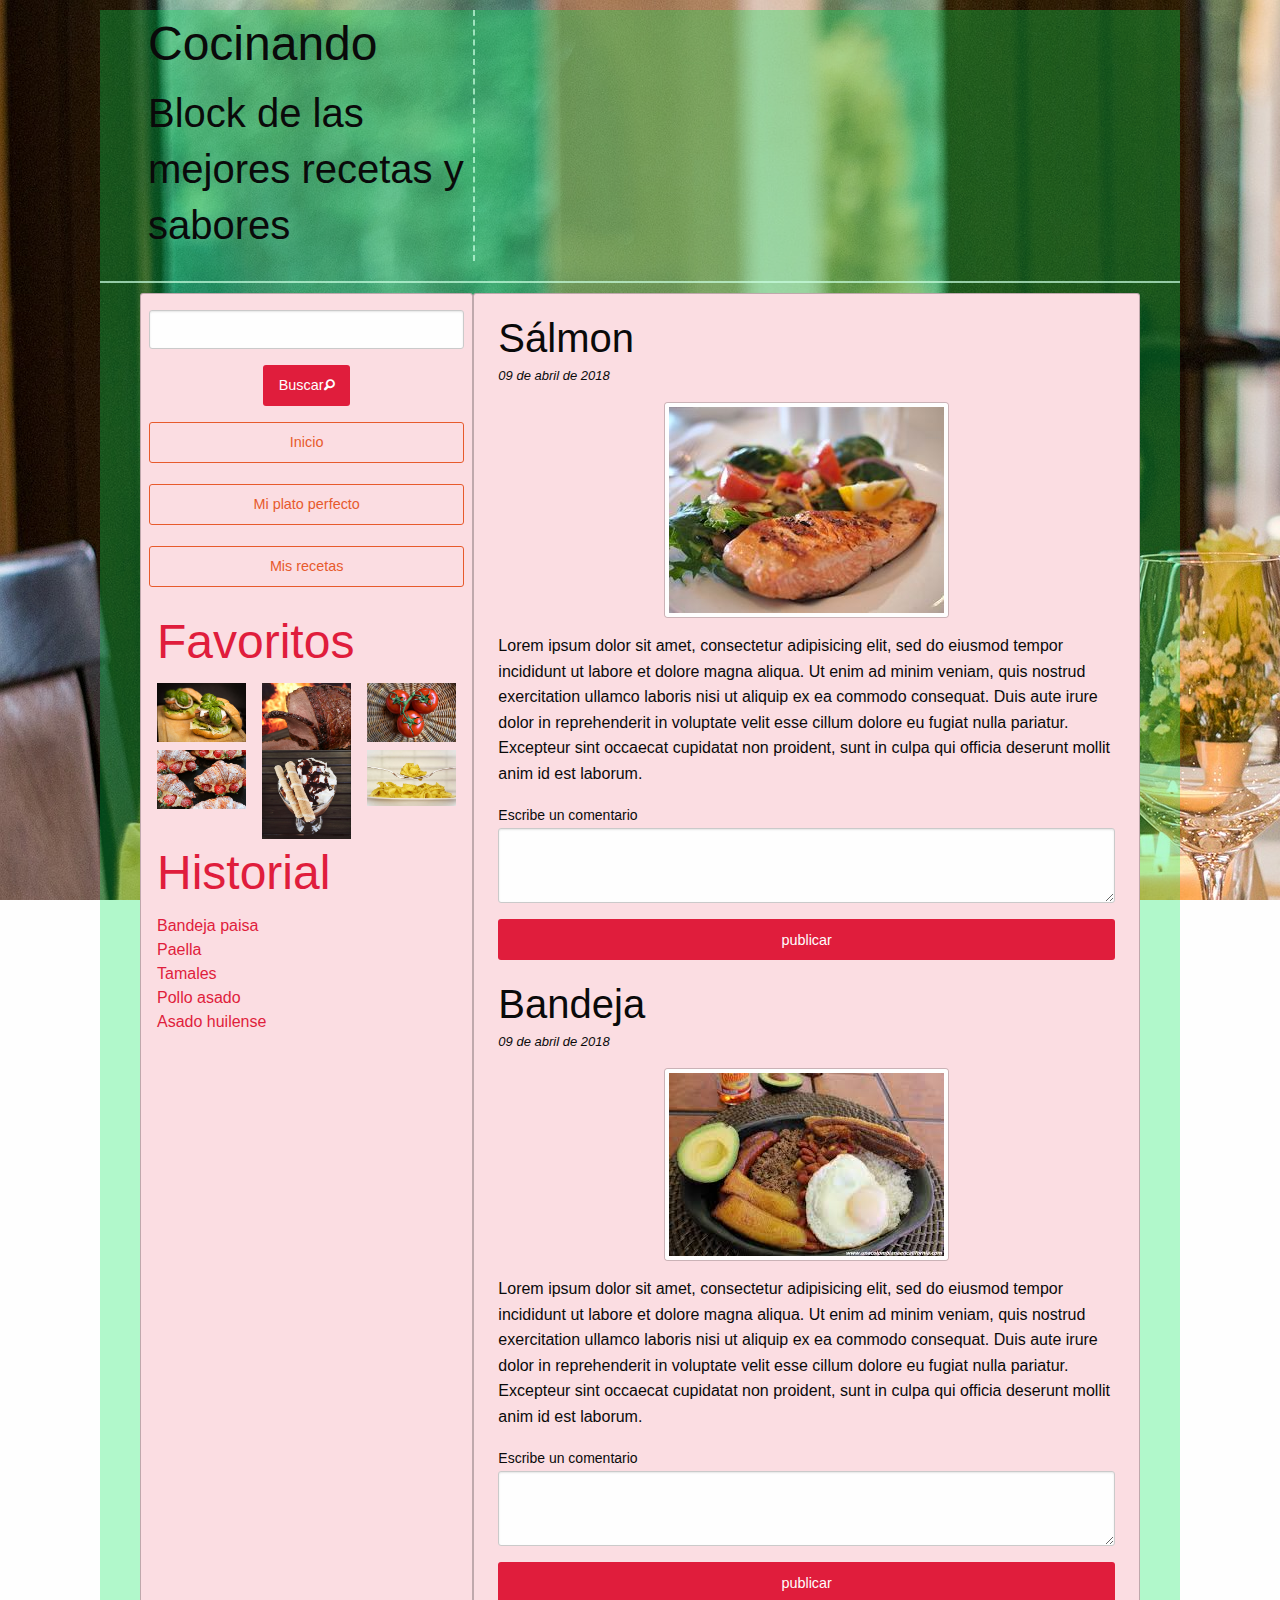
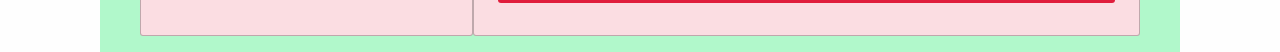
<file: Comida/index.html>
<!DOCTYPE html>
<html>
  <head>
    <meta charset="utf-8">
    <title>Comida</title>
    <link rel="stylesheet" href="css/foundation.min.css" media="screen" charset="utf-8">
    <link rel="stylesheet" href="foundation-icons/foundation-icons.css" media="screen" charset="utf-8">
    <link rel="stylesheet" href="css/home.css" media="screen" charset="utf-8">
  </head>
  <body style="background-image: url(img/restaurante.jpg); background-attachment: fixed">
  <section class="cabecera">
    <div class="row"> 
        <div class="large-4 columns">
           <h1>Cocinando</h1>
           <h2>Block de las mejores recetas y sabores</h2>
        </div>
        <div class="large-8 columns" id="cab"></div>
    </div>
  </section>
  <section class="cuerpo">    
    <div class="row">
      <div class="large-4 small-12 column primary callout" id="formul">
          <div class="row">
                         <div class="large-12 column" id="comentarios">
                               <input type="text"  name="comentario">  
                         </div>
           </div>
           <div class="row column text-center" >
                         <button type="submit" name="enviar" class="button">Buscar<i class="step fi-magnifying-glass"></i></button>
           </div>
           <div id="gustos">
                         <a href="#" class="hollow alert button">Inicio</a>
           </div>
           <div id="gustos">
                         <a href="#" class="hollow alert button">Mi plato perfecto</a>
           </div>
           <div id="gustos">
                         <a href="#" class="hollow alert button">Mis recetas</a>
           </div>
           <div class="column">
                        <h1><a href="">Favoritos</a></h1>
                           <div class="row large-up-3">
                                  <div class="column"><a href="#"><img src="img/P1.jpg"></a></div>
                                  <div class="column"><a href="#"><img src="img/P2.jpg"></a></div>
                                  <div class="column"><a href="#"><img src="img/P3.jpg"></a></div>
                                  <div class="column"><a href="#"><img src="img/P4.jpg"></a></div>
                                  <div class="column"><a href="#"><img src="img/P5.jpg"></a></div>
                                  <div class="column"><a href="#"><img src="img/P6.jpg"></a></div>
                           </div>
          </div>
           <div class="column">
            <h1><a href="#">Historial</a></h1>
            <table class="table">
              <a href="#">Bandeja paisa</a><br>
              <a href="#">Paella</a><br>
              <a href="#">Tamales</a><br>
              <a href="#">Pollo asado</a><br>
              <a href="#">Asado huilense</a>
            </table>
          </div>
      </div>
      <div class="large-8 small-12 column primary callout" id="comida">
        <div class="large-12 columns">
              <div class="columns">
                <h2>Sálmon</h2>
                <p class="help-text" id="ayudatexto">09 de abril de 2018</p>
              </div>
              <div class="columns" id="imacom">
                <img src="img/salmon.jpg" alt="Decoracion 1" class="thumbnail">
              </div>
              <div class="columns">
                <p>Lorem ipsum dolor sit amet, consectetur adipisicing elit, sed do eiusmod
                tempor incididunt ut labore et dolore magna aliqua. Ut enim ad minim veniam,
                quis nostrud exercitation ullamco laboris nisi ut aliquip ex ea commodo
                consequat. Duis aute irure dolor in reprehenderit in voluptate velit esse
                cillum dolore eu fugiat nulla pariatur. Excepteur sint occaecat cupidatat non
                proident, sunt in culpa qui officia deserunt mollit anim id est laborum.</p>
              </div>
              <div class="columns">
                <label>Escribe un comentario
                  <textarea name="comentario" rows="2" cols="80"></textarea>
                </label>
                <a href="#" class="button expanded">publicar</a>
              </div>
        </div>
        <div class="large-12 columns">
              <div class="columns">
                <h2 >Bandeja</h2>
                <p class="help-text" id="ayudatexto">09 de abril de 2018</p>
              </div>
              <div class="columns" id="imacom">
                <img src="img/bandeja.jpg" alt="Decoracion 1" class="thumbnail">
              </div>
              <div class="columns">
                <p>Lorem ipsum dolor sit amet, consectetur adipisicing elit, sed do eiusmod
                tempor incididunt ut labore et dolore magna aliqua. Ut enim ad minim veniam,
                quis nostrud exercitation ullamco laboris nisi ut aliquip ex ea commodo
                consequat. Duis aute irure dolor in reprehenderit in voluptate velit esse
                cillum dolore eu fugiat nulla pariatur. Excepteur sint occaecat cupidatat non
                proident, sunt in culpa qui officia deserunt mollit anim id est laborum.</p>
              </div>
              <div class="columns">
                <label>Escribe un comentario
                  <textarea name="comentario" rows="2" cols="80"></textarea>
                </label>
                <a href="#" class="button expanded">publicar</a>
              </div>
        </div>
      </div>
    </div>
  </section>
  </body>
</html>
</file>
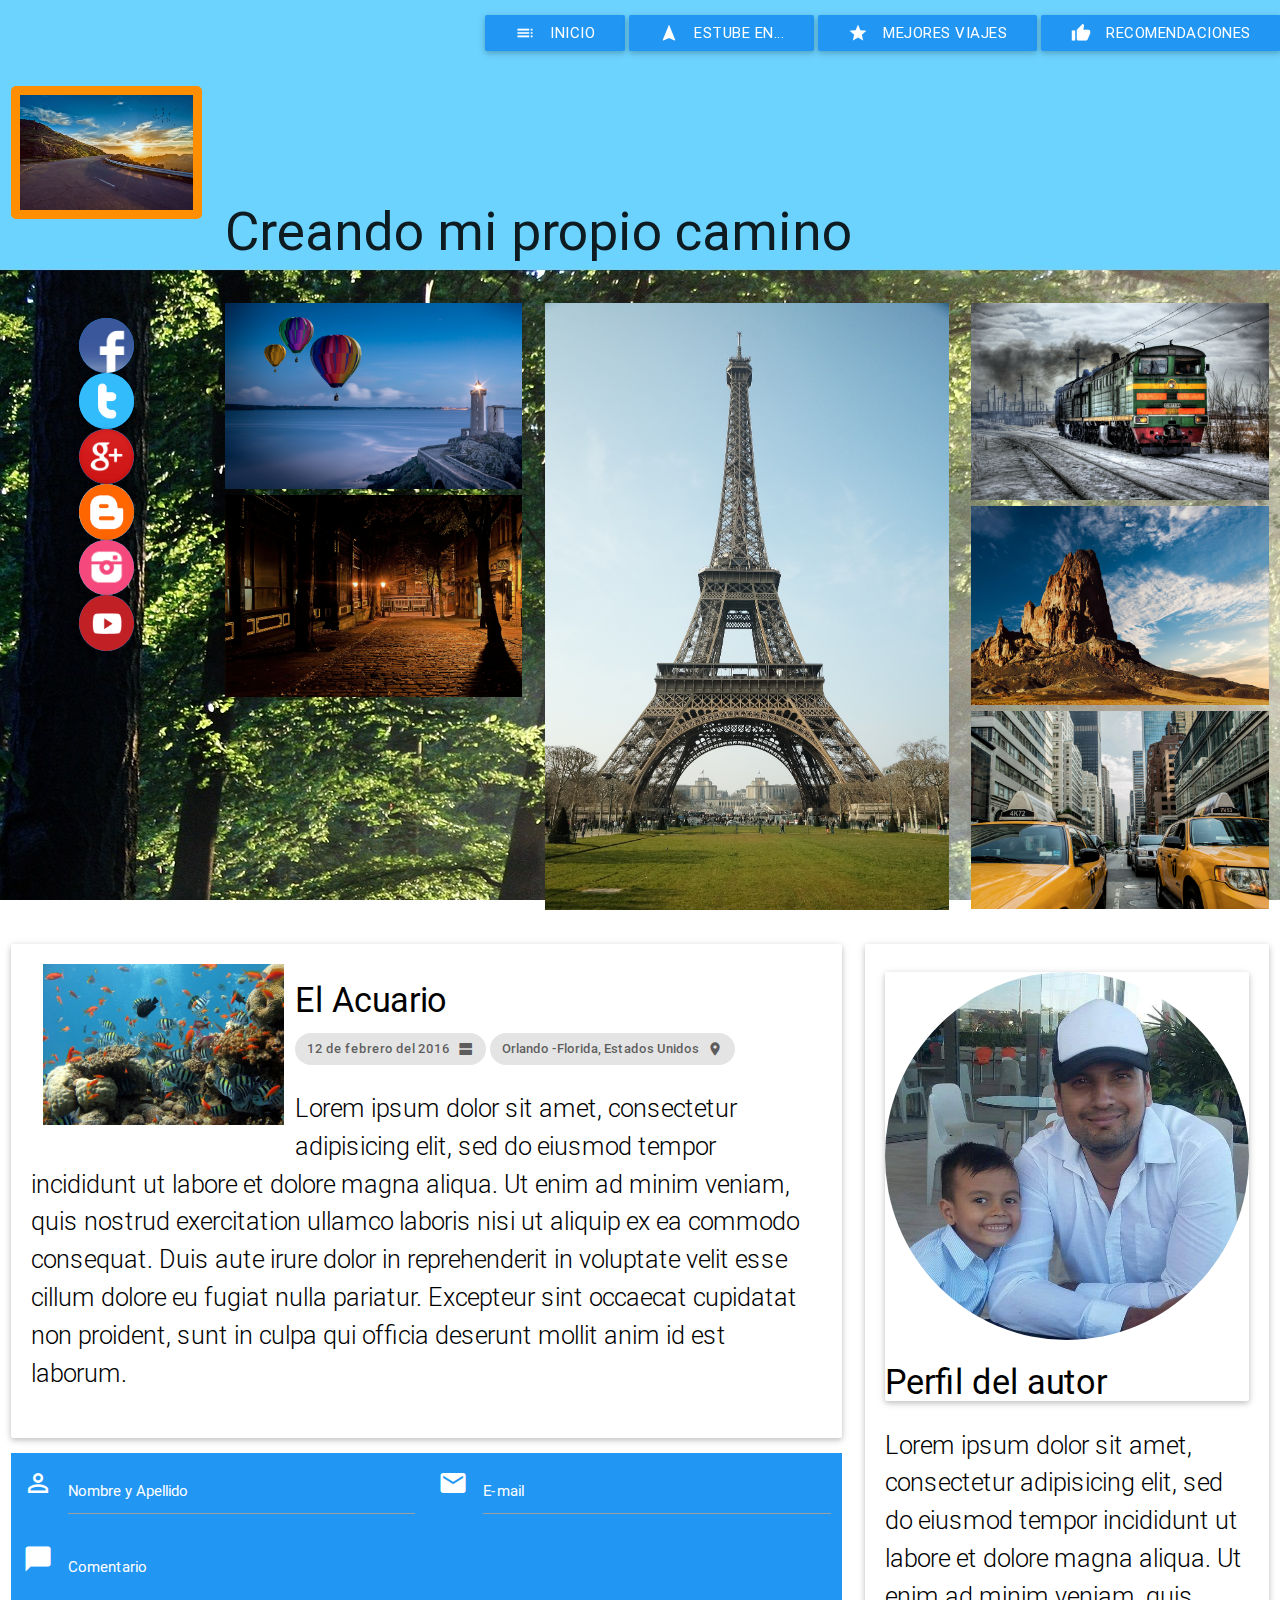
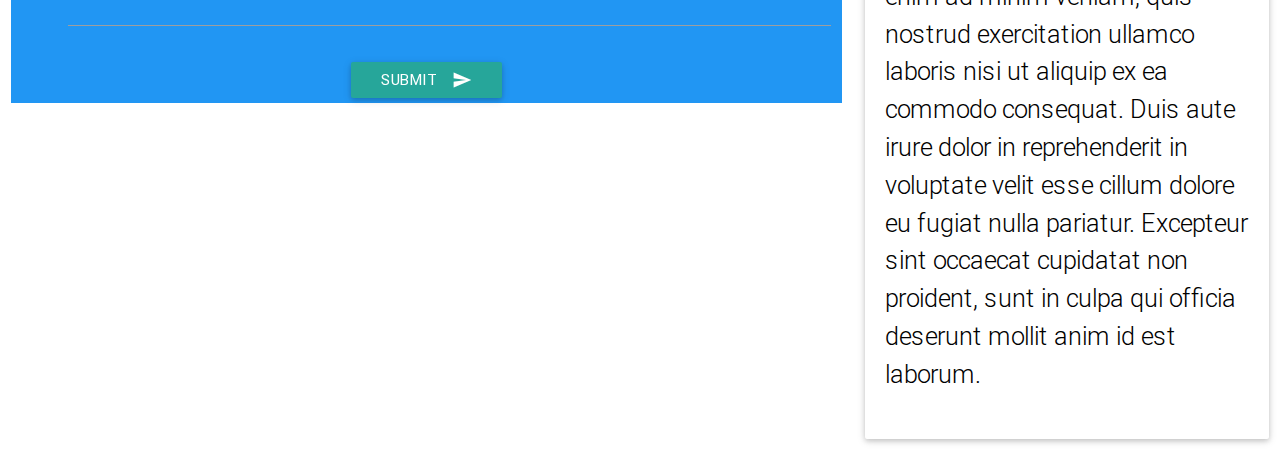
<file: Turismo/index.html>
<!DOCTYPE html>
<html>
<head>
  <meta charset="utf-8">
  <meta name="viewport" content="width=device-width, initial-scale=1, maximum-scale=1.0"/>
  <link href="https://fonts.googleapis.com/icon?family=Material+Icons" rel="stylesheet">
  <link href="css/materialize.css" type="text/css" rel="stylesheet" media="screen,projection"/>
  <link href="css/index.css" type="text/css" rel="stylesheet" media="screen,projection"/>
  <title>Turismo</title>
</head>
<body style="background-image: url(img/paisajes.jpg); background-attachment: fixed">
<section>
  <div class="col l11 s12">
      <div class="row">
            <ul class="right ">
              <a href="#" class="btn waves-effect waves-light blue"><i class="material-icons left">toc</i>Inicio</a>
              <a href="#" class="btn waves-effect waves-light blue"><i class="material-icons left">navigation</i>Estube en...</a>
              <a href="#" class="btn waves-effect waves-light blue"><i class="material-icons left">grade</i>Mejores Viajes</a>
              <a href="#" class="btn waves-effect waves-light blue"><i class="material-icons left">thumb_up</i>Recomendaciones</a>
            </ul>
      </div>
      <div class="row">
        <div class="l2 col hide-on-med-and-down">
             <img src="img/img1.jpg" class="log" alt="imagen"> 
        </div>
        <div class="s10 m10 l10 col">
             <h2>Creando mi propio camino</h2>
        </div>
      </div>
  </div>
</section>
<section>
  <div class="row">
     <div class="col l2  hide-on-med-and-down">
      <ul class="center-align">
        <li><a href="#" class="btn-floating btn-large blue personal"><img src="iconos/face.png" class="imgp"alt="facebook"></a></li>
        <li><a href="#" class="btn-floating btn-large blue personal"><img src="iconos/twitter.png" class="imgp" alt="twitter"></a></li>
        <li><a href="#" class="btn-floating btn-large blue personal"><img src="iconos/google.png" class="imgp" alt="google"></a></li>
        <li><a href="#" class="btn-floating btn-large blue personal"><img src="iconos/blog.png" class="imgp" alt="blog"></a></li>
        <li><a href="#" class="btn-floating btn-large blue personal"><img src="iconos/instagram.png" class="imgp" alt="instagram"></a></li>
        <li><a href="#" class="btn-floating btn-large blue personal"><img src="iconos/youtube.png" class="imgp" alt="youtube"></a></li>
      </ul>
     </div>
     <div class="col l3">
          <img src="img/img2.jpg" class="imgp" alt="imagen">
          <img src="img/img3.jpg" class="imgp" alt="imagen">
     </div>
     <div class="col l4">
          <img src="img/img4.jpg" class="imgp" alt="imagen">
     </div>
     <div class="col l3">
          <img src="img/img5.jpg" class="imgp" alt="imagen">
          <img src="img/img6.jpg" class="imgp" alt="imagen">
          <img src="img/img7.jpg" class="imgp" alt="imagen">
     </div>
  </div>
  </section>
  <section>
    <div class="row">
       <div class="col l8 s12">
         <div class="row">
            <div class="card-panel white black-text">
                  <div class="col l4 s12">
                       <img src="img/acuario.jpg" class= "imgp" alt="acuario">
                  </div>
                  <h4>El Acuario</h4>
                  <div class="chip">
                     12 de febrero del 2016 <i class="material-icons">view_agenda</i>
                  </div>
                  <div class="chip">
                  Orlando -Florida, Estados Unidos <i class="material-icons">location_on</i>
                  </div>
                  <p class="flow-text"> Lorem ipsum dolor sit amet, consectetur adipisicing elit, sed do eiusmod tempor incididunt ut labore et dolore magna aliqua. Ut enim ad minim veniam, quis nostrud exercitation ullamco laboris nisi ut aliquip ex ea commodo consequat. Duis aute irure dolor in reprehenderit in voluptate velit esse cillum dolore eu fugiat nulla pariatur. Excepteur sint occaecat cupidatat non proident, sunt in culpa qui officia deserunt mollit anim id est laborum.</p>
            </div>
            <div class="row blue white-text">
              <div class="input-field col l6 s12 ">
                <i class="material-icons prefix">perm_identity</i>
                <input type="text" id="nombre" class="validate">
                <label for="nombre" class="white-text">Nombre y Apellido</label>
              </div>
              <div class="input-field col l6 s12 ">
                <i class="material-icons prefix">email</i>
                <input type="email" id="email" class="validate">
                <label for="email" class="white-text" data-success="email correcto" data-error="Ingresa un email valido">E-mail</label>
              </div>
              <div class="input-field col s12 ">
                <i class="material-icons prefix">chat_bubble</i>
                <textarea id="texto" class="materialize-textarea  "></textarea>
                 <label for="texto" class="white-text">Comentario</label>
              </div>
              <div class="input-field col s12 center-align" id="enviar">
                <button class="btn waves-effect waves-light" type="submit" name="action">Submit
                <i class="material-icons right">send</i>
                </button>
              </div>
          </div>
        </div>
       </div>
       <div class="col l4 s12">
          <div class="card-panel white black-text">
           <div class="card">
               <img src="img/autor.jpg" alt="perfil" class="circle responsive-img">
              <h4>Perfil del autor</h4>
          </div>
          <p class="flow-text">Lorem ipsum dolor sit amet, consectetur adipisicing elit, sed do eiusmod tempor incididunt ut labore et dolore magna aliqua. Ut enim ad minim veniam, quis nostrud exercitation ullamco laboris nisi ut aliquip ex ea commodo consequat. Duis aute irure dolor in reprehenderit in voluptate velit esse cillum dolore eu fugiat nulla pariatur. Excepteur sint occaecat cupidatat non proident, sunt in culpa qui officia deserunt mollit anim id est laborum.</p>
         </div>
       </div>
    </div>
  </section>
  <script type="text/javascript" src="https://code.jquery.com/jquery-2.1.1.min.js"></script>
  <script type="text/javascript" src="js/materialize.min.js"></script>
</body>
</html>
</file>
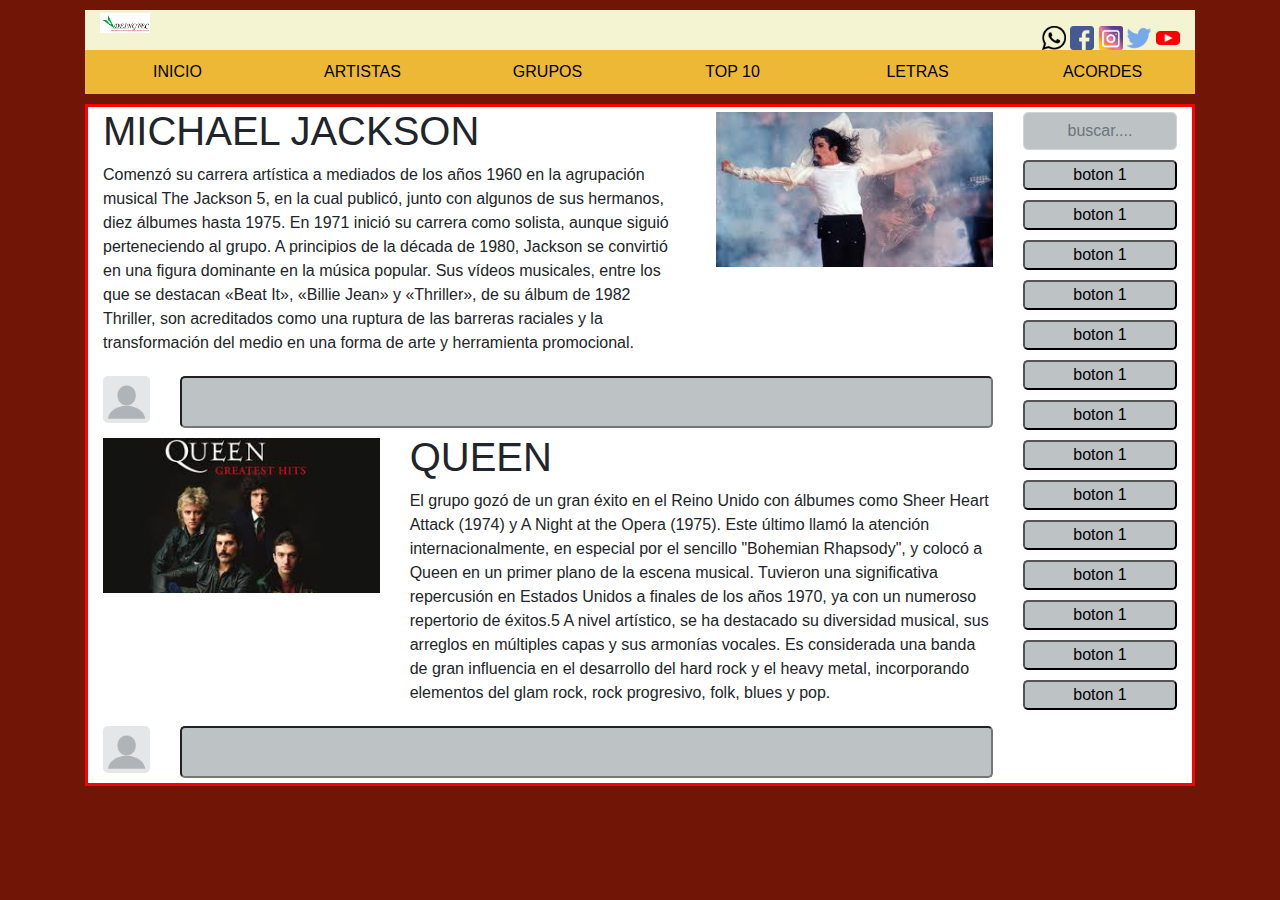
<file: Musica/Musica.html>
<!DOCTYPE html>
<html>
    <head>
        <meta charset="utf-8">
        <meta name="viewport" content="width=device-width,user-scalable=no">
        <title>Musica</title> 
        <link rel="stylesheet" href="css/bootstrap.min.css" medi="screen">
        <link rel="stylesheet" href="css/estilos.css">
    </head>
    <body>
     <section class= "cabecera">
        <div class="row">
            <div class="col-lg-3 col-md-3 col-sm-3 col-xs-8" id="encabezado" style="background-color: rgb(244, 243, 210)">
            <img src="img\deingtec.jpg"/>
            </div>
            <div class="col-lg-9 col-md-9 col-sm-9 col-xs-12    " id="redes"style="background-color: rgb(244, 243, 210)">
            <img src="img\whatsapp.png"/>
            <img src="img\facebook.png"/>
            <img src="img\instagram.png"/>
            <img src="img\twiter.png"/>
            <img src="img\youtube.png"/>
            </div>
        </div>
        <nav class="row">
                  <div class="col-lg-2 col-sm-12" id="navegador" style="background-color: rgb(237, 184, 54)">
                  <a href="#">INICIO</a>
                  </div>
                  <div class="col-lg-2 col-sm-12" id="navegador" style="background-color: rgb(237, 184, 54)">
                  <a href="#">ARTISTAS</a>
                  </div>
                  <div class="col-lg-2 col-sm-12" id="navegador" style="background-color: rgb(237, 184, 54)">
                  <a href="#">GRUPOS</a>
                  </div>
                  <div class="col-lg-2 col-sm-12" id="navegador" style="background-color: rgb(237, 184, 54)">
                  <a href="#">TOP 10</a>
                  </div>
                  <div class="col-lg-2 col-sm-12" id="navegador" style="background-color: rgb(237, 184, 54)">
                  <a href="#">LETRAS</a>
                  </div>
                  <div class="col-lg-2 col-sm-12" id="navegador" style="background-color: rgb(237, 184, 54)">
                  <a href="#">ACORDES</a>
                  </div>
        </nav>
     </section>
     <section class="cuerpo">
            <div class="row" id="contenedorg">  
              <div class="row col-lg-10 col-sm-12" id="contenedora">
                <div class="row col-lg-12 col-sm-12" id="contenedore">
                     <div class="col-lg-8 col-sm-12" style="background-color: white">
                     <h1>MICHAEL JACKSON</h1>
                     <p>Comenzó su carrera artística a mediados de los años 1960 en la agrupación musical The Jackson 5, en la cual publicó, junto con algunos de sus hermanos, diez álbumes hasta 1975. En 1971 inició su carrera como solista, aunque siguió perteneciendo al grupo. A principios de la década de 1980, Jackson se convirtió en una figura dominante en la música popular. Sus vídeos musicales, entre los que se destacan «Beat It», «Billie Jean» y «Thriller», de su álbum de 1982 Thriller, son acreditados como una ruptura de las barreras raciales y la transformación del medio en una forma de arte y herramienta promocional.</p>
                     </div>
                     <div class="col-lg-4 col-sm-12" id="imagen" style="background-color: white">
                     <img src="img\michael.jpg"/>
                     </div>
                     <div class="row col-lg-12 col-sm-12" id="comentarios" style="background-color: white">
                         <div class="col-1" id="avatar">
                         <img src="img\avatar.png"/>
                         </div>
                         <div class="col-11">
                         <input type="text"  name="comentario">  
                         </div>
                     </div>
                </div>
                <div class="row col-lg-12 col-sm-12" id="contenedore">
                     <div class="col-lg-4 col-sm-12 order-lg-1 order-sm-2" id="imagen" style="background-color: white">
                     <img src="img\queen.jpg"/>
                     </div>
                     <div class="col-lg-8 col-sm-12 order-lg-2 order-sm-1" style="background-color: white">
                     <h1>QUEEN</h1>
                     <p>El grupo gozó de un gran éxito en el Reino Unido con álbumes como Sheer Heart Attack (1974) y A Night at the Opera (1975). Este último llamó la atención internacionalmente, en especial por el sencillo "Bohemian Rhapsody", y colocó a Queen en un primer plano de la escena musical. Tuvieron una significativa repercusión en Estados Unidos a finales de los años 1970, ya con un numeroso repertorio de éxitos.5 A nivel artístico, se ha destacado su diversidad musical, sus arreglos en múltiples capas y sus armonías vocales. Es considerada una banda de gran influencia en el desarrollo del hard rock y el heavy metal, incorporando elementos del glam rock, rock progresivo, folk, blues y pop.</p></div>
                     <div class="row col-lg-12 col-sm-12 order-lg-3 order-sm-3" id="comentarios" style="background-color: white">
                         <div class="col-1 " id="avatar">
                         <img src="img\avatar.png"/>
                         </div>
                         <div class="col-11 ">
                         <input type="text" name="comentario">  
                         </div>
                     </div>
                </div>
              </div>
              <div class="col-lg-2 col-sm-12" style="background-color: white">
                 <div id="busqueda">
                 <input class="typeahead form-control" type="text" placeholder="buscar....">
                 </div>
                 <div id="busqueda"><input type="button" name="boton" value="boton 1"></div>
                 <div id="busqueda"><input type="button" name="boton" value="boton 1"></div>
                 <div id="busqueda"><input type="button" name="boton" value="boton 1"></div>
                 <div id="busqueda"><input type="button" name="boton" value="boton 1"></div>
                 <div id="busqueda"><input type="button" name="boton" value="boton 1"></div>
                 <div id="busqueda"><input type="button" name="boton" value="boton 1"></div>
                 <div id="busqueda"><input type="button" name="boton" value="boton 1"></div>
                 <div id="busqueda"><input type="button" name="boton" value="boton 1"></div>
                 <div id="busqueda"><input type="button" name="boton" value="boton 1"></div>
                 <div id="busqueda"><input type="button" name="boton" value="boton 1"></div>
                 <div id="busqueda"><input type="button" name="boton" value="boton 1"></div>
                 <div id="busqueda"><input type="button" name="boton" value="boton 1"></div>
                 <div id="busqueda"><input type="button" name="boton" value="boton 1"></div>
                 <div id="busqueda"><input type="button" name="boton" value="boton 1"></div>
              </div>
            </div>
     </section>       
    <footer>
    </footer>
    </body>
</html>
</file>
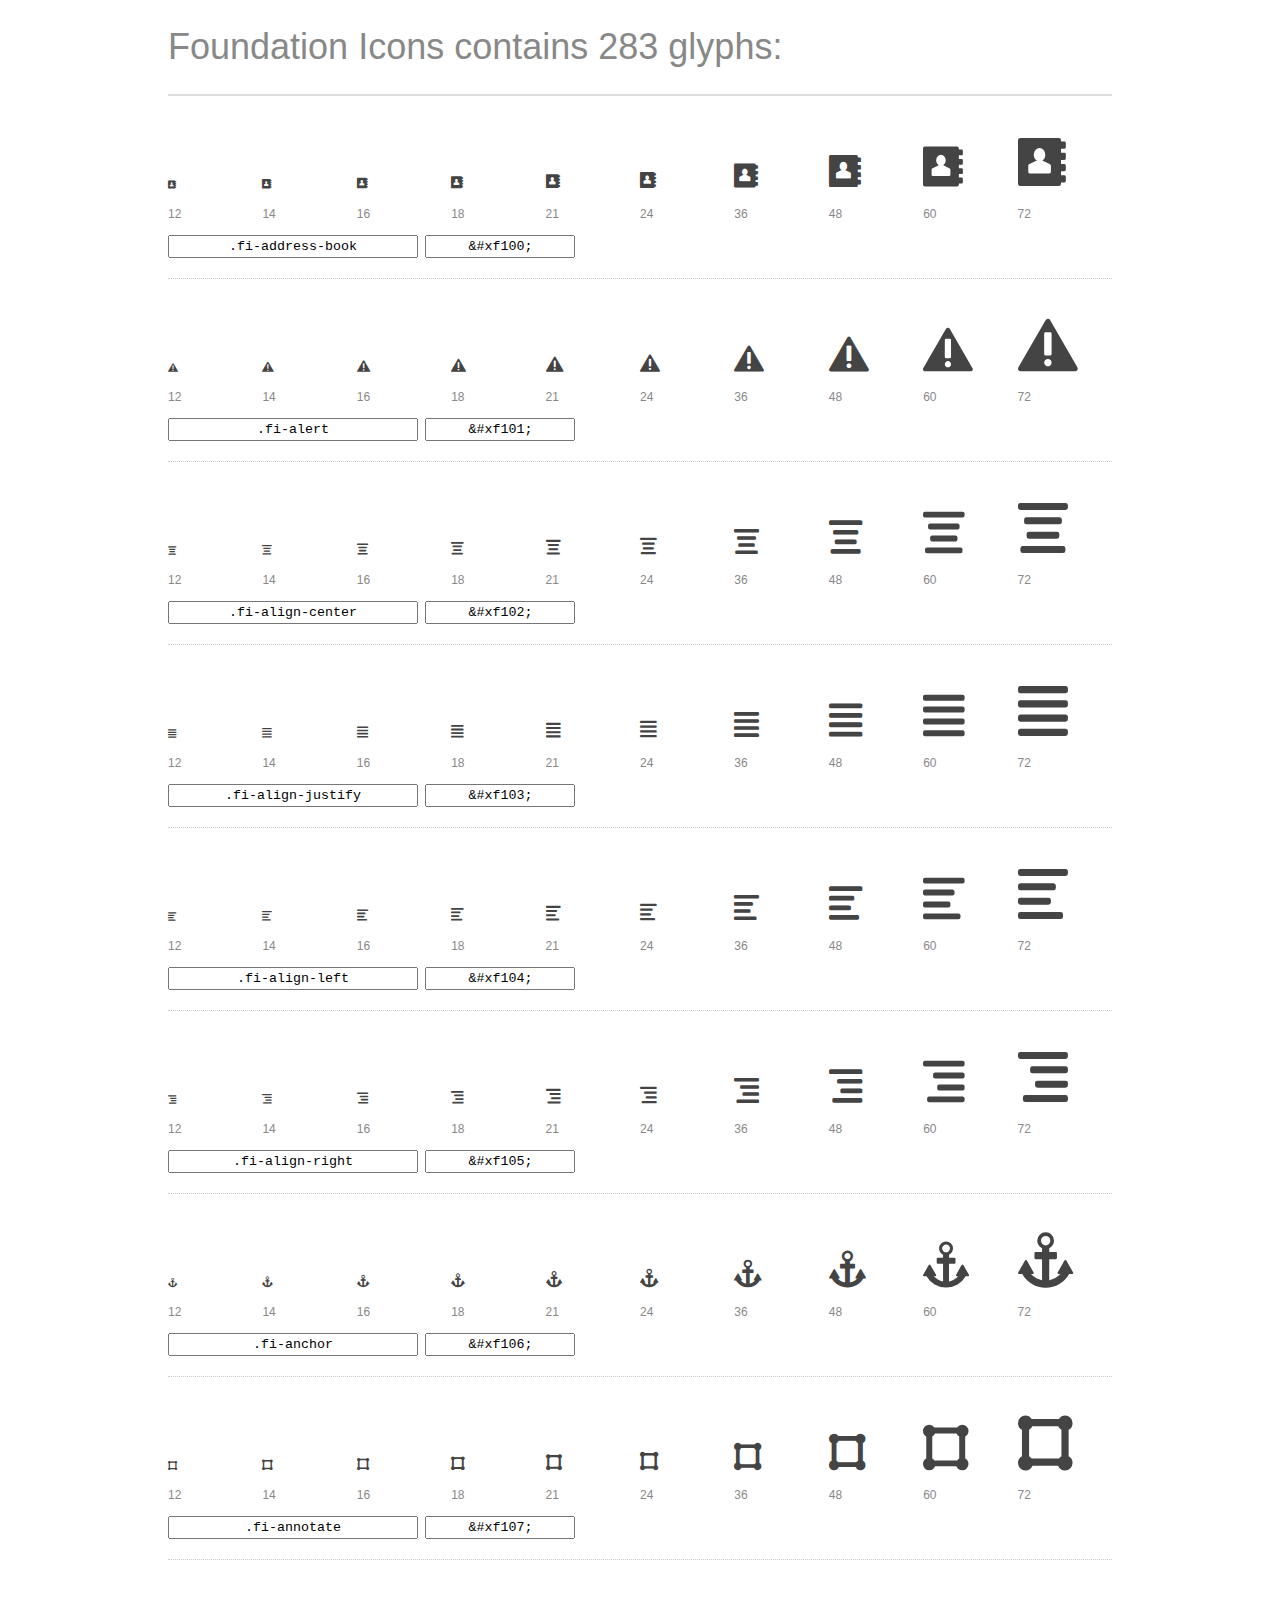
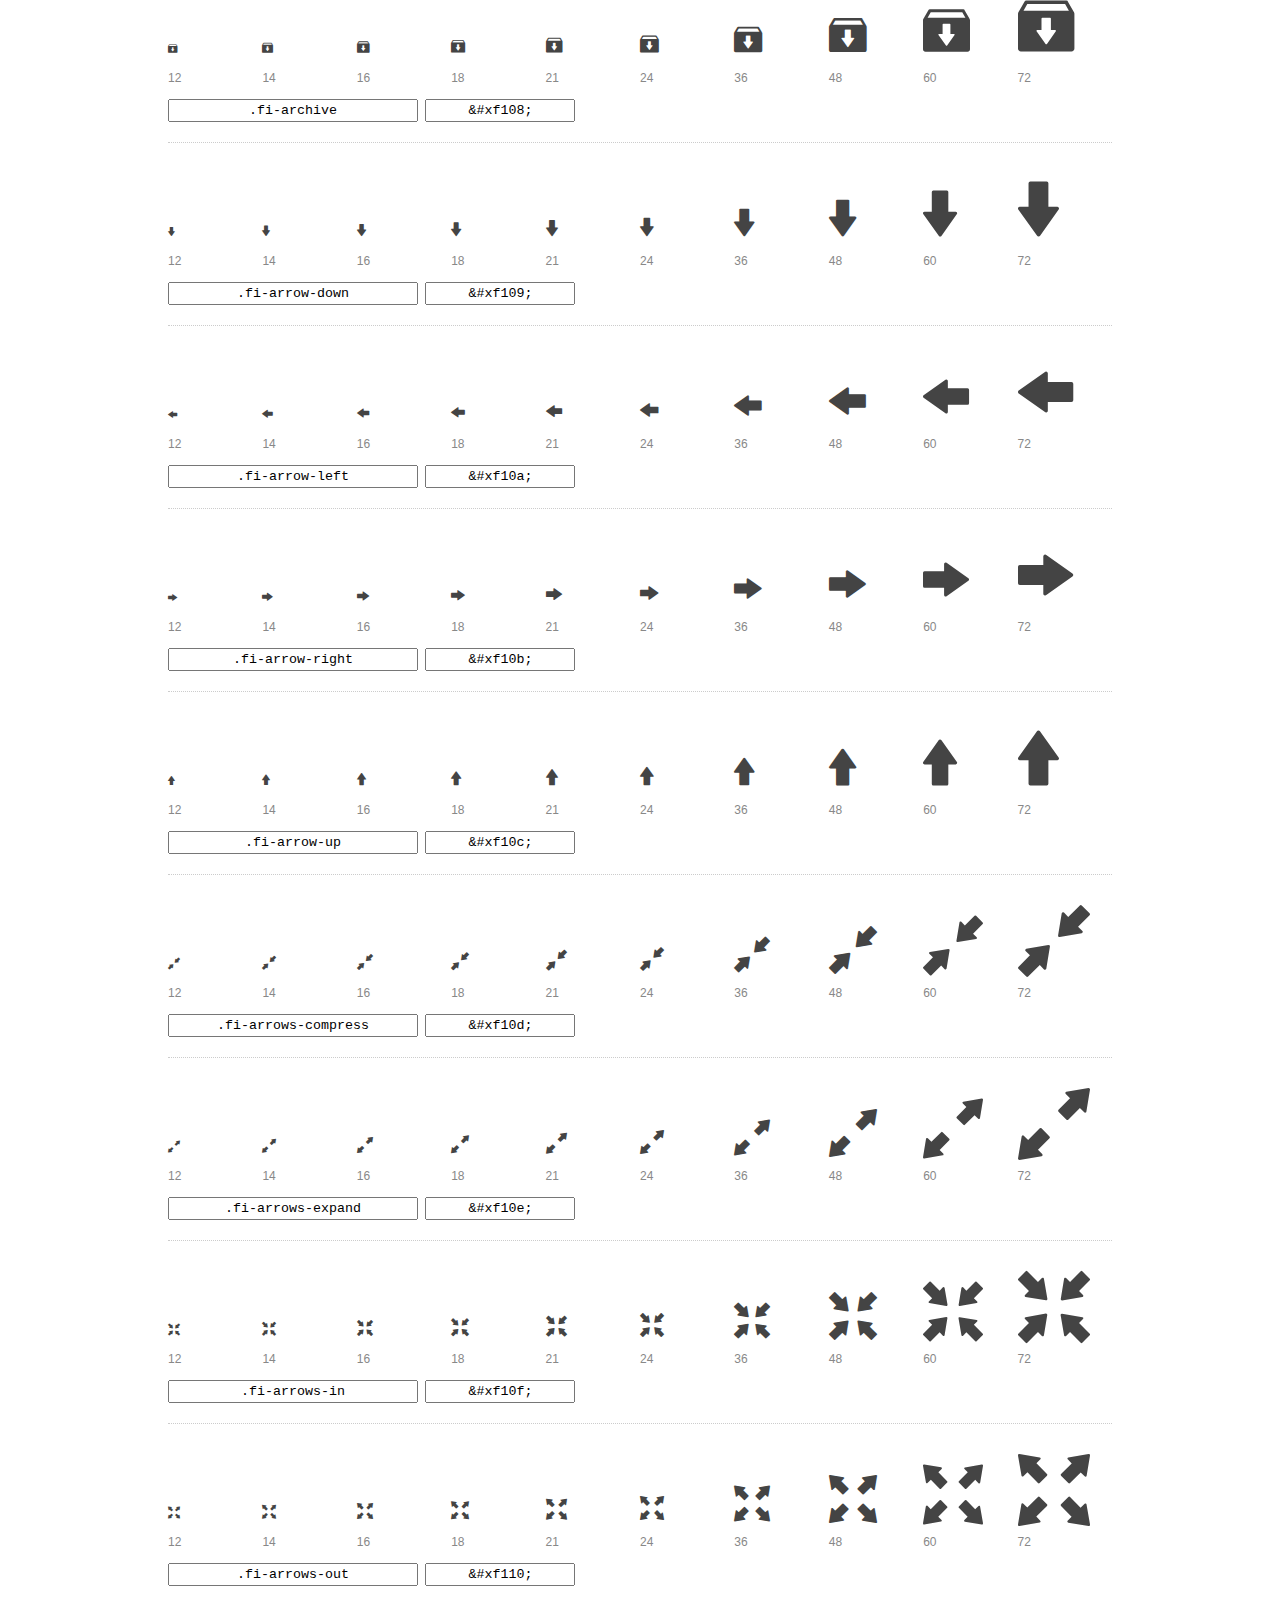
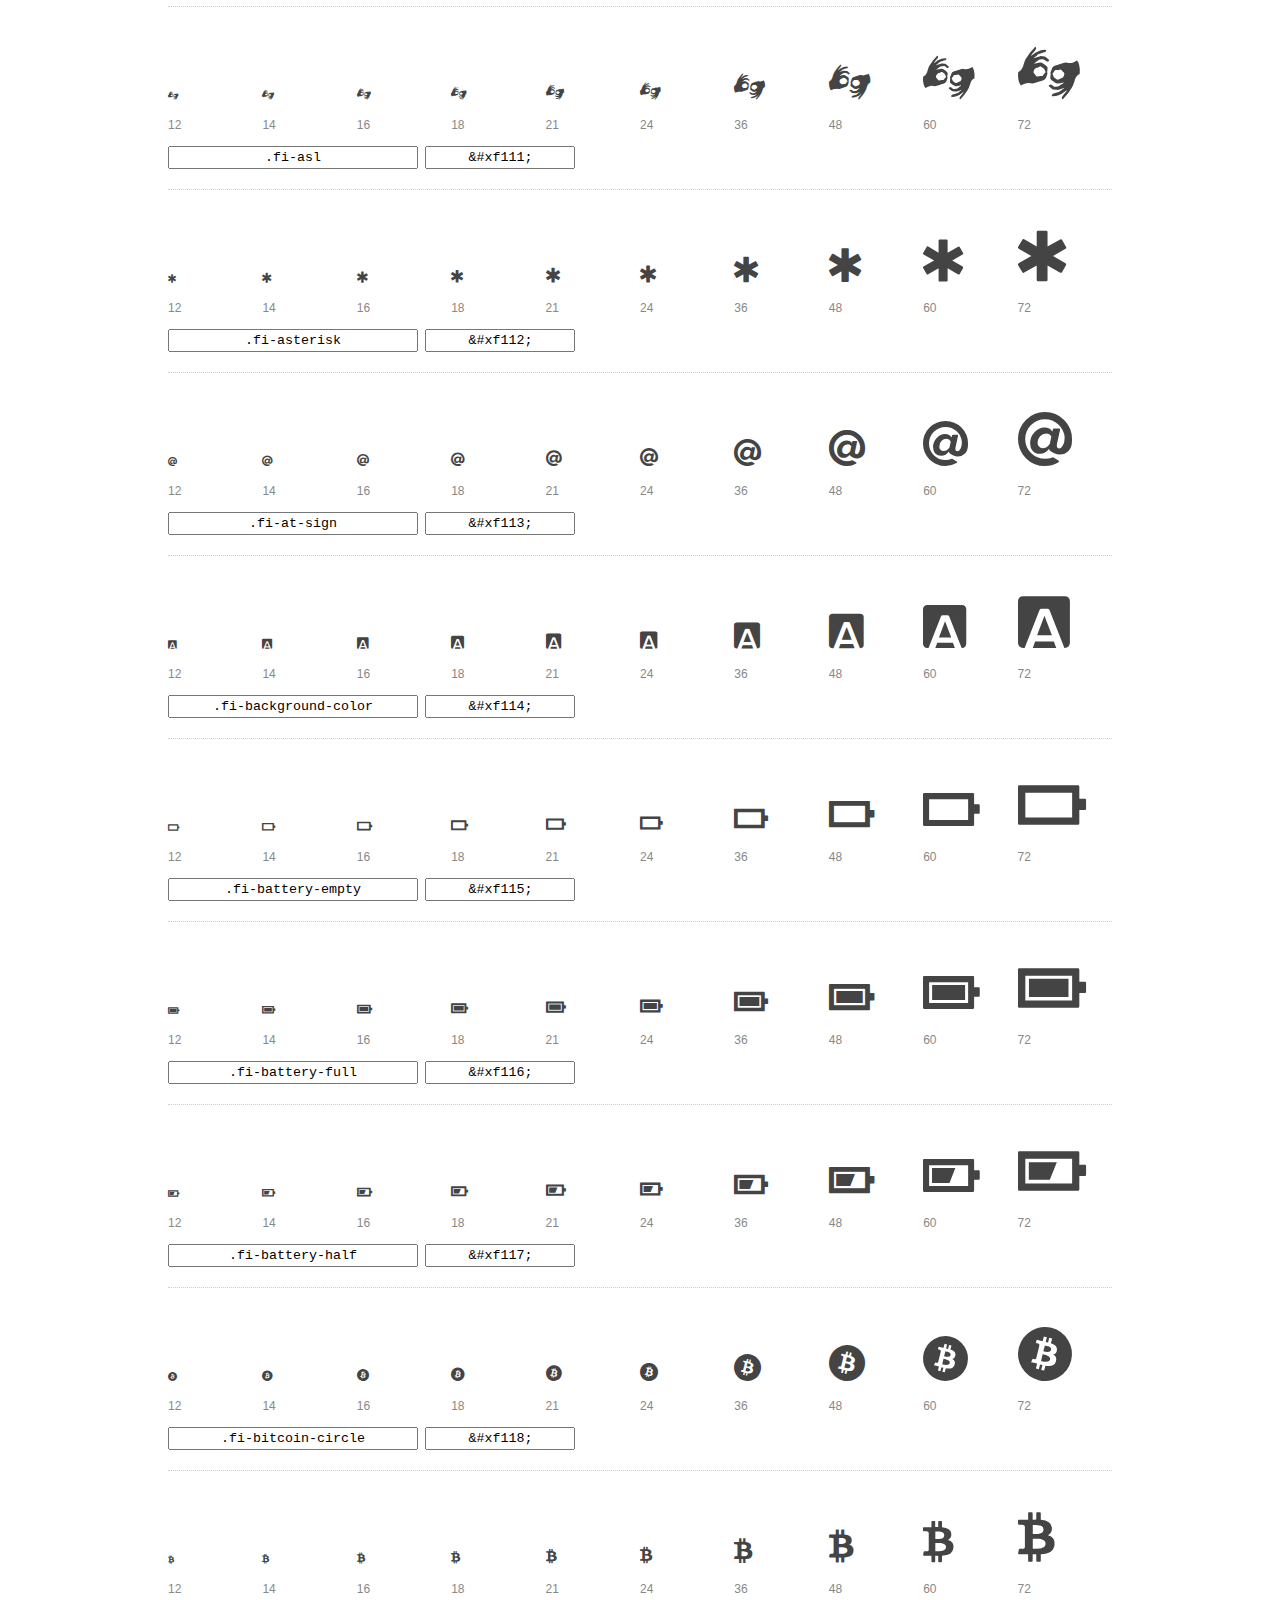
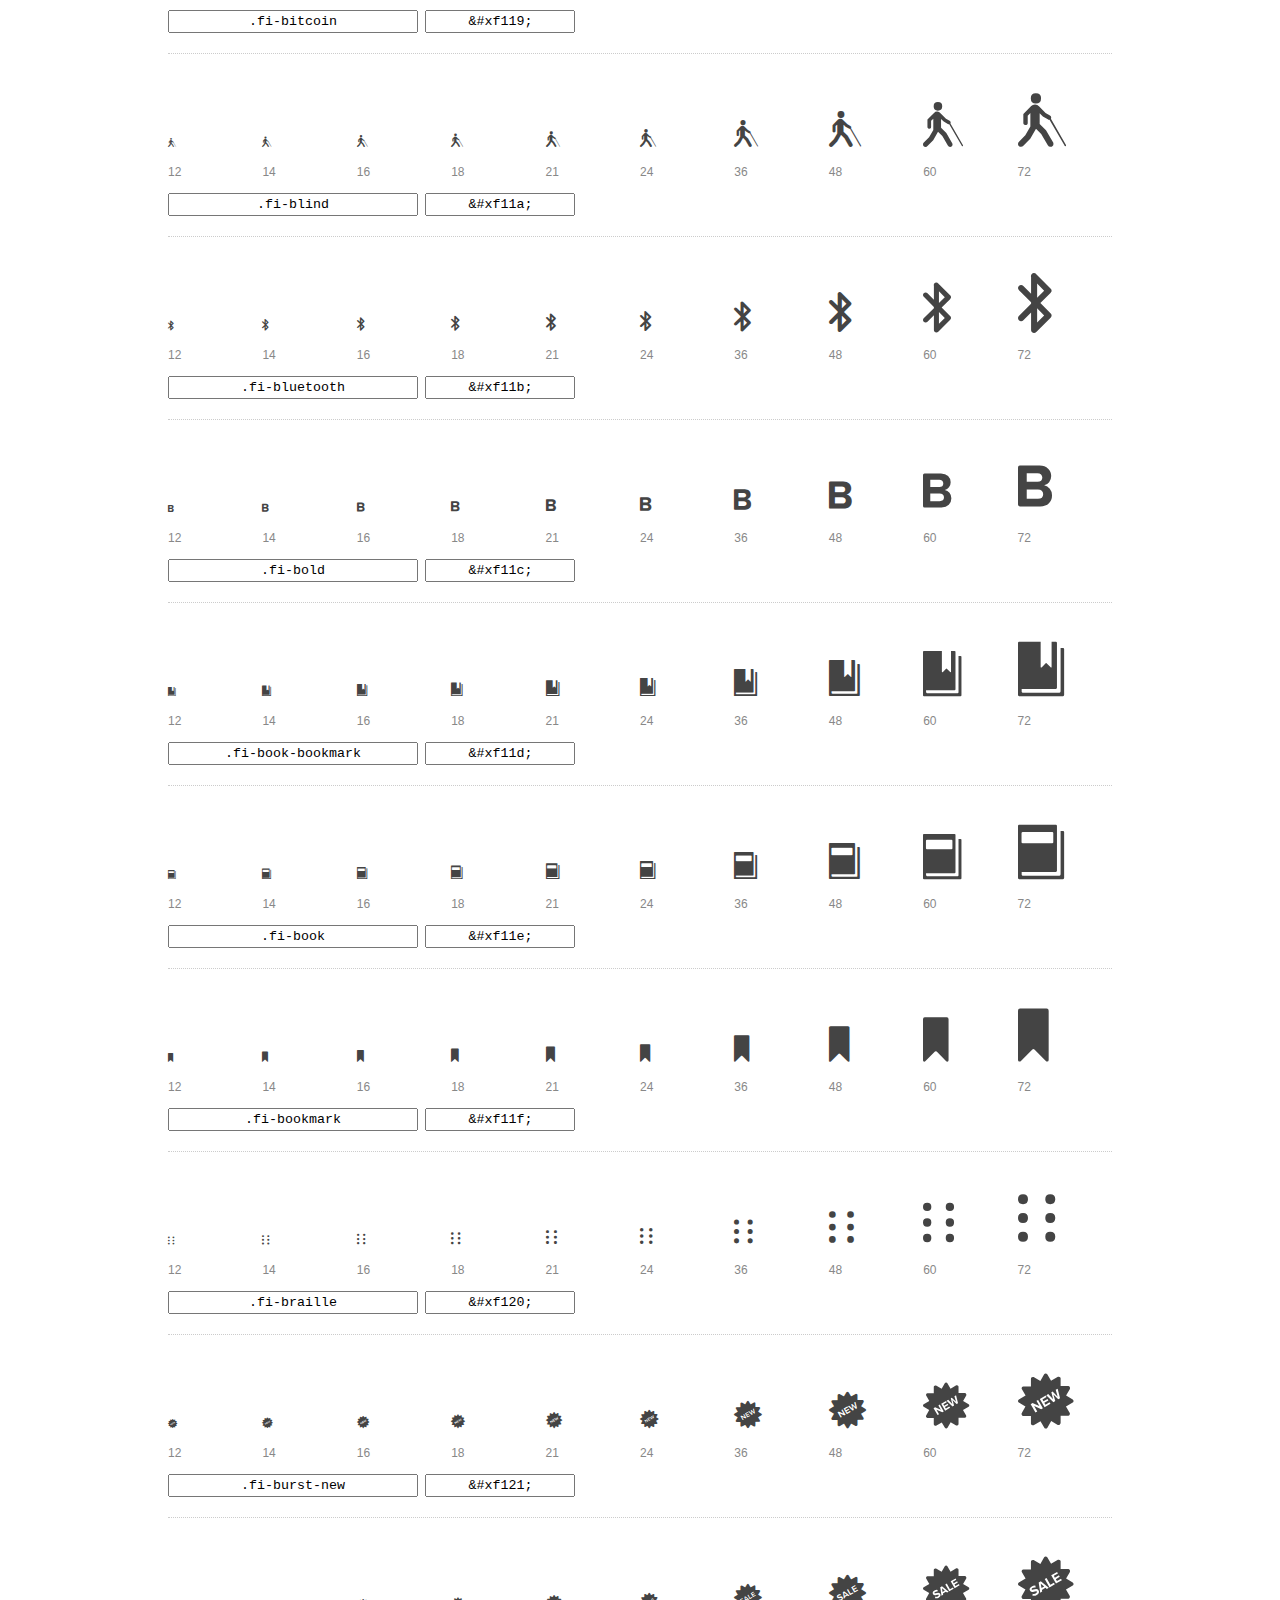
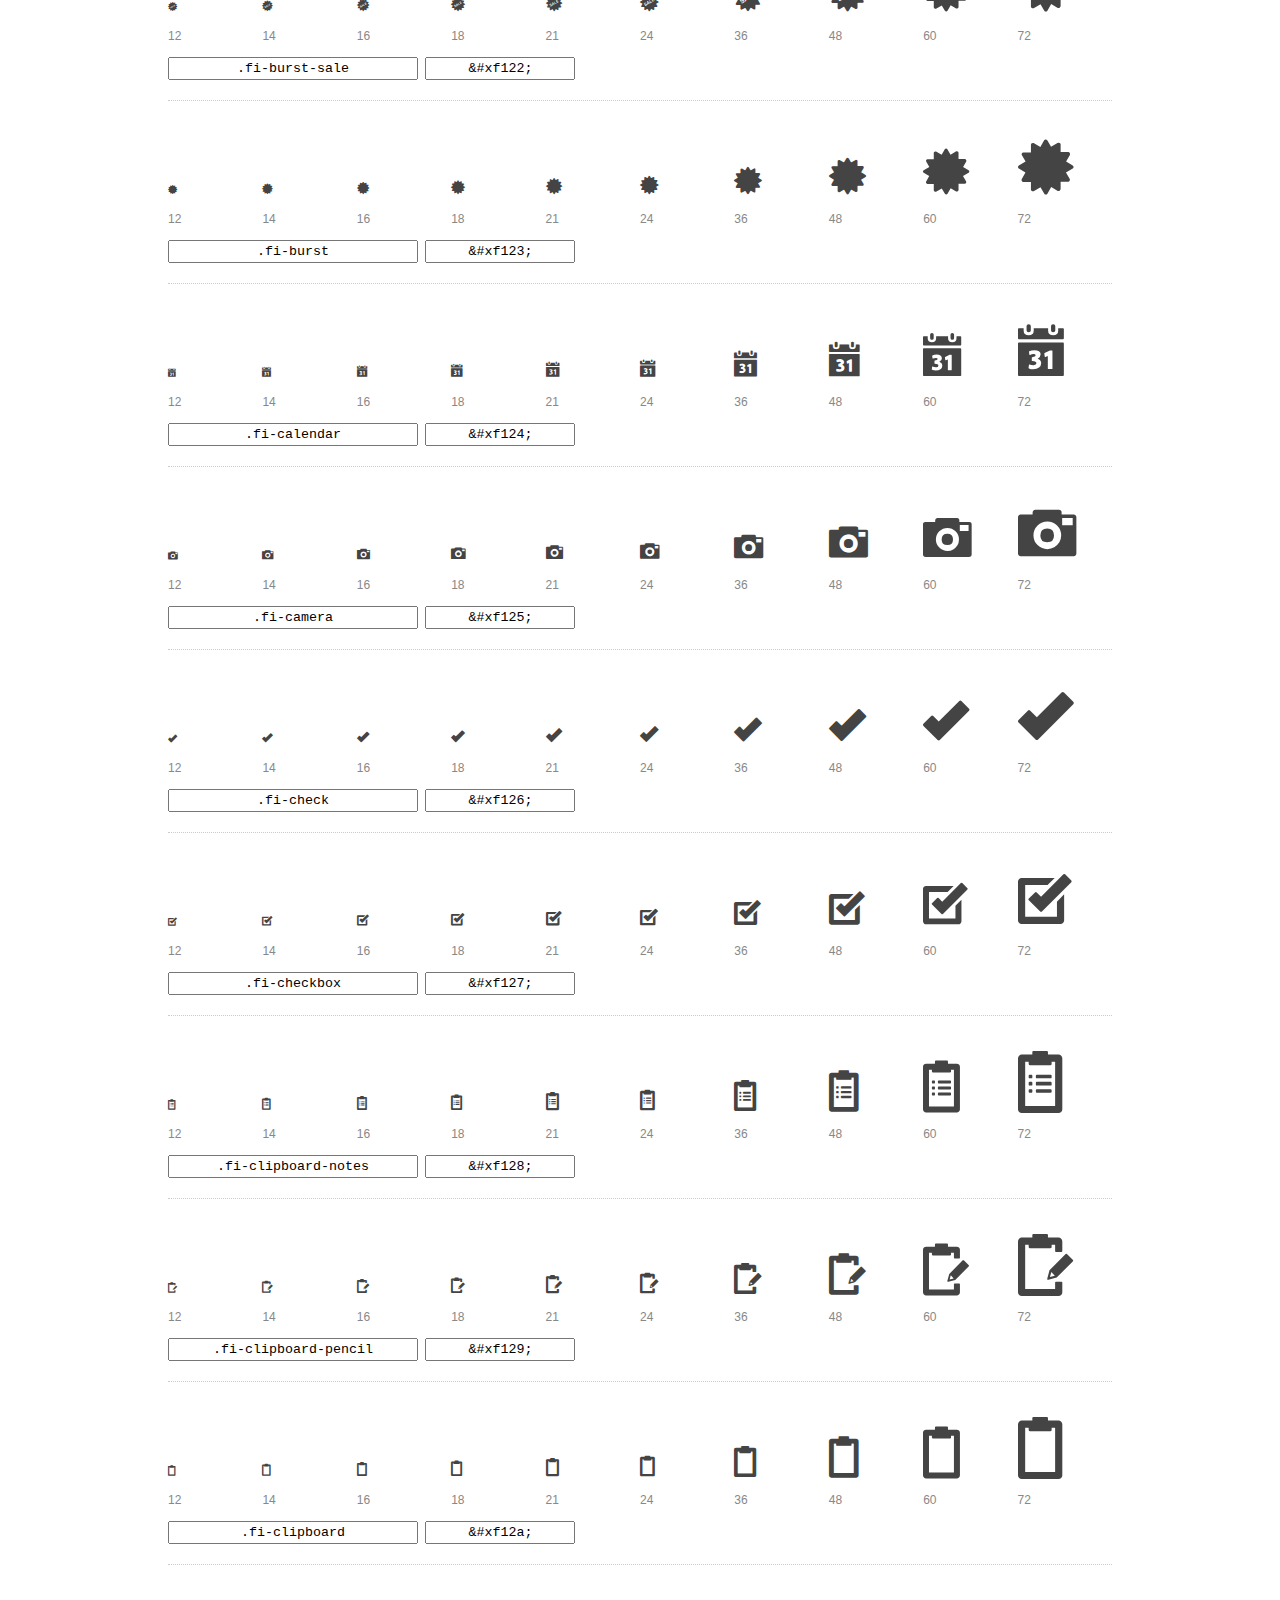
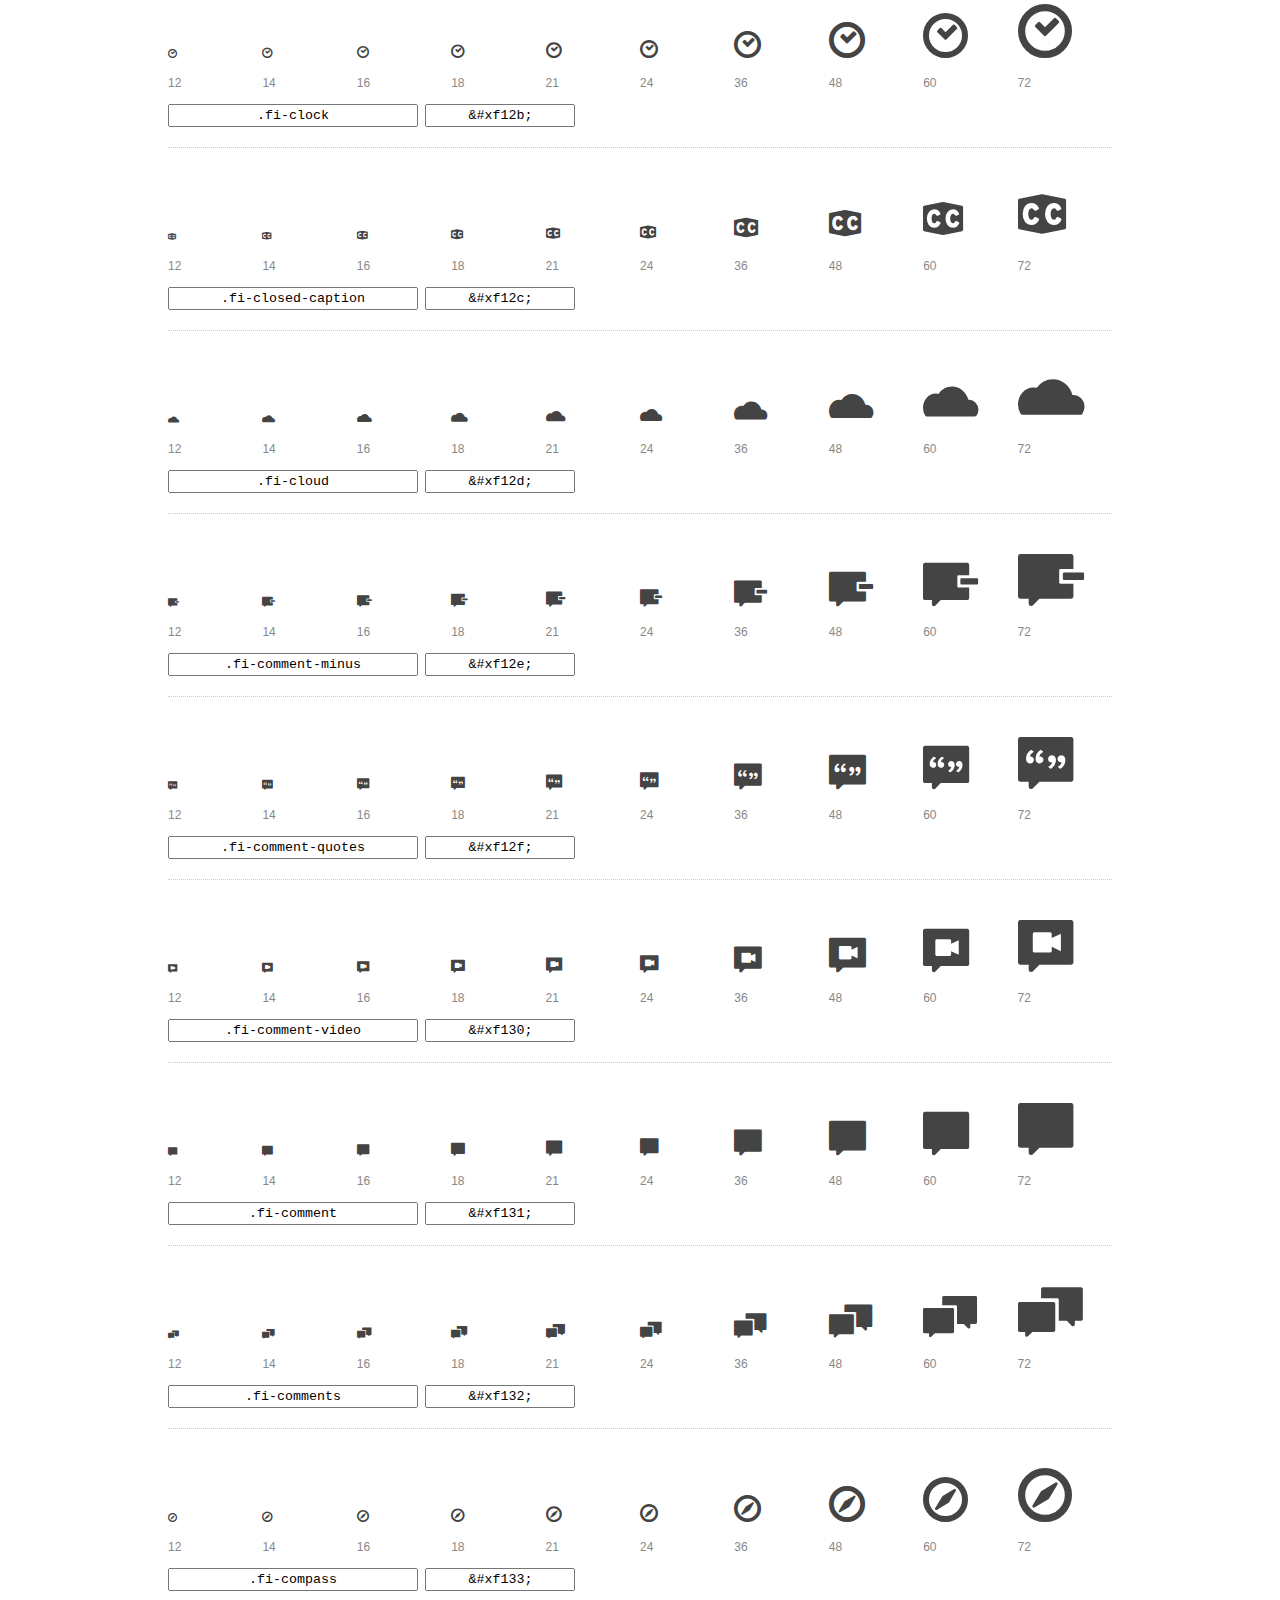
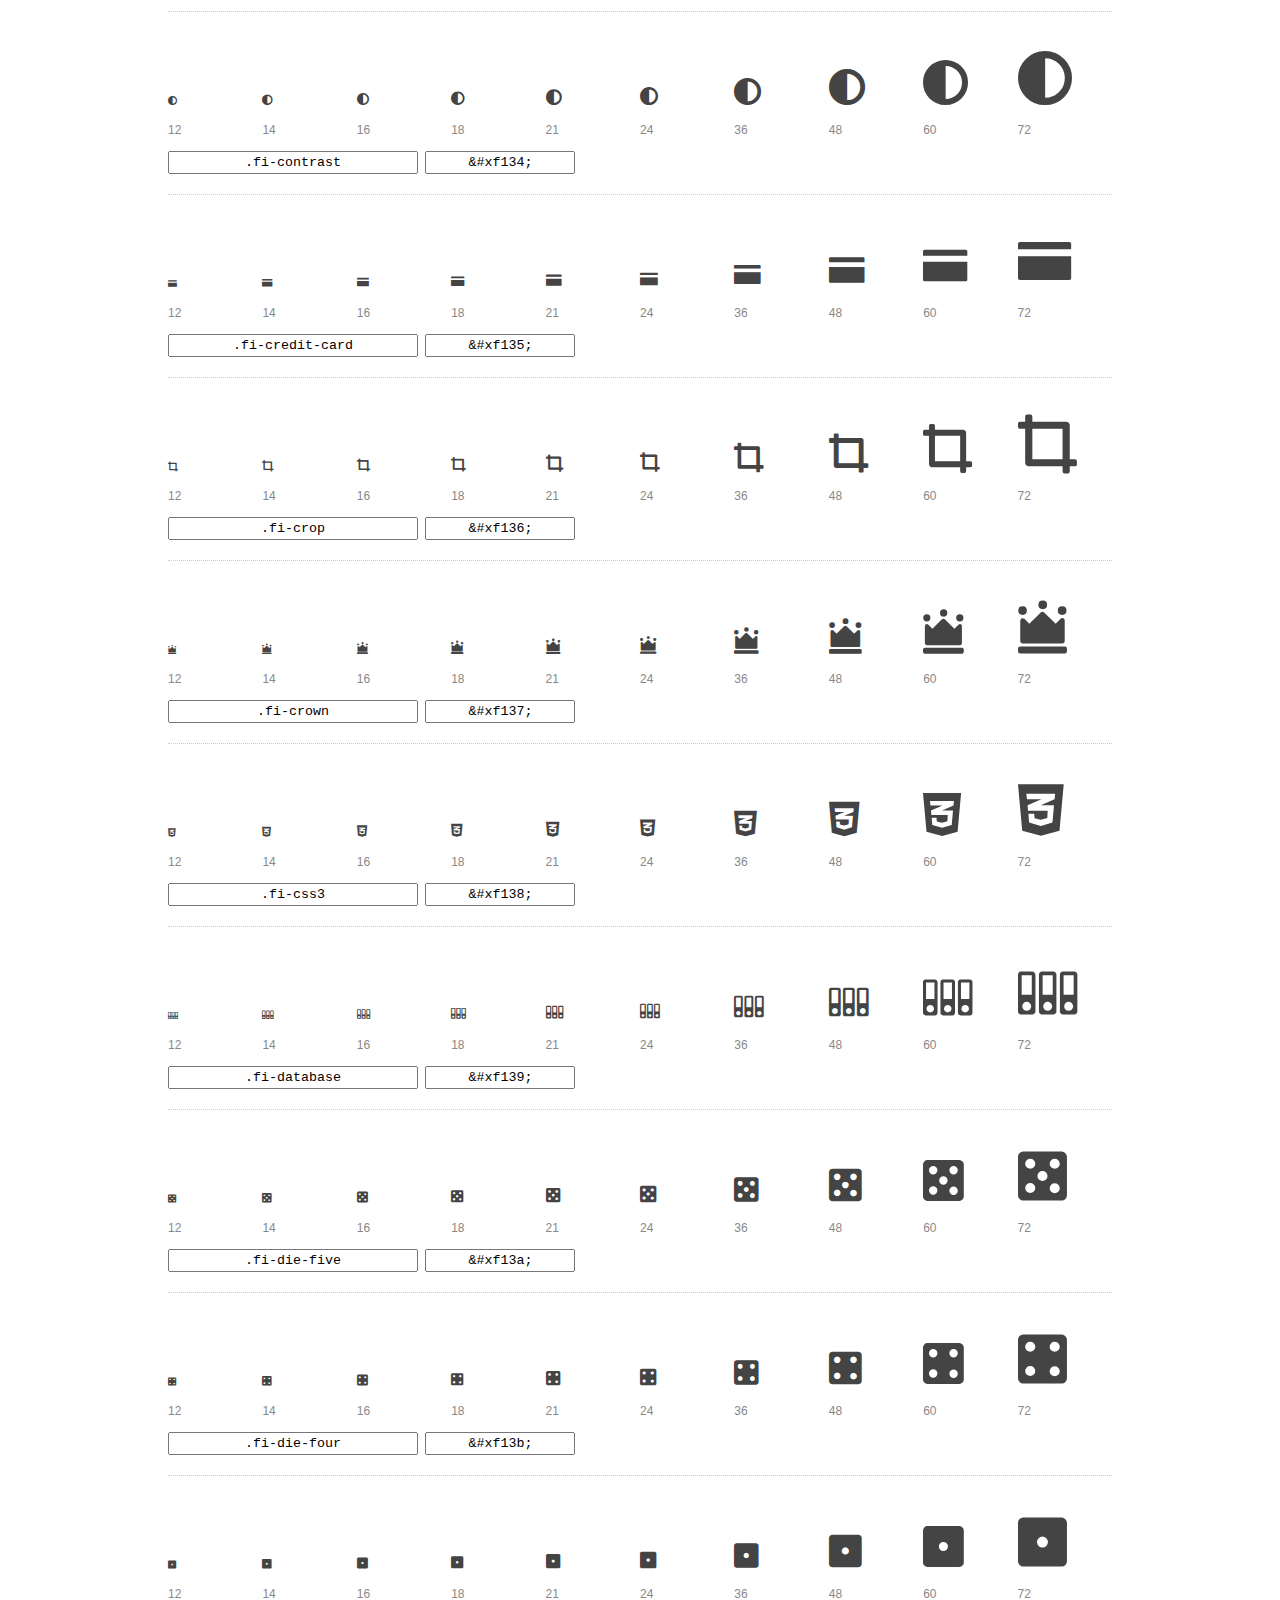
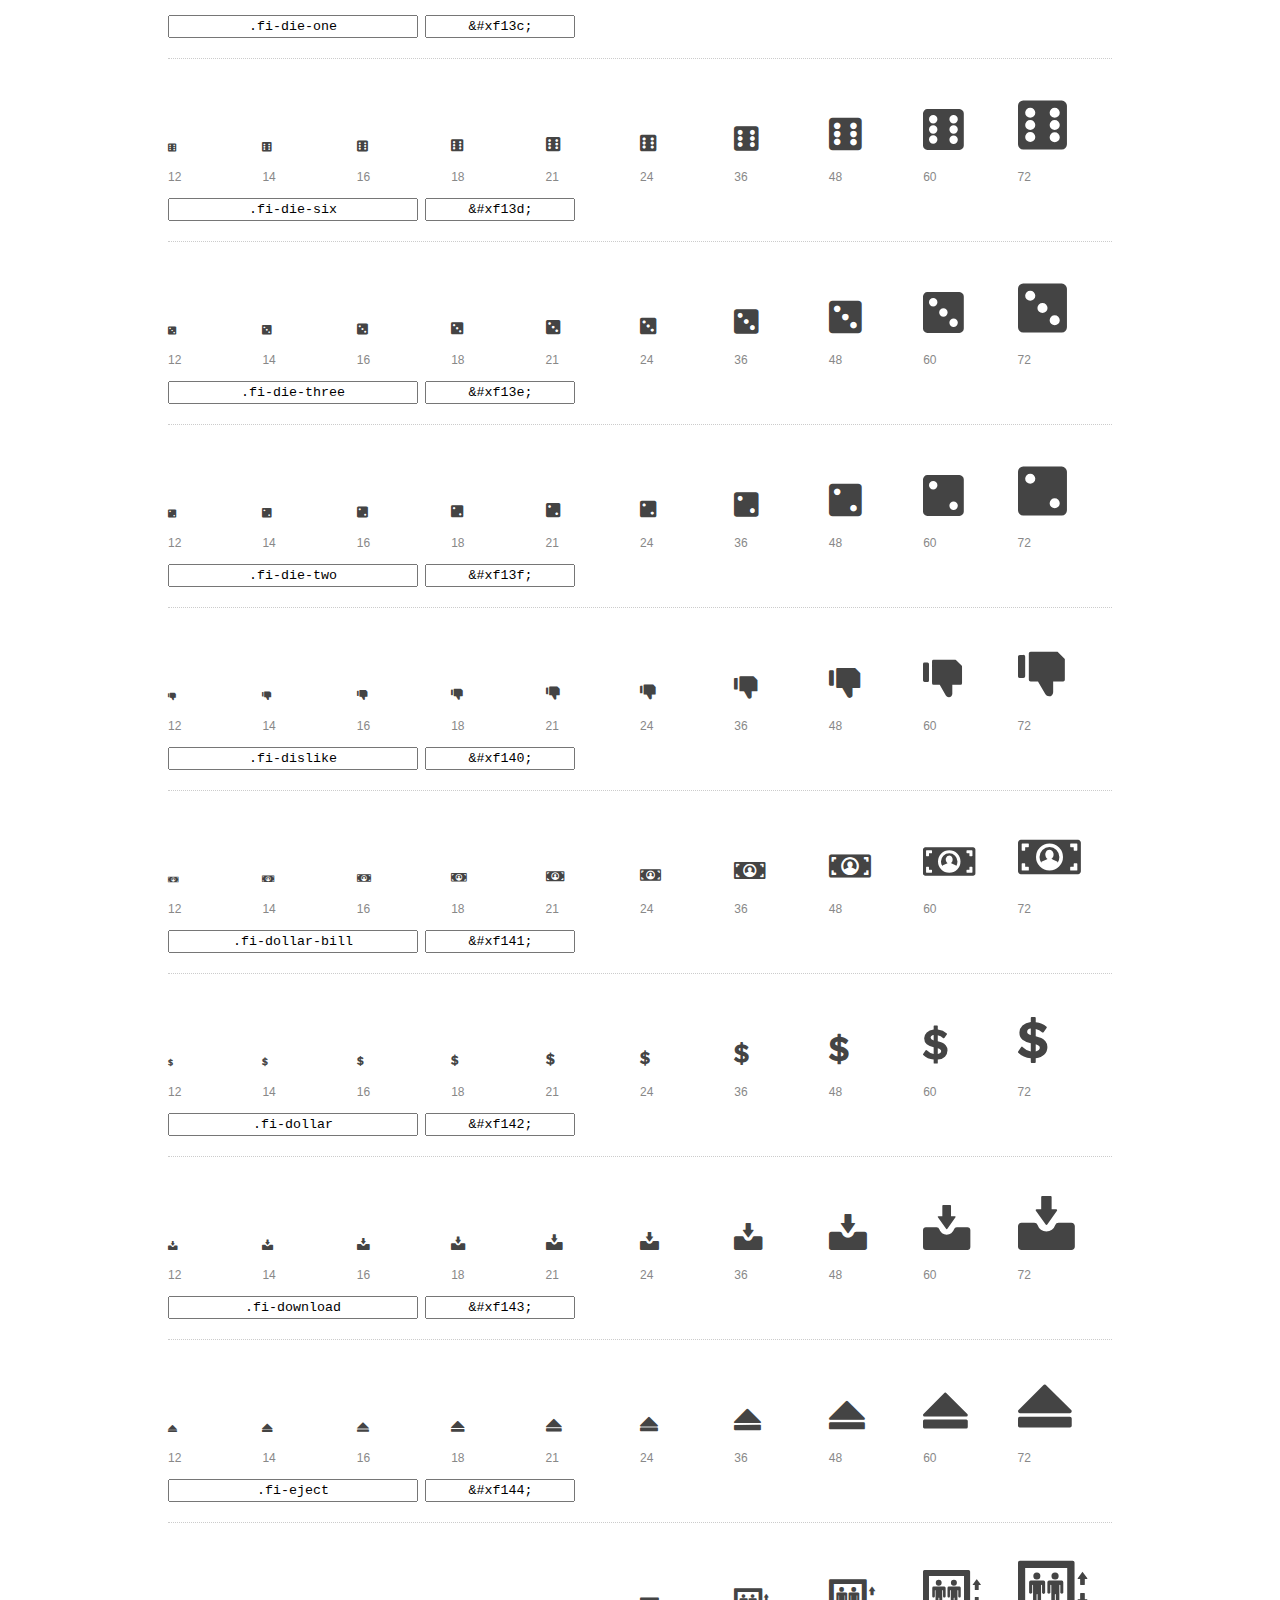
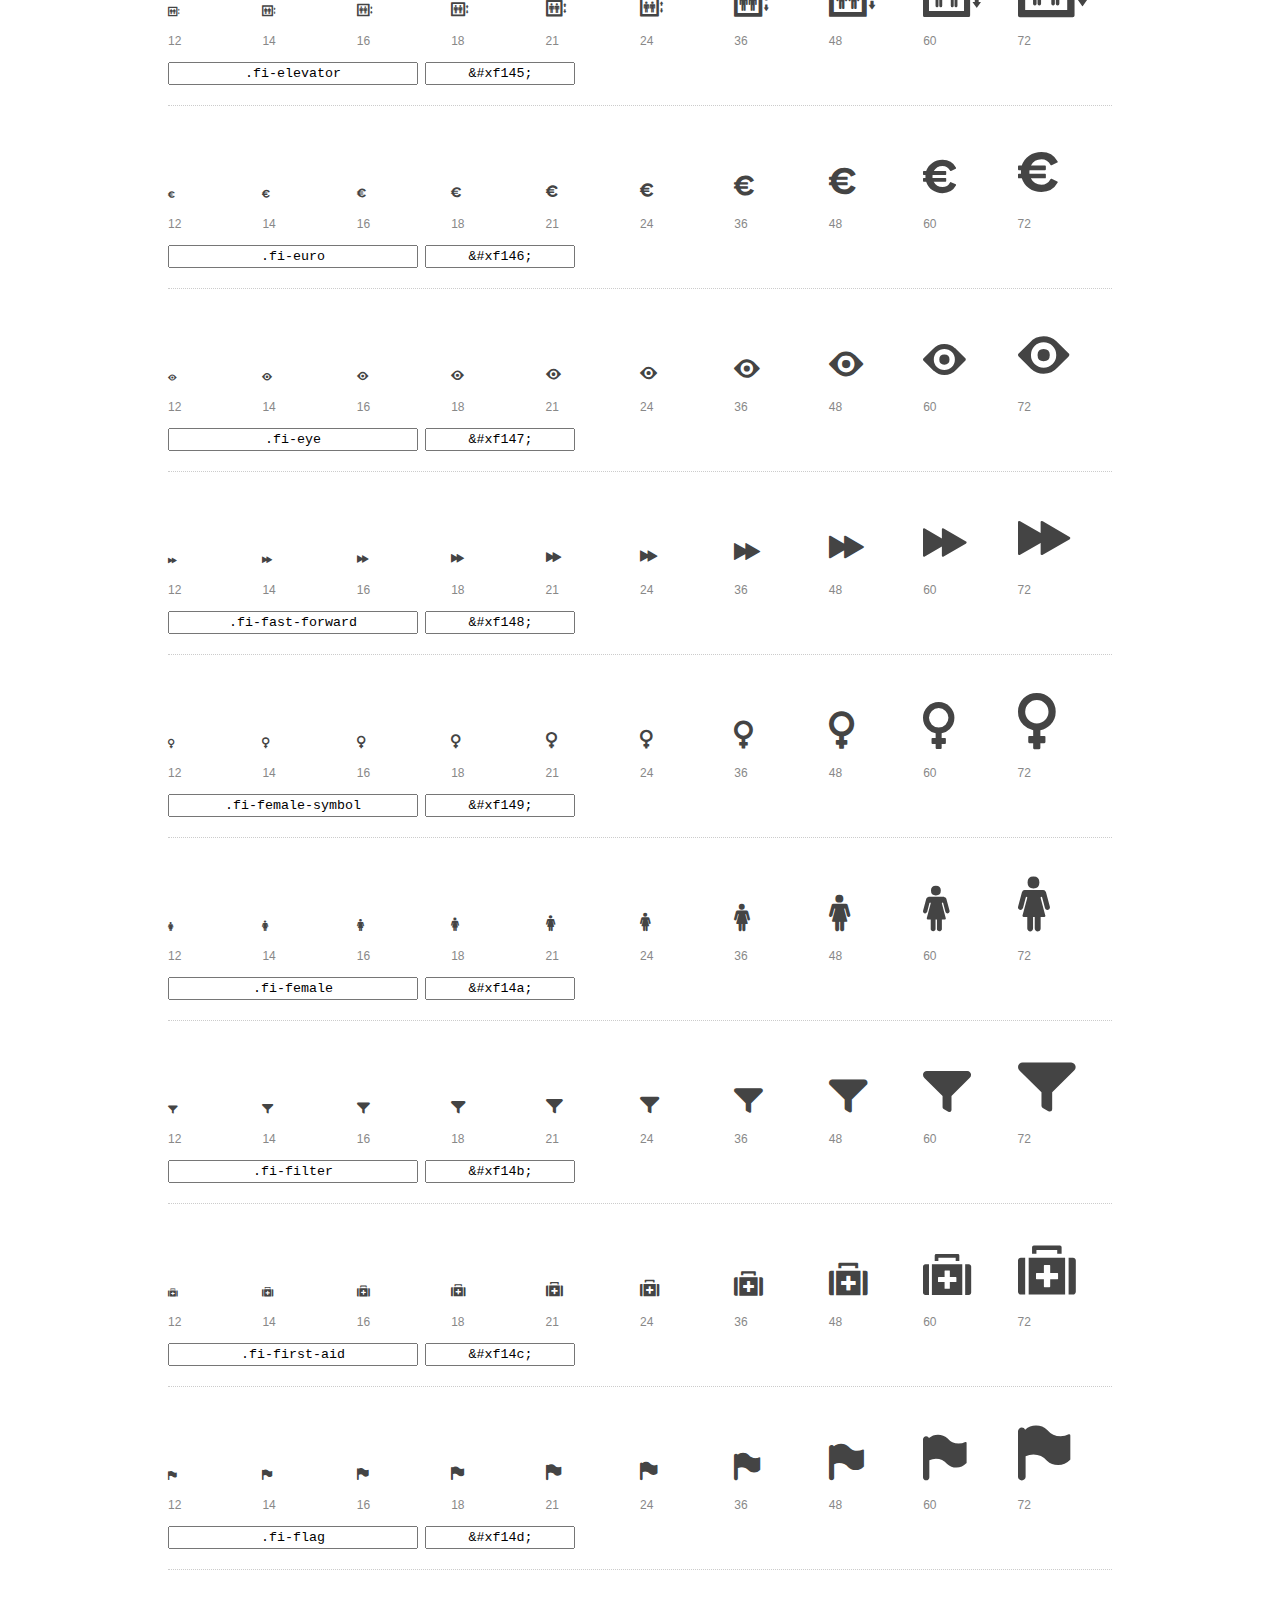
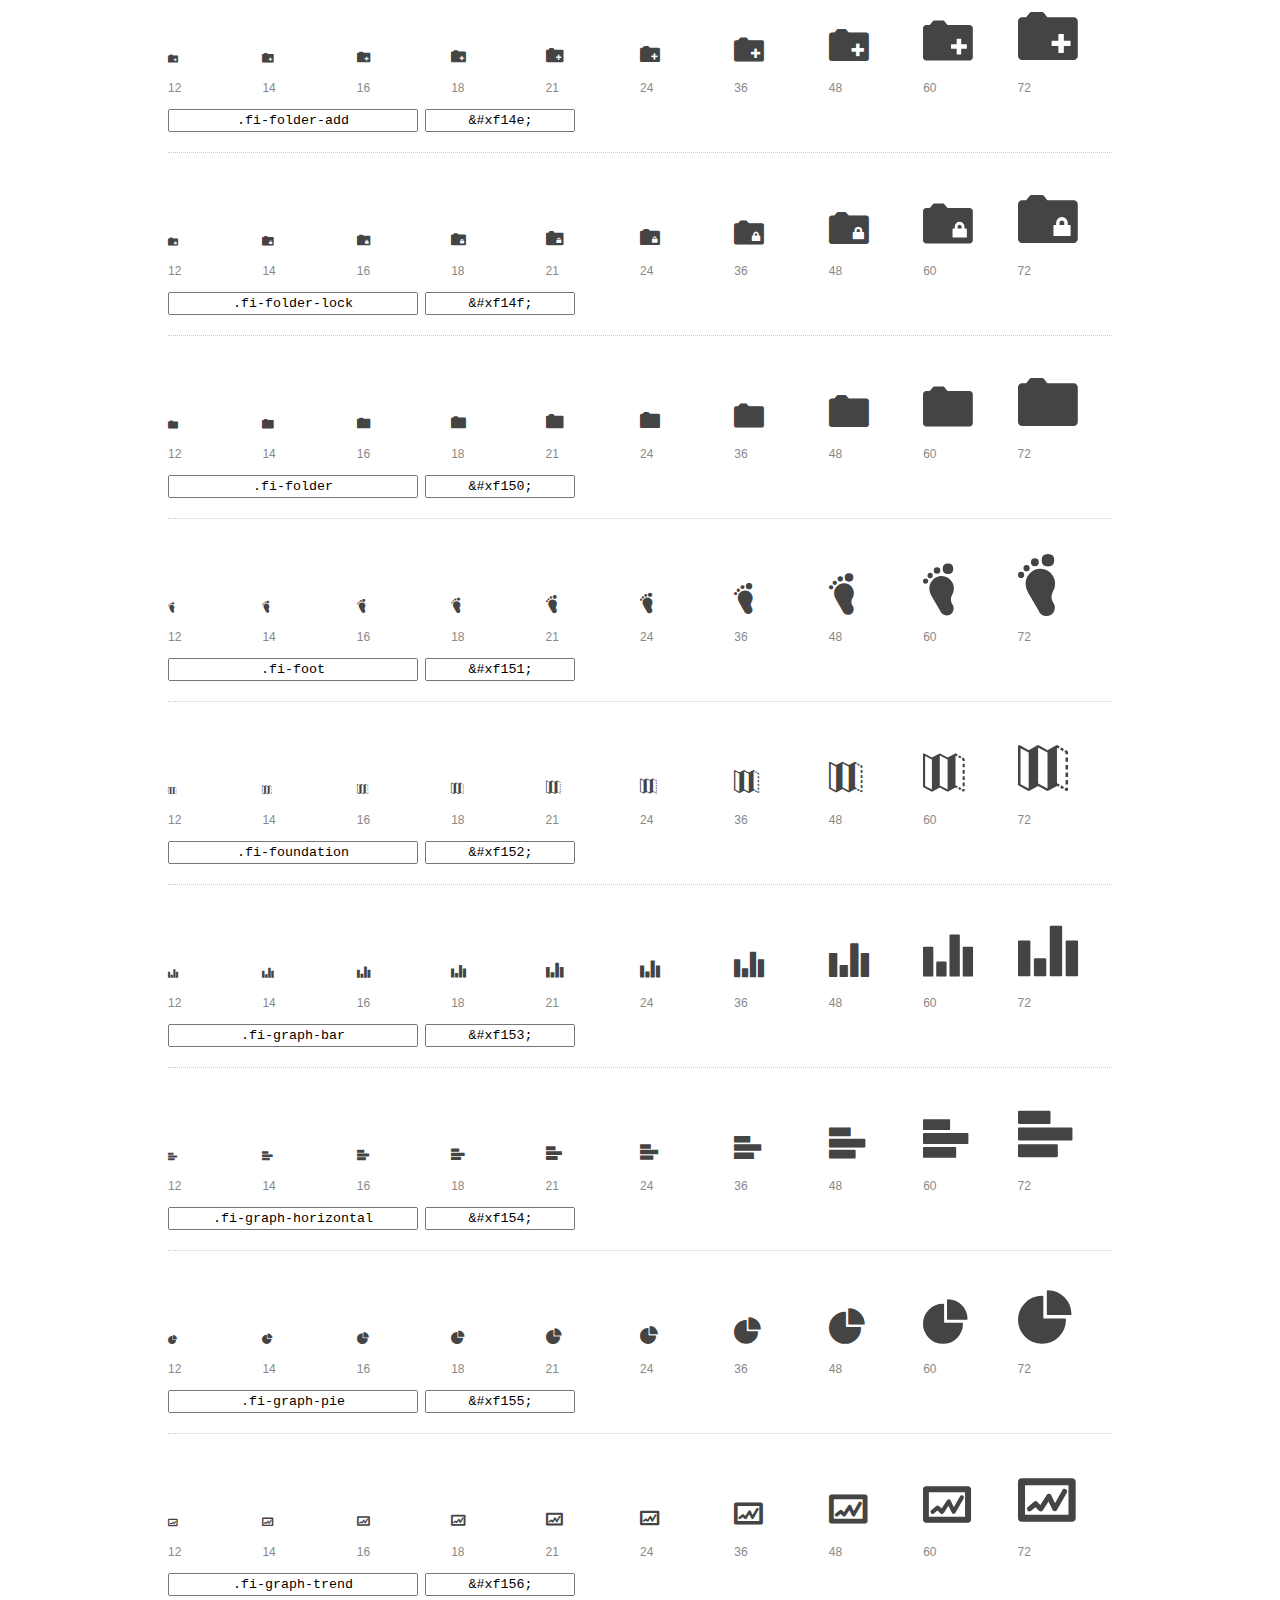
<file: Comida/foundation-icons/preview.html>
<!DOCTYPE html>
<html>
  <head>
    <title>Foundation Icons glyphs preview</title>
    <link rel="stylesheet" href="foundation-icons.css" />

    <style>
      * {
        -moz-box-sizing: border-box;
        -webkit-box-sizing: border-box;
        box-sizing: border-box;
        margin: 0;
        padding: 0;
      }

      body {
        background: #fff;
        color: #444;
        font: 16px/1.5 "Helvetica Neue", Helvetica, Arial, sans-serif;
      }

      a, 
      a:visited {
        color: #888;
        text-decoration: underline;
      }
      a:hover, 
      a:focus { color: #000; }

      h1 {
        border-bottom: 2px solid #ddd;
        color: #888;
        font-size: 36px;
        font-weight: 300;
        margin-bottom: 20px;
        padding: 20px 0;
      }

      .container {
        margin: 0 auto;
        min-width: 880px;
        padding: 0 40px;
        width: 80%;
      }

      .glyph {
        border-bottom: 1px dotted #ccc;
        padding: 10px 0 20px;
        margin-bottom: 20px;
      }

      .preview-glyphs { vertical-align: bottom; } 

      .preview-scale { 
        color: #888;
        font-size: 12px; 
        margin-top: 5px;
      }

      .step {
        display: inline-block;
        line-height: 1;
        width: 10%;
      }

      
      .size-12 { font-size: 12px; }
      
      .size-14 { font-size: 14px; }
      
      .size-16 { font-size: 16px; }
      
      .size-18 { font-size: 18px; }
      
      .size-21 { font-size: 21px; }
      
      .size-24 { font-size: 24px; }
      
      .size-36 { font-size: 36px; }
      
      .size-48 { font-size: 48px; }
      
      .size-60 { font-size: 60px; }
      
      .size-72 { font-size: 72px; }
      

      .usage { margin-top: 10px; }

      .usage input {
        font-family: monospace;
        margin-right: 3px;
        padding: 2px 5px;
        text-align: center;
      }

      .usage .point { width: 150px; }

      .usage .class { width: 250px; }

      .footer {
        color: #888;
        font-size: 12px;
        padding: 20px 0;
      }
    </style>

    <!--[if lte IE 8]><script src="http://html5shiv.googlecode.com/svn/trunk/html5.js"></script><![endif]-->
  </head>

  <body>
    <div class="container">
      <h1>Foundation Icons contains 283 glyphs:</h1> 

      
      <div class="glyph">
        <div class="preview-glyphs">
          <i class="step fi-address-book size-12"></i><i class="step fi-address-book size-14"></i><i class="step fi-address-book size-16"></i><i class="step fi-address-book size-18"></i><i class="step fi-address-book size-21"></i><i class="step fi-address-book size-24"></i><i class="step fi-address-book size-36"></i><i class="step fi-address-book size-48"></i><i class="step fi-address-book size-60"></i><i class="step fi-address-book size-72"></i>
        </div>
        <div class="preview-scale">
          <span class="step">12</span><span class="step">14</span><span class="step">16</span><span class="step">18</span><span class="step">21</span><span class="step">24</span><span class="step">36</span><span class="step">48</span><span class="step">60</span><span class="step">72</span> 
        </div>
        <div class="usage">
          <input class="class" type="text" readonly="readonly" onClick="this.select();" value=".fi-address-book" />
          <input class="point" type="text" readonly="readonly" onClick="this.select();" value="&amp;#xf100;" />
        </div>
      </div>
      
      <div class="glyph">
        <div class="preview-glyphs">
          <i class="step fi-alert size-12"></i><i class="step fi-alert size-14"></i><i class="step fi-alert size-16"></i><i class="step fi-alert size-18"></i><i class="step fi-alert size-21"></i><i class="step fi-alert size-24"></i><i class="step fi-alert size-36"></i><i class="step fi-alert size-48"></i><i class="step fi-alert size-60"></i><i class="step fi-alert size-72"></i>
        </div>
        <div class="preview-scale">
          <span class="step">12</span><span class="step">14</span><span class="step">16</span><span class="step">18</span><span class="step">21</span><span class="step">24</span><span class="step">36</span><span class="step">48</span><span class="step">60</span><span class="step">72</span> 
        </div>
        <div class="usage">
          <input class="class" type="text" readonly="readonly" onClick="this.select();" value=".fi-alert" />
          <input class="point" type="text" readonly="readonly" onClick="this.select();" value="&amp;#xf101;" />
        </div>
      </div>
      
      <div class="glyph">
        <div class="preview-glyphs">
          <i class="step fi-align-center size-12"></i><i class="step fi-align-center size-14"></i><i class="step fi-align-center size-16"></i><i class="step fi-align-center size-18"></i><i class="step fi-align-center size-21"></i><i class="step fi-align-center size-24"></i><i class="step fi-align-center size-36"></i><i class="step fi-align-center size-48"></i><i class="step fi-align-center size-60"></i><i class="step fi-align-center size-72"></i>
        </div>
        <div class="preview-scale">
          <span class="step">12</span><span class="step">14</span><span class="step">16</span><span class="step">18</span><span class="step">21</span><span class="step">24</span><span class="step">36</span><span class="step">48</span><span class="step">60</span><span class="step">72</span> 
        </div>
        <div class="usage">
          <input class="class" type="text" readonly="readonly" onClick="this.select();" value=".fi-align-center" />
          <input class="point" type="text" readonly="readonly" onClick="this.select();" value="&amp;#xf102;" />
        </div>
      </div>
      
      <div class="glyph">
        <div class="preview-glyphs">
          <i class="step fi-align-justify size-12"></i><i class="step fi-align-justify size-14"></i><i class="step fi-align-justify size-16"></i><i class="step fi-align-justify size-18"></i><i class="step fi-align-justify size-21"></i><i class="step fi-align-justify size-24"></i><i class="step fi-align-justify size-36"></i><i class="step fi-align-justify size-48"></i><i class="step fi-align-justify size-60"></i><i class="step fi-align-justify size-72"></i>
        </div>
        <div class="preview-scale">
          <span class="step">12</span><span class="step">14</span><span class="step">16</span><span class="step">18</span><span class="step">21</span><span class="step">24</span><span class="step">36</span><span class="step">48</span><span class="step">60</span><span class="step">72</span> 
        </div>
        <div class="usage">
          <input class="class" type="text" readonly="readonly" onClick="this.select();" value=".fi-align-justify" />
          <input class="point" type="text" readonly="readonly" onClick="this.select();" value="&amp;#xf103;" />
        </div>
      </div>
      
      <div class="glyph">
        <div class="preview-glyphs">
          <i class="step fi-align-left size-12"></i><i class="step fi-align-left size-14"></i><i class="step fi-align-left size-16"></i><i class="step fi-align-left size-18"></i><i class="step fi-align-left size-21"></i><i class="step fi-align-left size-24"></i><i class="step fi-align-left size-36"></i><i class="step fi-align-left size-48"></i><i class="step fi-align-left size-60"></i><i class="step fi-align-left size-72"></i>
        </div>
        <div class="preview-scale">
          <span class="step">12</span><span class="step">14</span><span class="step">16</span><span class="step">18</span><span class="step">21</span><span class="step">24</span><span class="step">36</span><span class="step">48</span><span class="step">60</span><span class="step">72</span> 
        </div>
        <div class="usage">
          <input class="class" type="text" readonly="readonly" onClick="this.select();" value=".fi-align-left" />
          <input class="point" type="text" readonly="readonly" onClick="this.select();" value="&amp;#xf104;" />
        </div>
      </div>
      
      <div class="glyph">
        <div class="preview-glyphs">
          <i class="step fi-align-right size-12"></i><i class="step fi-align-right size-14"></i><i class="step fi-align-right size-16"></i><i class="step fi-align-right size-18"></i><i class="step fi-align-right size-21"></i><i class="step fi-align-right size-24"></i><i class="step fi-align-right size-36"></i><i class="step fi-align-right size-48"></i><i class="step fi-align-right size-60"></i><i class="step fi-align-right size-72"></i>
        </div>
        <div class="preview-scale">
          <span class="step">12</span><span class="step">14</span><span class="step">16</span><span class="step">18</span><span class="step">21</span><span class="step">24</span><span class="step">36</span><span class="step">48</span><span class="step">60</span><span class="step">72</span> 
        </div>
        <div class="usage">
          <input class="class" type="text" readonly="readonly" onClick="this.select();" value=".fi-align-right" />
          <input class="point" type="text" readonly="readonly" onClick="this.select();" value="&amp;#xf105;" />
        </div>
      </div>
      
      <div class="glyph">
        <div class="preview-glyphs">
          <i class="step fi-anchor size-12"></i><i class="step fi-anchor size-14"></i><i class="step fi-anchor size-16"></i><i class="step fi-anchor size-18"></i><i class="step fi-anchor size-21"></i><i class="step fi-anchor size-24"></i><i class="step fi-anchor size-36"></i><i class="step fi-anchor size-48"></i><i class="step fi-anchor size-60"></i><i class="step fi-anchor size-72"></i>
        </div>
        <div class="preview-scale">
          <span class="step">12</span><span class="step">14</span><span class="step">16</span><span class="step">18</span><span class="step">21</span><span class="step">24</span><span class="step">36</span><span class="step">48</span><span class="step">60</span><span class="step">72</span> 
        </div>
        <div class="usage">
          <input class="class" type="text" readonly="readonly" onClick="this.select();" value=".fi-anchor" />
          <input class="point" type="text" readonly="readonly" onClick="this.select();" value="&amp;#xf106;" />
        </div>
      </div>
      
      <div class="glyph">
        <div class="preview-glyphs">
          <i class="step fi-annotate size-12"></i><i class="step fi-annotate size-14"></i><i class="step fi-annotate size-16"></i><i class="step fi-annotate size-18"></i><i class="step fi-annotate size-21"></i><i class="step fi-annotate size-24"></i><i class="step fi-annotate size-36"></i><i class="step fi-annotate size-48"></i><i class="step fi-annotate size-60"></i><i class="step fi-annotate size-72"></i>
        </div>
        <div class="preview-scale">
          <span class="step">12</span><span class="step">14</span><span class="step">16</span><span class="step">18</span><span class="step">21</span><span class="step">24</span><span class="step">36</span><span class="step">48</span><span class="step">60</span><span class="step">72</span> 
        </div>
        <div class="usage">
          <input class="class" type="text" readonly="readonly" onClick="this.select();" value=".fi-annotate" />
          <input class="point" type="text" readonly="readonly" onClick="this.select();" value="&amp;#xf107;" />
        </div>
      </div>
      
      <div class="glyph">
        <div class="preview-glyphs">
          <i class="step fi-archive size-12"></i><i class="step fi-archive size-14"></i><i class="step fi-archive size-16"></i><i class="step fi-archive size-18"></i><i class="step fi-archive size-21"></i><i class="step fi-archive size-24"></i><i class="step fi-archive size-36"></i><i class="step fi-archive size-48"></i><i class="step fi-archive size-60"></i><i class="step fi-archive size-72"></i>
        </div>
        <div class="preview-scale">
          <span class="step">12</span><span class="step">14</span><span class="step">16</span><span class="step">18</span><span class="step">21</span><span class="step">24</span><span class="step">36</span><span class="step">48</span><span class="step">60</span><span class="step">72</span> 
        </div>
        <div class="usage">
          <input class="class" type="text" readonly="readonly" onClick="this.select();" value=".fi-archive" />
          <input class="point" type="text" readonly="readonly" onClick="this.select();" value="&amp;#xf108;" />
        </div>
      </div>
      
      <div class="glyph">
        <div class="preview-glyphs">
          <i class="step fi-arrow-down size-12"></i><i class="step fi-arrow-down size-14"></i><i class="step fi-arrow-down size-16"></i><i class="step fi-arrow-down size-18"></i><i class="step fi-arrow-down size-21"></i><i class="step fi-arrow-down size-24"></i><i class="step fi-arrow-down size-36"></i><i class="step fi-arrow-down size-48"></i><i class="step fi-arrow-down size-60"></i><i class="step fi-arrow-down size-72"></i>
        </div>
        <div class="preview-scale">
          <span class="step">12</span><span class="step">14</span><span class="step">16</span><span class="step">18</span><span class="step">21</span><span class="step">24</span><span class="step">36</span><span class="step">48</span><span class="step">60</span><span class="step">72</span> 
        </div>
        <div class="usage">
          <input class="class" type="text" readonly="readonly" onClick="this.select();" value=".fi-arrow-down" />
          <input class="point" type="text" readonly="readonly" onClick="this.select();" value="&amp;#xf109;" />
        </div>
      </div>
      
      <div class="glyph">
        <div class="preview-glyphs">
          <i class="step fi-arrow-left size-12"></i><i class="step fi-arrow-left size-14"></i><i class="step fi-arrow-left size-16"></i><i class="step fi-arrow-left size-18"></i><i class="step fi-arrow-left size-21"></i><i class="step fi-arrow-left size-24"></i><i class="step fi-arrow-left size-36"></i><i class="step fi-arrow-left size-48"></i><i class="step fi-arrow-left size-60"></i><i class="step fi-arrow-left size-72"></i>
        </div>
        <div class="preview-scale">
          <span class="step">12</span><span class="step">14</span><span class="step">16</span><span class="step">18</span><span class="step">21</span><span class="step">24</span><span class="step">36</span><span class="step">48</span><span class="step">60</span><span class="step">72</span> 
        </div>
        <div class="usage">
          <input class="class" type="text" readonly="readonly" onClick="this.select();" value=".fi-arrow-left" />
          <input class="point" type="text" readonly="readonly" onClick="this.select();" value="&amp;#xf10a;" />
        </div>
      </div>
      
      <div class="glyph">
        <div class="preview-glyphs">
          <i class="step fi-arrow-right size-12"></i><i class="step fi-arrow-right size-14"></i><i class="step fi-arrow-right size-16"></i><i class="step fi-arrow-right size-18"></i><i class="step fi-arrow-right size-21"></i><i class="step fi-arrow-right size-24"></i><i class="step fi-arrow-right size-36"></i><i class="step fi-arrow-right size-48"></i><i class="step fi-arrow-right size-60"></i><i class="step fi-arrow-right size-72"></i>
        </div>
        <div class="preview-scale">
          <span class="step">12</span><span class="step">14</span><span class="step">16</span><span class="step">18</span><span class="step">21</span><span class="step">24</span><span class="step">36</span><span class="step">48</span><span class="step">60</span><span class="step">72</span> 
        </div>
        <div class="usage">
          <input class="class" type="text" readonly="readonly" onClick="this.select();" value=".fi-arrow-right" />
          <input class="point" type="text" readonly="readonly" onClick="this.select();" value="&amp;#xf10b;" />
        </div>
      </div>
      
      <div class="glyph">
        <div class="preview-glyphs">
          <i class="step fi-arrow-up size-12"></i><i class="step fi-arrow-up size-14"></i><i class="step fi-arrow-up size-16"></i><i class="step fi-arrow-up size-18"></i><i class="step fi-arrow-up size-21"></i><i class="step fi-arrow-up size-24"></i><i class="step fi-arrow-up size-36"></i><i class="step fi-arrow-up size-48"></i><i class="step fi-arrow-up size-60"></i><i class="step fi-arrow-up size-72"></i>
        </div>
        <div class="preview-scale">
          <span class="step">12</span><span class="step">14</span><span class="step">16</span><span class="step">18</span><span class="step">21</span><span class="step">24</span><span class="step">36</span><span class="step">48</span><span class="step">60</span><span class="step">72</span> 
        </div>
        <div class="usage">
          <input class="class" type="text" readonly="readonly" onClick="this.select();" value=".fi-arrow-up" />
          <input class="point" type="text" readonly="readonly" onClick="this.select();" value="&amp;#xf10c;" />
        </div>
      </div>
      
      <div class="glyph">
        <div class="preview-glyphs">
          <i class="step fi-arrows-compress size-12"></i><i class="step fi-arrows-compress size-14"></i><i class="step fi-arrows-compress size-16"></i><i class="step fi-arrows-compress size-18"></i><i class="step fi-arrows-compress size-21"></i><i class="step fi-arrows-compress size-24"></i><i class="step fi-arrows-compress size-36"></i><i class="step fi-arrows-compress size-48"></i><i class="step fi-arrows-compress size-60"></i><i class="step fi-arrows-compress size-72"></i>
        </div>
        <div class="preview-scale">
          <span class="step">12</span><span class="step">14</span><span class="step">16</span><span class="step">18</span><span class="step">21</span><span class="step">24</span><span class="step">36</span><span class="step">48</span><span class="step">60</span><span class="step">72</span> 
        </div>
        <div class="usage">
          <input class="class" type="text" readonly="readonly" onClick="this.select();" value=".fi-arrows-compress" />
          <input class="point" type="text" readonly="readonly" onClick="this.select();" value="&amp;#xf10d;" />
        </div>
      </div>
      
      <div class="glyph">
        <div class="preview-glyphs">
          <i class="step fi-arrows-expand size-12"></i><i class="step fi-arrows-expand size-14"></i><i class="step fi-arrows-expand size-16"></i><i class="step fi-arrows-expand size-18"></i><i class="step fi-arrows-expand size-21"></i><i class="step fi-arrows-expand size-24"></i><i class="step fi-arrows-expand size-36"></i><i class="step fi-arrows-expand size-48"></i><i class="step fi-arrows-expand size-60"></i><i class="step fi-arrows-expand size-72"></i>
        </div>
        <div class="preview-scale">
          <span class="step">12</span><span class="step">14</span><span class="step">16</span><span class="step">18</span><span class="step">21</span><span class="step">24</span><span class="step">36</span><span class="step">48</span><span class="step">60</span><span class="step">72</span> 
        </div>
        <div class="usage">
          <input class="class" type="text" readonly="readonly" onClick="this.select();" value=".fi-arrows-expand" />
          <input class="point" type="text" readonly="readonly" onClick="this.select();" value="&amp;#xf10e;" />
        </div>
      </div>
      
      <div class="glyph">
        <div class="preview-glyphs">
          <i class="step fi-arrows-in size-12"></i><i class="step fi-arrows-in size-14"></i><i class="step fi-arrows-in size-16"></i><i class="step fi-arrows-in size-18"></i><i class="step fi-arrows-in size-21"></i><i class="step fi-arrows-in size-24"></i><i class="step fi-arrows-in size-36"></i><i class="step fi-arrows-in size-48"></i><i class="step fi-arrows-in size-60"></i><i class="step fi-arrows-in size-72"></i>
        </div>
        <div class="preview-scale">
          <span class="step">12</span><span class="step">14</span><span class="step">16</span><span class="step">18</span><span class="step">21</span><span class="step">24</span><span class="step">36</span><span class="step">48</span><span class="step">60</span><span class="step">72</span> 
        </div>
        <div class="usage">
          <input class="class" type="text" readonly="readonly" onClick="this.select();" value=".fi-arrows-in" />
          <input class="point" type="text" readonly="readonly" onClick="this.select();" value="&amp;#xf10f;" />
        </div>
      </div>
      
      <div class="glyph">
        <div class="preview-glyphs">
          <i class="step fi-arrows-out size-12"></i><i class="step fi-arrows-out size-14"></i><i class="step fi-arrows-out size-16"></i><i class="step fi-arrows-out size-18"></i><i class="step fi-arrows-out size-21"></i><i class="step fi-arrows-out size-24"></i><i class="step fi-arrows-out size-36"></i><i class="step fi-arrows-out size-48"></i><i class="step fi-arrows-out size-60"></i><i class="step fi-arrows-out size-72"></i>
        </div>
        <div class="preview-scale">
          <span class="step">12</span><span class="step">14</span><span class="step">16</span><span class="step">18</span><span class="step">21</span><span class="step">24</span><span class="step">36</span><span class="step">48</span><span class="step">60</span><span class="step">72</span> 
        </div>
        <div class="usage">
          <input class="class" type="text" readonly="readonly" onClick="this.select();" value=".fi-arrows-out" />
          <input class="point" type="text" readonly="readonly" onClick="this.select();" value="&amp;#xf110;" />
        </div>
      </div>
      
      <div class="glyph">
        <div class="preview-glyphs">
          <i class="step fi-asl size-12"></i><i class="step fi-asl size-14"></i><i class="step fi-asl size-16"></i><i class="step fi-asl size-18"></i><i class="step fi-asl size-21"></i><i class="step fi-asl size-24"></i><i class="step fi-asl size-36"></i><i class="step fi-asl size-48"></i><i class="step fi-asl size-60"></i><i class="step fi-asl size-72"></i>
        </div>
        <div class="preview-scale">
          <span class="step">12</span><span class="step">14</span><span class="step">16</span><span class="step">18</span><span class="step">21</span><span class="step">24</span><span class="step">36</span><span class="step">48</span><span class="step">60</span><span class="step">72</span> 
        </div>
        <div class="usage">
          <input class="class" type="text" readonly="readonly" onClick="this.select();" value=".fi-asl" />
          <input class="point" type="text" readonly="readonly" onClick="this.select();" value="&amp;#xf111;" />
        </div>
      </div>
      
      <div class="glyph">
        <div class="preview-glyphs">
          <i class="step fi-asterisk size-12"></i><i class="step fi-asterisk size-14"></i><i class="step fi-asterisk size-16"></i><i class="step fi-asterisk size-18"></i><i class="step fi-asterisk size-21"></i><i class="step fi-asterisk size-24"></i><i class="step fi-asterisk size-36"></i><i class="step fi-asterisk size-48"></i><i class="step fi-asterisk size-60"></i><i class="step fi-asterisk size-72"></i>
        </div>
        <div class="preview-scale">
          <span class="step">12</span><span class="step">14</span><span class="step">16</span><span class="step">18</span><span class="step">21</span><span class="step">24</span><span class="step">36</span><span class="step">48</span><span class="step">60</span><span class="step">72</span> 
        </div>
        <div class="usage">
          <input class="class" type="text" readonly="readonly" onClick="this.select();" value=".fi-asterisk" />
          <input class="point" type="text" readonly="readonly" onClick="this.select();" value="&amp;#xf112;" />
        </div>
      </div>
      
      <div class="glyph">
        <div class="preview-glyphs">
          <i class="step fi-at-sign size-12"></i><i class="step fi-at-sign size-14"></i><i class="step fi-at-sign size-16"></i><i class="step fi-at-sign size-18"></i><i class="step fi-at-sign size-21"></i><i class="step fi-at-sign size-24"></i><i class="step fi-at-sign size-36"></i><i class="step fi-at-sign size-48"></i><i class="step fi-at-sign size-60"></i><i class="step fi-at-sign size-72"></i>
        </div>
        <div class="preview-scale">
          <span class="step">12</span><span class="step">14</span><span class="step">16</span><span class="step">18</span><span class="step">21</span><span class="step">24</span><span class="step">36</span><span class="step">48</span><span class="step">60</span><span class="step">72</span> 
        </div>
        <div class="usage">
          <input class="class" type="text" readonly="readonly" onClick="this.select();" value=".fi-at-sign" />
          <input class="point" type="text" readonly="readonly" onClick="this.select();" value="&amp;#xf113;" />
        </div>
      </div>
      
      <div class="glyph">
        <div class="preview-glyphs">
          <i class="step fi-background-color size-12"></i><i class="step fi-background-color size-14"></i><i class="step fi-background-color size-16"></i><i class="step fi-background-color size-18"></i><i class="step fi-background-color size-21"></i><i class="step fi-background-color size-24"></i><i class="step fi-background-color size-36"></i><i class="step fi-background-color size-48"></i><i class="step fi-background-color size-60"></i><i class="step fi-background-color size-72"></i>
        </div>
        <div class="preview-scale">
          <span class="step">12</span><span class="step">14</span><span class="step">16</span><span class="step">18</span><span class="step">21</span><span class="step">24</span><span class="step">36</span><span class="step">48</span><span class="step">60</span><span class="step">72</span> 
        </div>
        <div class="usage">
          <input class="class" type="text" readonly="readonly" onClick="this.select();" value=".fi-background-color" />
          <input class="point" type="text" readonly="readonly" onClick="this.select();" value="&amp;#xf114;" />
        </div>
      </div>
      
      <div class="glyph">
        <div class="preview-glyphs">
          <i class="step fi-battery-empty size-12"></i><i class="step fi-battery-empty size-14"></i><i class="step fi-battery-empty size-16"></i><i class="step fi-battery-empty size-18"></i><i class="step fi-battery-empty size-21"></i><i class="step fi-battery-empty size-24"></i><i class="step fi-battery-empty size-36"></i><i class="step fi-battery-empty size-48"></i><i class="step fi-battery-empty size-60"></i><i class="step fi-battery-empty size-72"></i>
        </div>
        <div class="preview-scale">
          <span class="step">12</span><span class="step">14</span><span class="step">16</span><span class="step">18</span><span class="step">21</span><span class="step">24</span><span class="step">36</span><span class="step">48</span><span class="step">60</span><span class="step">72</span> 
        </div>
        <div class="usage">
          <input class="class" type="text" readonly="readonly" onClick="this.select();" value=".fi-battery-empty" />
          <input class="point" type="text" readonly="readonly" onClick="this.select();" value="&amp;#xf115;" />
        </div>
      </div>
      
      <div class="glyph">
        <div class="preview-glyphs">
          <i class="step fi-battery-full size-12"></i><i class="step fi-battery-full size-14"></i><i class="step fi-battery-full size-16"></i><i class="step fi-battery-full size-18"></i><i class="step fi-battery-full size-21"></i><i class="step fi-battery-full size-24"></i><i class="step fi-battery-full size-36"></i><i class="step fi-battery-full size-48"></i><i class="step fi-battery-full size-60"></i><i class="step fi-battery-full size-72"></i>
        </div>
        <div class="preview-scale">
          <span class="step">12</span><span class="step">14</span><span class="step">16</span><span class="step">18</span><span class="step">21</span><span class="step">24</span><span class="step">36</span><span class="step">48</span><span class="step">60</span><span class="step">72</span> 
        </div>
        <div class="usage">
          <input class="class" type="text" readonly="readonly" onClick="this.select();" value=".fi-battery-full" />
          <input class="point" type="text" readonly="readonly" onClick="this.select();" value="&amp;#xf116;" />
        </div>
      </div>
      
      <div class="glyph">
        <div class="preview-glyphs">
          <i class="step fi-battery-half size-12"></i><i class="step fi-battery-half size-14"></i><i class="step fi-battery-half size-16"></i><i class="step fi-battery-half size-18"></i><i class="step fi-battery-half size-21"></i><i class="step fi-battery-half size-24"></i><i class="step fi-battery-half size-36"></i><i class="step fi-battery-half size-48"></i><i class="step fi-battery-half size-60"></i><i class="step fi-battery-half size-72"></i>
        </div>
        <div class="preview-scale">
          <span class="step">12</span><span class="step">14</span><span class="step">16</span><span class="step">18</span><span class="step">21</span><span class="step">24</span><span class="step">36</span><span class="step">48</span><span class="step">60</span><span class="step">72</span> 
        </div>
        <div class="usage">
          <input class="class" type="text" readonly="readonly" onClick="this.select();" value=".fi-battery-half" />
          <input class="point" type="text" readonly="readonly" onClick="this.select();" value="&amp;#xf117;" />
        </div>
      </div>
      
      <div class="glyph">
        <div class="preview-glyphs">
          <i class="step fi-bitcoin-circle size-12"></i><i class="step fi-bitcoin-circle size-14"></i><i class="step fi-bitcoin-circle size-16"></i><i class="step fi-bitcoin-circle size-18"></i><i class="step fi-bitcoin-circle size-21"></i><i class="step fi-bitcoin-circle size-24"></i><i class="step fi-bitcoin-circle size-36"></i><i class="step fi-bitcoin-circle size-48"></i><i class="step fi-bitcoin-circle size-60"></i><i class="step fi-bitcoin-circle size-72"></i>
        </div>
        <div class="preview-scale">
          <span class="step">12</span><span class="step">14</span><span class="step">16</span><span class="step">18</span><span class="step">21</span><span class="step">24</span><span class="step">36</span><span class="step">48</span><span class="step">60</span><span class="step">72</span> 
        </div>
        <div class="usage">
          <input class="class" type="text" readonly="readonly" onClick="this.select();" value=".fi-bitcoin-circle" />
          <input class="point" type="text" readonly="readonly" onClick="this.select();" value="&amp;#xf118;" />
        </div>
      </div>
      
      <div class="glyph">
        <div class="preview-glyphs">
          <i class="step fi-bitcoin size-12"></i><i class="step fi-bitcoin size-14"></i><i class="step fi-bitcoin size-16"></i><i class="step fi-bitcoin size-18"></i><i class="step fi-bitcoin size-21"></i><i class="step fi-bitcoin size-24"></i><i class="step fi-bitcoin size-36"></i><i class="step fi-bitcoin size-48"></i><i class="step fi-bitcoin size-60"></i><i class="step fi-bitcoin size-72"></i>
        </div>
        <div class="preview-scale">
          <span class="step">12</span><span class="step">14</span><span class="step">16</span><span class="step">18</span><span class="step">21</span><span class="step">24</span><span class="step">36</span><span class="step">48</span><span class="step">60</span><span class="step">72</span> 
        </div>
        <div class="usage">
          <input class="class" type="text" readonly="readonly" onClick="this.select();" value=".fi-bitcoin" />
          <input class="point" type="text" readonly="readonly" onClick="this.select();" value="&amp;#xf119;" />
        </div>
      </div>
      
      <div class="glyph">
        <div class="preview-glyphs">
          <i class="step fi-blind size-12"></i><i class="step fi-blind size-14"></i><i class="step fi-blind size-16"></i><i class="step fi-blind size-18"></i><i class="step fi-blind size-21"></i><i class="step fi-blind size-24"></i><i class="step fi-blind size-36"></i><i class="step fi-blind size-48"></i><i class="step fi-blind size-60"></i><i class="step fi-blind size-72"></i>
        </div>
        <div class="preview-scale">
          <span class="step">12</span><span class="step">14</span><span class="step">16</span><span class="step">18</span><span class="step">21</span><span class="step">24</span><span class="step">36</span><span class="step">48</span><span class="step">60</span><span class="step">72</span> 
        </div>
        <div class="usage">
          <input class="class" type="text" readonly="readonly" onClick="this.select();" value=".fi-blind" />
          <input class="point" type="text" readonly="readonly" onClick="this.select();" value="&amp;#xf11a;" />
        </div>
      </div>
      
      <div class="glyph">
        <div class="preview-glyphs">
          <i class="step fi-bluetooth size-12"></i><i class="step fi-bluetooth size-14"></i><i class="step fi-bluetooth size-16"></i><i class="step fi-bluetooth size-18"></i><i class="step fi-bluetooth size-21"></i><i class="step fi-bluetooth size-24"></i><i class="step fi-bluetooth size-36"></i><i class="step fi-bluetooth size-48"></i><i class="step fi-bluetooth size-60"></i><i class="step fi-bluetooth size-72"></i>
        </div>
        <div class="preview-scale">
          <span class="step">12</span><span class="step">14</span><span class="step">16</span><span class="step">18</span><span class="step">21</span><span class="step">24</span><span class="step">36</span><span class="step">48</span><span class="step">60</span><span class="step">72</span> 
        </div>
        <div class="usage">
          <input class="class" type="text" readonly="readonly" onClick="this.select();" value=".fi-bluetooth" />
          <input class="point" type="text" readonly="readonly" onClick="this.select();" value="&amp;#xf11b;" />
        </div>
      </div>
      
      <div class="glyph">
        <div class="preview-glyphs">
          <i class="step fi-bold size-12"></i><i class="step fi-bold size-14"></i><i class="step fi-bold size-16"></i><i class="step fi-bold size-18"></i><i class="step fi-bold size-21"></i><i class="step fi-bold size-24"></i><i class="step fi-bold size-36"></i><i class="step fi-bold size-48"></i><i class="step fi-bold size-60"></i><i class="step fi-bold size-72"></i>
        </div>
        <div class="preview-scale">
          <span class="step">12</span><span class="step">14</span><span class="step">16</span><span class="step">18</span><span class="step">21</span><span class="step">24</span><span class="step">36</span><span class="step">48</span><span class="step">60</span><span class="step">72</span> 
        </div>
        <div class="usage">
          <input class="class" type="text" readonly="readonly" onClick="this.select();" value=".fi-bold" />
          <input class="point" type="text" readonly="readonly" onClick="this.select();" value="&amp;#xf11c;" />
        </div>
      </div>
      
      <div class="glyph">
        <div class="preview-glyphs">
          <i class="step fi-book-bookmark size-12"></i><i class="step fi-book-bookmark size-14"></i><i class="step fi-book-bookmark size-16"></i><i class="step fi-book-bookmark size-18"></i><i class="step fi-book-bookmark size-21"></i><i class="step fi-book-bookmark size-24"></i><i class="step fi-book-bookmark size-36"></i><i class="step fi-book-bookmark size-48"></i><i class="step fi-book-bookmark size-60"></i><i class="step fi-book-bookmark size-72"></i>
        </div>
        <div class="preview-scale">
          <span class="step">12</span><span class="step">14</span><span class="step">16</span><span class="step">18</span><span class="step">21</span><span class="step">24</span><span class="step">36</span><span class="step">48</span><span class="step">60</span><span class="step">72</span> 
        </div>
        <div class="usage">
          <input class="class" type="text" readonly="readonly" onClick="this.select();" value=".fi-book-bookmark" />
          <input class="point" type="text" readonly="readonly" onClick="this.select();" value="&amp;#xf11d;" />
        </div>
      </div>
      
      <div class="glyph">
        <div class="preview-glyphs">
          <i class="step fi-book size-12"></i><i class="step fi-book size-14"></i><i class="step fi-book size-16"></i><i class="step fi-book size-18"></i><i class="step fi-book size-21"></i><i class="step fi-book size-24"></i><i class="step fi-book size-36"></i><i class="step fi-book size-48"></i><i class="step fi-book size-60"></i><i class="step fi-book size-72"></i>
        </div>
        <div class="preview-scale">
          <span class="step">12</span><span class="step">14</span><span class="step">16</span><span class="step">18</span><span class="step">21</span><span class="step">24</span><span class="step">36</span><span class="step">48</span><span class="step">60</span><span class="step">72</span> 
        </div>
        <div class="usage">
          <input class="class" type="text" readonly="readonly" onClick="this.select();" value=".fi-book" />
          <input class="point" type="text" readonly="readonly" onClick="this.select();" value="&amp;#xf11e;" />
        </div>
      </div>
      
      <div class="glyph">
        <div class="preview-glyphs">
          <i class="step fi-bookmark size-12"></i><i class="step fi-bookmark size-14"></i><i class="step fi-bookmark size-16"></i><i class="step fi-bookmark size-18"></i><i class="step fi-bookmark size-21"></i><i class="step fi-bookmark size-24"></i><i class="step fi-bookmark size-36"></i><i class="step fi-bookmark size-48"></i><i class="step fi-bookmark size-60"></i><i class="step fi-bookmark size-72"></i>
        </div>
        <div class="preview-scale">
          <span class="step">12</span><span class="step">14</span><span class="step">16</span><span class="step">18</span><span class="step">21</span><span class="step">24</span><span class="step">36</span><span class="step">48</span><span class="step">60</span><span class="step">72</span> 
        </div>
        <div class="usage">
          <input class="class" type="text" readonly="readonly" onClick="this.select();" value=".fi-bookmark" />
          <input class="point" type="text" readonly="readonly" onClick="this.select();" value="&amp;#xf11f;" />
        </div>
      </div>
      
      <div class="glyph">
        <div class="preview-glyphs">
          <i class="step fi-braille size-12"></i><i class="step fi-braille size-14"></i><i class="step fi-braille size-16"></i><i class="step fi-braille size-18"></i><i class="step fi-braille size-21"></i><i class="step fi-braille size-24"></i><i class="step fi-braille size-36"></i><i class="step fi-braille size-48"></i><i class="step fi-braille size-60"></i><i class="step fi-braille size-72"></i>
        </div>
        <div class="preview-scale">
          <span class="step">12</span><span class="step">14</span><span class="step">16</span><span class="step">18</span><span class="step">21</span><span class="step">24</span><span class="step">36</span><span class="step">48</span><span class="step">60</span><span class="step">72</span> 
        </div>
        <div class="usage">
          <input class="class" type="text" readonly="readonly" onClick="this.select();" value=".fi-braille" />
          <input class="point" type="text" readonly="readonly" onClick="this.select();" value="&amp;#xf120;" />
        </div>
      </div>
      
      <div class="glyph">
        <div class="preview-glyphs">
          <i class="step fi-burst-new size-12"></i><i class="step fi-burst-new size-14"></i><i class="step fi-burst-new size-16"></i><i class="step fi-burst-new size-18"></i><i class="step fi-burst-new size-21"></i><i class="step fi-burst-new size-24"></i><i class="step fi-burst-new size-36"></i><i class="step fi-burst-new size-48"></i><i class="step fi-burst-new size-60"></i><i class="step fi-burst-new size-72"></i>
        </div>
        <div class="preview-scale">
          <span class="step">12</span><span class="step">14</span><span class="step">16</span><span class="step">18</span><span class="step">21</span><span class="step">24</span><span class="step">36</span><span class="step">48</span><span class="step">60</span><span class="step">72</span> 
        </div>
        <div class="usage">
          <input class="class" type="text" readonly="readonly" onClick="this.select();" value=".fi-burst-new" />
          <input class="point" type="text" readonly="readonly" onClick="this.select();" value="&amp;#xf121;" />
        </div>
      </div>
      
      <div class="glyph">
        <div class="preview-glyphs">
          <i class="step fi-burst-sale size-12"></i><i class="step fi-burst-sale size-14"></i><i class="step fi-burst-sale size-16"></i><i class="step fi-burst-sale size-18"></i><i class="step fi-burst-sale size-21"></i><i class="step fi-burst-sale size-24"></i><i class="step fi-burst-sale size-36"></i><i class="step fi-burst-sale size-48"></i><i class="step fi-burst-sale size-60"></i><i class="step fi-burst-sale size-72"></i>
        </div>
        <div class="preview-scale">
          <span class="step">12</span><span class="step">14</span><span class="step">16</span><span class="step">18</span><span class="step">21</span><span class="step">24</span><span class="step">36</span><span class="step">48</span><span class="step">60</span><span class="step">72</span> 
        </div>
        <div class="usage">
          <input class="class" type="text" readonly="readonly" onClick="this.select();" value=".fi-burst-sale" />
          <input class="point" type="text" readonly="readonly" onClick="this.select();" value="&amp;#xf122;" />
        </div>
      </div>
      
      <div class="glyph">
        <div class="preview-glyphs">
          <i class="step fi-burst size-12"></i><i class="step fi-burst size-14"></i><i class="step fi-burst size-16"></i><i class="step fi-burst size-18"></i><i class="step fi-burst size-21"></i><i class="step fi-burst size-24"></i><i class="step fi-burst size-36"></i><i class="step fi-burst size-48"></i><i class="step fi-burst size-60"></i><i class="step fi-burst size-72"></i>
        </div>
        <div class="preview-scale">
          <span class="step">12</span><span class="step">14</span><span class="step">16</span><span class="step">18</span><span class="step">21</span><span class="step">24</span><span class="step">36</span><span class="step">48</span><span class="step">60</span><span class="step">72</span> 
        </div>
        <div class="usage">
          <input class="class" type="text" readonly="readonly" onClick="this.select();" value=".fi-burst" />
          <input class="point" type="text" readonly="readonly" onClick="this.select();" value="&amp;#xf123;" />
        </div>
      </div>
      
      <div class="glyph">
        <div class="preview-glyphs">
          <i class="step fi-calendar size-12"></i><i class="step fi-calendar size-14"></i><i class="step fi-calendar size-16"></i><i class="step fi-calendar size-18"></i><i class="step fi-calendar size-21"></i><i class="step fi-calendar size-24"></i><i class="step fi-calendar size-36"></i><i class="step fi-calendar size-48"></i><i class="step fi-calendar size-60"></i><i class="step fi-calendar size-72"></i>
        </div>
        <div class="preview-scale">
          <span class="step">12</span><span class="step">14</span><span class="step">16</span><span class="step">18</span><span class="step">21</span><span class="step">24</span><span class="step">36</span><span class="step">48</span><span class="step">60</span><span class="step">72</span> 
        </div>
        <div class="usage">
          <input class="class" type="text" readonly="readonly" onClick="this.select();" value=".fi-calendar" />
          <input class="point" type="text" readonly="readonly" onClick="this.select();" value="&amp;#xf124;" />
        </div>
      </div>
      
      <div class="glyph">
        <div class="preview-glyphs">
          <i class="step fi-camera size-12"></i><i class="step fi-camera size-14"></i><i class="step fi-camera size-16"></i><i class="step fi-camera size-18"></i><i class="step fi-camera size-21"></i><i class="step fi-camera size-24"></i><i class="step fi-camera size-36"></i><i class="step fi-camera size-48"></i><i class="step fi-camera size-60"></i><i class="step fi-camera size-72"></i>
        </div>
        <div class="preview-scale">
          <span class="step">12</span><span class="step">14</span><span class="step">16</span><span class="step">18</span><span class="step">21</span><span class="step">24</span><span class="step">36</span><span class="step">48</span><span class="step">60</span><span class="step">72</span> 
        </div>
        <div class="usage">
          <input class="class" type="text" readonly="readonly" onClick="this.select();" value=".fi-camera" />
          <input class="point" type="text" readonly="readonly" onClick="this.select();" value="&amp;#xf125;" />
        </div>
      </div>
      
      <div class="glyph">
        <div class="preview-glyphs">
          <i class="step fi-check size-12"></i><i class="step fi-check size-14"></i><i class="step fi-check size-16"></i><i class="step fi-check size-18"></i><i class="step fi-check size-21"></i><i class="step fi-check size-24"></i><i class="step fi-check size-36"></i><i class="step fi-check size-48"></i><i class="step fi-check size-60"></i><i class="step fi-check size-72"></i>
        </div>
        <div class="preview-scale">
          <span class="step">12</span><span class="step">14</span><span class="step">16</span><span class="step">18</span><span class="step">21</span><span class="step">24</span><span class="step">36</span><span class="step">48</span><span class="step">60</span><span class="step">72</span> 
        </div>
        <div class="usage">
          <input class="class" type="text" readonly="readonly" onClick="this.select();" value=".fi-check" />
          <input class="point" type="text" readonly="readonly" onClick="this.select();" value="&amp;#xf126;" />
        </div>
      </div>
      
      <div class="glyph">
        <div class="preview-glyphs">
          <i class="step fi-checkbox size-12"></i><i class="step fi-checkbox size-14"></i><i class="step fi-checkbox size-16"></i><i class="step fi-checkbox size-18"></i><i class="step fi-checkbox size-21"></i><i class="step fi-checkbox size-24"></i><i class="step fi-checkbox size-36"></i><i class="step fi-checkbox size-48"></i><i class="step fi-checkbox size-60"></i><i class="step fi-checkbox size-72"></i>
        </div>
        <div class="preview-scale">
          <span class="step">12</span><span class="step">14</span><span class="step">16</span><span class="step">18</span><span class="step">21</span><span class="step">24</span><span class="step">36</span><span class="step">48</span><span class="step">60</span><span class="step">72</span> 
        </div>
        <div class="usage">
          <input class="class" type="text" readonly="readonly" onClick="this.select();" value=".fi-checkbox" />
          <input class="point" type="text" readonly="readonly" onClick="this.select();" value="&amp;#xf127;" />
        </div>
      </div>
      
      <div class="glyph">
        <div class="preview-glyphs">
          <i class="step fi-clipboard-notes size-12"></i><i class="step fi-clipboard-notes size-14"></i><i class="step fi-clipboard-notes size-16"></i><i class="step fi-clipboard-notes size-18"></i><i class="step fi-clipboard-notes size-21"></i><i class="step fi-clipboard-notes size-24"></i><i class="step fi-clipboard-notes size-36"></i><i class="step fi-clipboard-notes size-48"></i><i class="step fi-clipboard-notes size-60"></i><i class="step fi-clipboard-notes size-72"></i>
        </div>
        <div class="preview-scale">
          <span class="step">12</span><span class="step">14</span><span class="step">16</span><span class="step">18</span><span class="step">21</span><span class="step">24</span><span class="step">36</span><span class="step">48</span><span class="step">60</span><span class="step">72</span> 
        </div>
        <div class="usage">
          <input class="class" type="text" readonly="readonly" onClick="this.select();" value=".fi-clipboard-notes" />
          <input class="point" type="text" readonly="readonly" onClick="this.select();" value="&amp;#xf128;" />
        </div>
      </div>
      
      <div class="glyph">
        <div class="preview-glyphs">
          <i class="step fi-clipboard-pencil size-12"></i><i class="step fi-clipboard-pencil size-14"></i><i class="step fi-clipboard-pencil size-16"></i><i class="step fi-clipboard-pencil size-18"></i><i class="step fi-clipboard-pencil size-21"></i><i class="step fi-clipboard-pencil size-24"></i><i class="step fi-clipboard-pencil size-36"></i><i class="step fi-clipboard-pencil size-48"></i><i class="step fi-clipboard-pencil size-60"></i><i class="step fi-clipboard-pencil size-72"></i>
        </div>
        <div class="preview-scale">
          <span class="step">12</span><span class="step">14</span><span class="step">16</span><span class="step">18</span><span class="step">21</span><span class="step">24</span><span class="step">36</span><span class="step">48</span><span class="step">60</span><span class="step">72</span> 
        </div>
        <div class="usage">
          <input class="class" type="text" readonly="readonly" onClick="this.select();" value=".fi-clipboard-pencil" />
          <input class="point" type="text" readonly="readonly" onClick="this.select();" value="&amp;#xf129;" />
        </div>
      </div>
      
      <div class="glyph">
        <div class="preview-glyphs">
          <i class="step fi-clipboard size-12"></i><i class="step fi-clipboard size-14"></i><i class="step fi-clipboard size-16"></i><i class="step fi-clipboard size-18"></i><i class="step fi-clipboard size-21"></i><i class="step fi-clipboard size-24"></i><i class="step fi-clipboard size-36"></i><i class="step fi-clipboard size-48"></i><i class="step fi-clipboard size-60"></i><i class="step fi-clipboard size-72"></i>
        </div>
        <div class="preview-scale">
          <span class="step">12</span><span class="step">14</span><span class="step">16</span><span class="step">18</span><span class="step">21</span><span class="step">24</span><span class="step">36</span><span class="step">48</span><span class="step">60</span><span class="step">72</span> 
        </div>
        <div class="usage">
          <input class="class" type="text" readonly="readonly" onClick="this.select();" value=".fi-clipboard" />
          <input class="point" type="text" readonly="readonly" onClick="this.select();" value="&amp;#xf12a;" />
        </div>
      </div>
      
      <div class="glyph">
        <div class="preview-glyphs">
          <i class="step fi-clock size-12"></i><i class="step fi-clock size-14"></i><i class="step fi-clock size-16"></i><i class="step fi-clock size-18"></i><i class="step fi-clock size-21"></i><i class="step fi-clock size-24"></i><i class="step fi-clock size-36"></i><i class="step fi-clock size-48"></i><i class="step fi-clock size-60"></i><i class="step fi-clock size-72"></i>
        </div>
        <div class="preview-scale">
          <span class="step">12</span><span class="step">14</span><span class="step">16</span><span class="step">18</span><span class="step">21</span><span class="step">24</span><span class="step">36</span><span class="step">48</span><span class="step">60</span><span class="step">72</span> 
        </div>
        <div class="usage">
          <input class="class" type="text" readonly="readonly" onClick="this.select();" value=".fi-clock" />
          <input class="point" type="text" readonly="readonly" onClick="this.select();" value="&amp;#xf12b;" />
        </div>
      </div>
      
      <div class="glyph">
        <div class="preview-glyphs">
          <i class="step fi-closed-caption size-12"></i><i class="step fi-closed-caption size-14"></i><i class="step fi-closed-caption size-16"></i><i class="step fi-closed-caption size-18"></i><i class="step fi-closed-caption size-21"></i><i class="step fi-closed-caption size-24"></i><i class="step fi-closed-caption size-36"></i><i class="step fi-closed-caption size-48"></i><i class="step fi-closed-caption size-60"></i><i class="step fi-closed-caption size-72"></i>
        </div>
        <div class="preview-scale">
          <span class="step">12</span><span class="step">14</span><span class="step">16</span><span class="step">18</span><span class="step">21</span><span class="step">24</span><span class="step">36</span><span class="step">48</span><span class="step">60</span><span class="step">72</span> 
        </div>
        <div class="usage">
          <input class="class" type="text" readonly="readonly" onClick="this.select();" value=".fi-closed-caption" />
          <input class="point" type="text" readonly="readonly" onClick="this.select();" value="&amp;#xf12c;" />
        </div>
      </div>
      
      <div class="glyph">
        <div class="preview-glyphs">
          <i class="step fi-cloud size-12"></i><i class="step fi-cloud size-14"></i><i class="step fi-cloud size-16"></i><i class="step fi-cloud size-18"></i><i class="step fi-cloud size-21"></i><i class="step fi-cloud size-24"></i><i class="step fi-cloud size-36"></i><i class="step fi-cloud size-48"></i><i class="step fi-cloud size-60"></i><i class="step fi-cloud size-72"></i>
        </div>
        <div class="preview-scale">
          <span class="step">12</span><span class="step">14</span><span class="step">16</span><span class="step">18</span><span class="step">21</span><span class="step">24</span><span class="step">36</span><span class="step">48</span><span class="step">60</span><span class="step">72</span> 
        </div>
        <div class="usage">
          <input class="class" type="text" readonly="readonly" onClick="this.select();" value=".fi-cloud" />
          <input class="point" type="text" readonly="readonly" onClick="this.select();" value="&amp;#xf12d;" />
        </div>
      </div>
      
      <div class="glyph">
        <div class="preview-glyphs">
          <i class="step fi-comment-minus size-12"></i><i class="step fi-comment-minus size-14"></i><i class="step fi-comment-minus size-16"></i><i class="step fi-comment-minus size-18"></i><i class="step fi-comment-minus size-21"></i><i class="step fi-comment-minus size-24"></i><i class="step fi-comment-minus size-36"></i><i class="step fi-comment-minus size-48"></i><i class="step fi-comment-minus size-60"></i><i class="step fi-comment-minus size-72"></i>
        </div>
        <div class="preview-scale">
          <span class="step">12</span><span class="step">14</span><span class="step">16</span><span class="step">18</span><span class="step">21</span><span class="step">24</span><span class="step">36</span><span class="step">48</span><span class="step">60</span><span class="step">72</span> 
        </div>
        <div class="usage">
          <input class="class" type="text" readonly="readonly" onClick="this.select();" value=".fi-comment-minus" />
          <input class="point" type="text" readonly="readonly" onClick="this.select();" value="&amp;#xf12e;" />
        </div>
      </div>
      
      <div class="glyph">
        <div class="preview-glyphs">
          <i class="step fi-comment-quotes size-12"></i><i class="step fi-comment-quotes size-14"></i><i class="step fi-comment-quotes size-16"></i><i class="step fi-comment-quotes size-18"></i><i class="step fi-comment-quotes size-21"></i><i class="step fi-comment-quotes size-24"></i><i class="step fi-comment-quotes size-36"></i><i class="step fi-comment-quotes size-48"></i><i class="step fi-comment-quotes size-60"></i><i class="step fi-comment-quotes size-72"></i>
        </div>
        <div class="preview-scale">
          <span class="step">12</span><span class="step">14</span><span class="step">16</span><span class="step">18</span><span class="step">21</span><span class="step">24</span><span class="step">36</span><span class="step">48</span><span class="step">60</span><span class="step">72</span> 
        </div>
        <div class="usage">
          <input class="class" type="text" readonly="readonly" onClick="this.select();" value=".fi-comment-quotes" />
          <input class="point" type="text" readonly="readonly" onClick="this.select();" value="&amp;#xf12f;" />
        </div>
      </div>
      
      <div class="glyph">
        <div class="preview-glyphs">
          <i class="step fi-comment-video size-12"></i><i class="step fi-comment-video size-14"></i><i class="step fi-comment-video size-16"></i><i class="step fi-comment-video size-18"></i><i class="step fi-comment-video size-21"></i><i class="step fi-comment-video size-24"></i><i class="step fi-comment-video size-36"></i><i class="step fi-comment-video size-48"></i><i class="step fi-comment-video size-60"></i><i class="step fi-comment-video size-72"></i>
        </div>
        <div class="preview-scale">
          <span class="step">12</span><span class="step">14</span><span class="step">16</span><span class="step">18</span><span class="step">21</span><span class="step">24</span><span class="step">36</span><span class="step">48</span><span class="step">60</span><span class="step">72</span> 
        </div>
        <div class="usage">
          <input class="class" type="text" readonly="readonly" onClick="this.select();" value=".fi-comment-video" />
          <input class="point" type="text" readonly="readonly" onClick="this.select();" value="&amp;#xf130;" />
        </div>
      </div>
      
      <div class="glyph">
        <div class="preview-glyphs">
          <i class="step fi-comment size-12"></i><i class="step fi-comment size-14"></i><i class="step fi-comment size-16"></i><i class="step fi-comment size-18"></i><i class="step fi-comment size-21"></i><i class="step fi-comment size-24"></i><i class="step fi-comment size-36"></i><i class="step fi-comment size-48"></i><i class="step fi-comment size-60"></i><i class="step fi-comment size-72"></i>
        </div>
        <div class="preview-scale">
          <span class="step">12</span><span class="step">14</span><span class="step">16</span><span class="step">18</span><span class="step">21</span><span class="step">24</span><span class="step">36</span><span class="step">48</span><span class="step">60</span><span class="step">72</span> 
        </div>
        <div class="usage">
          <input class="class" type="text" readonly="readonly" onClick="this.select();" value=".fi-comment" />
          <input class="point" type="text" readonly="readonly" onClick="this.select();" value="&amp;#xf131;" />
        </div>
      </div>
      
      <div class="glyph">
        <div class="preview-glyphs">
          <i class="step fi-comments size-12"></i><i class="step fi-comments size-14"></i><i class="step fi-comments size-16"></i><i class="step fi-comments size-18"></i><i class="step fi-comments size-21"></i><i class="step fi-comments size-24"></i><i class="step fi-comments size-36"></i><i class="step fi-comments size-48"></i><i class="step fi-comments size-60"></i><i class="step fi-comments size-72"></i>
        </div>
        <div class="preview-scale">
          <span class="step">12</span><span class="step">14</span><span class="step">16</span><span class="step">18</span><span class="step">21</span><span class="step">24</span><span class="step">36</span><span class="step">48</span><span class="step">60</span><span class="step">72</span> 
        </div>
        <div class="usage">
          <input class="class" type="text" readonly="readonly" onClick="this.select();" value=".fi-comments" />
          <input class="point" type="text" readonly="readonly" onClick="this.select();" value="&amp;#xf132;" />
        </div>
      </div>
      
      <div class="glyph">
        <div class="preview-glyphs">
          <i class="step fi-compass size-12"></i><i class="step fi-compass size-14"></i><i class="step fi-compass size-16"></i><i class="step fi-compass size-18"></i><i class="step fi-compass size-21"></i><i class="step fi-compass size-24"></i><i class="step fi-compass size-36"></i><i class="step fi-compass size-48"></i><i class="step fi-compass size-60"></i><i class="step fi-compass size-72"></i>
        </div>
        <div class="preview-scale">
          <span class="step">12</span><span class="step">14</span><span class="step">16</span><span class="step">18</span><span class="step">21</span><span class="step">24</span><span class="step">36</span><span class="step">48</span><span class="step">60</span><span class="step">72</span> 
        </div>
        <div class="usage">
          <input class="class" type="text" readonly="readonly" onClick="this.select();" value=".fi-compass" />
          <input class="point" type="text" readonly="readonly" onClick="this.select();" value="&amp;#xf133;" />
        </div>
      </div>
      
      <div class="glyph">
        <div class="preview-glyphs">
          <i class="step fi-contrast size-12"></i><i class="step fi-contrast size-14"></i><i class="step fi-contrast size-16"></i><i class="step fi-contrast size-18"></i><i class="step fi-contrast size-21"></i><i class="step fi-contrast size-24"></i><i class="step fi-contrast size-36"></i><i class="step fi-contrast size-48"></i><i class="step fi-contrast size-60"></i><i class="step fi-contrast size-72"></i>
        </div>
        <div class="preview-scale">
          <span class="step">12</span><span class="step">14</span><span class="step">16</span><span class="step">18</span><span class="step">21</span><span class="step">24</span><span class="step">36</span><span class="step">48</span><span class="step">60</span><span class="step">72</span> 
        </div>
        <div class="usage">
          <input class="class" type="text" readonly="readonly" onClick="this.select();" value=".fi-contrast" />
          <input class="point" type="text" readonly="readonly" onClick="this.select();" value="&amp;#xf134;" />
        </div>
      </div>
      
      <div class="glyph">
        <div class="preview-glyphs">
          <i class="step fi-credit-card size-12"></i><i class="step fi-credit-card size-14"></i><i class="step fi-credit-card size-16"></i><i class="step fi-credit-card size-18"></i><i class="step fi-credit-card size-21"></i><i class="step fi-credit-card size-24"></i><i class="step fi-credit-card size-36"></i><i class="step fi-credit-card size-48"></i><i class="step fi-credit-card size-60"></i><i class="step fi-credit-card size-72"></i>
        </div>
        <div class="preview-scale">
          <span class="step">12</span><span class="step">14</span><span class="step">16</span><span class="step">18</span><span class="step">21</span><span class="step">24</span><span class="step">36</span><span class="step">48</span><span class="step">60</span><span class="step">72</span> 
        </div>
        <div class="usage">
          <input class="class" type="text" readonly="readonly" onClick="this.select();" value=".fi-credit-card" />
          <input class="point" type="text" readonly="readonly" onClick="this.select();" value="&amp;#xf135;" />
        </div>
      </div>
      
      <div class="glyph">
        <div class="preview-glyphs">
          <i class="step fi-crop size-12"></i><i class="step fi-crop size-14"></i><i class="step fi-crop size-16"></i><i class="step fi-crop size-18"></i><i class="step fi-crop size-21"></i><i class="step fi-crop size-24"></i><i class="step fi-crop size-36"></i><i class="step fi-crop size-48"></i><i class="step fi-crop size-60"></i><i class="step fi-crop size-72"></i>
        </div>
        <div class="preview-scale">
          <span class="step">12</span><span class="step">14</span><span class="step">16</span><span class="step">18</span><span class="step">21</span><span class="step">24</span><span class="step">36</span><span class="step">48</span><span class="step">60</span><span class="step">72</span> 
        </div>
        <div class="usage">
          <input class="class" type="text" readonly="readonly" onClick="this.select();" value=".fi-crop" />
          <input class="point" type="text" readonly="readonly" onClick="this.select();" value="&amp;#xf136;" />
        </div>
      </div>
      
      <div class="glyph">
        <div class="preview-glyphs">
          <i class="step fi-crown size-12"></i><i class="step fi-crown size-14"></i><i class="step fi-crown size-16"></i><i class="step fi-crown size-18"></i><i class="step fi-crown size-21"></i><i class="step fi-crown size-24"></i><i class="step fi-crown size-36"></i><i class="step fi-crown size-48"></i><i class="step fi-crown size-60"></i><i class="step fi-crown size-72"></i>
        </div>
        <div class="preview-scale">
          <span class="step">12</span><span class="step">14</span><span class="step">16</span><span class="step">18</span><span class="step">21</span><span class="step">24</span><span class="step">36</span><span class="step">48</span><span class="step">60</span><span class="step">72</span> 
        </div>
        <div class="usage">
          <input class="class" type="text" readonly="readonly" onClick="this.select();" value=".fi-crown" />
          <input class="point" type="text" readonly="readonly" onClick="this.select();" value="&amp;#xf137;" />
        </div>
      </div>
      
      <div class="glyph">
        <div class="preview-glyphs">
          <i class="step fi-css3 size-12"></i><i class="step fi-css3 size-14"></i><i class="step fi-css3 size-16"></i><i class="step fi-css3 size-18"></i><i class="step fi-css3 size-21"></i><i class="step fi-css3 size-24"></i><i class="step fi-css3 size-36"></i><i class="step fi-css3 size-48"></i><i class="step fi-css3 size-60"></i><i class="step fi-css3 size-72"></i>
        </div>
        <div class="preview-scale">
          <span class="step">12</span><span class="step">14</span><span class="step">16</span><span class="step">18</span><span class="step">21</span><span class="step">24</span><span class="step">36</span><span class="step">48</span><span class="step">60</span><span class="step">72</span> 
        </div>
        <div class="usage">
          <input class="class" type="text" readonly="readonly" onClick="this.select();" value=".fi-css3" />
          <input class="point" type="text" readonly="readonly" onClick="this.select();" value="&amp;#xf138;" />
        </div>
      </div>
      
      <div class="glyph">
        <div class="preview-glyphs">
          <i class="step fi-database size-12"></i><i class="step fi-database size-14"></i><i class="step fi-database size-16"></i><i class="step fi-database size-18"></i><i class="step fi-database size-21"></i><i class="step fi-database size-24"></i><i class="step fi-database size-36"></i><i class="step fi-database size-48"></i><i class="step fi-database size-60"></i><i class="step fi-database size-72"></i>
        </div>
        <div class="preview-scale">
          <span class="step">12</span><span class="step">14</span><span class="step">16</span><span class="step">18</span><span class="step">21</span><span class="step">24</span><span class="step">36</span><span class="step">48</span><span class="step">60</span><span class="step">72</span> 
        </div>
        <div class="usage">
          <input class="class" type="text" readonly="readonly" onClick="this.select();" value=".fi-database" />
          <input class="point" type="text" readonly="readonly" onClick="this.select();" value="&amp;#xf139;" />
        </div>
      </div>
      
      <div class="glyph">
        <div class="preview-glyphs">
          <i class="step fi-die-five size-12"></i><i class="step fi-die-five size-14"></i><i class="step fi-die-five size-16"></i><i class="step fi-die-five size-18"></i><i class="step fi-die-five size-21"></i><i class="step fi-die-five size-24"></i><i class="step fi-die-five size-36"></i><i class="step fi-die-five size-48"></i><i class="step fi-die-five size-60"></i><i class="step fi-die-five size-72"></i>
        </div>
        <div class="preview-scale">
          <span class="step">12</span><span class="step">14</span><span class="step">16</span><span class="step">18</span><span class="step">21</span><span class="step">24</span><span class="step">36</span><span class="step">48</span><span class="step">60</span><span class="step">72</span> 
        </div>
        <div class="usage">
          <input class="class" type="text" readonly="readonly" onClick="this.select();" value=".fi-die-five" />
          <input class="point" type="text" readonly="readonly" onClick="this.select();" value="&amp;#xf13a;" />
        </div>
      </div>
      
      <div class="glyph">
        <div class="preview-glyphs">
          <i class="step fi-die-four size-12"></i><i class="step fi-die-four size-14"></i><i class="step fi-die-four size-16"></i><i class="step fi-die-four size-18"></i><i class="step fi-die-four size-21"></i><i class="step fi-die-four size-24"></i><i class="step fi-die-four size-36"></i><i class="step fi-die-four size-48"></i><i class="step fi-die-four size-60"></i><i class="step fi-die-four size-72"></i>
        </div>
        <div class="preview-scale">
          <span class="step">12</span><span class="step">14</span><span class="step">16</span><span class="step">18</span><span class="step">21</span><span class="step">24</span><span class="step">36</span><span class="step">48</span><span class="step">60</span><span class="step">72</span> 
        </div>
        <div class="usage">
          <input class="class" type="text" readonly="readonly" onClick="this.select();" value=".fi-die-four" />
          <input class="point" type="text" readonly="readonly" onClick="this.select();" value="&amp;#xf13b;" />
        </div>
      </div>
      
      <div class="glyph">
        <div class="preview-glyphs">
          <i class="step fi-die-one size-12"></i><i class="step fi-die-one size-14"></i><i class="step fi-die-one size-16"></i><i class="step fi-die-one size-18"></i><i class="step fi-die-one size-21"></i><i class="step fi-die-one size-24"></i><i class="step fi-die-one size-36"></i><i class="step fi-die-one size-48"></i><i class="step fi-die-one size-60"></i><i class="step fi-die-one size-72"></i>
        </div>
        <div class="preview-scale">
          <span class="step">12</span><span class="step">14</span><span class="step">16</span><span class="step">18</span><span class="step">21</span><span class="step">24</span><span class="step">36</span><span class="step">48</span><span class="step">60</span><span class="step">72</span> 
        </div>
        <div class="usage">
          <input class="class" type="text" readonly="readonly" onClick="this.select();" value=".fi-die-one" />
          <input class="point" type="text" readonly="readonly" onClick="this.select();" value="&amp;#xf13c;" />
        </div>
      </div>
      
      <div class="glyph">
        <div class="preview-glyphs">
          <i class="step fi-die-six size-12"></i><i class="step fi-die-six size-14"></i><i class="step fi-die-six size-16"></i><i class="step fi-die-six size-18"></i><i class="step fi-die-six size-21"></i><i class="step fi-die-six size-24"></i><i class="step fi-die-six size-36"></i><i class="step fi-die-six size-48"></i><i class="step fi-die-six size-60"></i><i class="step fi-die-six size-72"></i>
        </div>
        <div class="preview-scale">
          <span class="step">12</span><span class="step">14</span><span class="step">16</span><span class="step">18</span><span class="step">21</span><span class="step">24</span><span class="step">36</span><span class="step">48</span><span class="step">60</span><span class="step">72</span> 
        </div>
        <div class="usage">
          <input class="class" type="text" readonly="readonly" onClick="this.select();" value=".fi-die-six" />
          <input class="point" type="text" readonly="readonly" onClick="this.select();" value="&amp;#xf13d;" />
        </div>
      </div>
      
      <div class="glyph">
        <div class="preview-glyphs">
          <i class="step fi-die-three size-12"></i><i class="step fi-die-three size-14"></i><i class="step fi-die-three size-16"></i><i class="step fi-die-three size-18"></i><i class="step fi-die-three size-21"></i><i class="step fi-die-three size-24"></i><i class="step fi-die-three size-36"></i><i class="step fi-die-three size-48"></i><i class="step fi-die-three size-60"></i><i class="step fi-die-three size-72"></i>
        </div>
        <div class="preview-scale">
          <span class="step">12</span><span class="step">14</span><span class="step">16</span><span class="step">18</span><span class="step">21</span><span class="step">24</span><span class="step">36</span><span class="step">48</span><span class="step">60</span><span class="step">72</span> 
        </div>
        <div class="usage">
          <input class="class" type="text" readonly="readonly" onClick="this.select();" value=".fi-die-three" />
          <input class="point" type="text" readonly="readonly" onClick="this.select();" value="&amp;#xf13e;" />
        </div>
      </div>
      
      <div class="glyph">
        <div class="preview-glyphs">
          <i class="step fi-die-two size-12"></i><i class="step fi-die-two size-14"></i><i class="step fi-die-two size-16"></i><i class="step fi-die-two size-18"></i><i class="step fi-die-two size-21"></i><i class="step fi-die-two size-24"></i><i class="step fi-die-two size-36"></i><i class="step fi-die-two size-48"></i><i class="step fi-die-two size-60"></i><i class="step fi-die-two size-72"></i>
        </div>
        <div class="preview-scale">
          <span class="step">12</span><span class="step">14</span><span class="step">16</span><span class="step">18</span><span class="step">21</span><span class="step">24</span><span class="step">36</span><span class="step">48</span><span class="step">60</span><span class="step">72</span> 
        </div>
        <div class="usage">
          <input class="class" type="text" readonly="readonly" onClick="this.select();" value=".fi-die-two" />
          <input class="point" type="text" readonly="readonly" onClick="this.select();" value="&amp;#xf13f;" />
        </div>
      </div>
      
      <div class="glyph">
        <div class="preview-glyphs">
          <i class="step fi-dislike size-12"></i><i class="step fi-dislike size-14"></i><i class="step fi-dislike size-16"></i><i class="step fi-dislike size-18"></i><i class="step fi-dislike size-21"></i><i class="step fi-dislike size-24"></i><i class="step fi-dislike size-36"></i><i class="step fi-dislike size-48"></i><i class="step fi-dislike size-60"></i><i class="step fi-dislike size-72"></i>
        </div>
        <div class="preview-scale">
          <span class="step">12</span><span class="step">14</span><span class="step">16</span><span class="step">18</span><span class="step">21</span><span class="step">24</span><span class="step">36</span><span class="step">48</span><span class="step">60</span><span class="step">72</span> 
        </div>
        <div class="usage">
          <input class="class" type="text" readonly="readonly" onClick="this.select();" value=".fi-dislike" />
          <input class="point" type="text" readonly="readonly" onClick="this.select();" value="&amp;#xf140;" />
        </div>
      </div>
      
      <div class="glyph">
        <div class="preview-glyphs">
          <i class="step fi-dollar-bill size-12"></i><i class="step fi-dollar-bill size-14"></i><i class="step fi-dollar-bill size-16"></i><i class="step fi-dollar-bill size-18"></i><i class="step fi-dollar-bill size-21"></i><i class="step fi-dollar-bill size-24"></i><i class="step fi-dollar-bill size-36"></i><i class="step fi-dollar-bill size-48"></i><i class="step fi-dollar-bill size-60"></i><i class="step fi-dollar-bill size-72"></i>
        </div>
        <div class="preview-scale">
          <span class="step">12</span><span class="step">14</span><span class="step">16</span><span class="step">18</span><span class="step">21</span><span class="step">24</span><span class="step">36</span><span class="step">48</span><span class="step">60</span><span class="step">72</span> 
        </div>
        <div class="usage">
          <input class="class" type="text" readonly="readonly" onClick="this.select();" value=".fi-dollar-bill" />
          <input class="point" type="text" readonly="readonly" onClick="this.select();" value="&amp;#xf141;" />
        </div>
      </div>
      
      <div class="glyph">
        <div class="preview-glyphs">
          <i class="step fi-dollar size-12"></i><i class="step fi-dollar size-14"></i><i class="step fi-dollar size-16"></i><i class="step fi-dollar size-18"></i><i class="step fi-dollar size-21"></i><i class="step fi-dollar size-24"></i><i class="step fi-dollar size-36"></i><i class="step fi-dollar size-48"></i><i class="step fi-dollar size-60"></i><i class="step fi-dollar size-72"></i>
        </div>
        <div class="preview-scale">
          <span class="step">12</span><span class="step">14</span><span class="step">16</span><span class="step">18</span><span class="step">21</span><span class="step">24</span><span class="step">36</span><span class="step">48</span><span class="step">60</span><span class="step">72</span> 
        </div>
        <div class="usage">
          <input class="class" type="text" readonly="readonly" onClick="this.select();" value=".fi-dollar" />
          <input class="point" type="text" readonly="readonly" onClick="this.select();" value="&amp;#xf142;" />
        </div>
      </div>
      
      <div class="glyph">
        <div class="preview-glyphs">
          <i class="step fi-download size-12"></i><i class="step fi-download size-14"></i><i class="step fi-download size-16"></i><i class="step fi-download size-18"></i><i class="step fi-download size-21"></i><i class="step fi-download size-24"></i><i class="step fi-download size-36"></i><i class="step fi-download size-48"></i><i class="step fi-download size-60"></i><i class="step fi-download size-72"></i>
        </div>
        <div class="preview-scale">
          <span class="step">12</span><span class="step">14</span><span class="step">16</span><span class="step">18</span><span class="step">21</span><span class="step">24</span><span class="step">36</span><span class="step">48</span><span class="step">60</span><span class="step">72</span> 
        </div>
        <div class="usage">
          <input class="class" type="text" readonly="readonly" onClick="this.select();" value=".fi-download" />
          <input class="point" type="text" readonly="readonly" onClick="this.select();" value="&amp;#xf143;" />
        </div>
      </div>
      
      <div class="glyph">
        <div class="preview-glyphs">
          <i class="step fi-eject size-12"></i><i class="step fi-eject size-14"></i><i class="step fi-eject size-16"></i><i class="step fi-eject size-18"></i><i class="step fi-eject size-21"></i><i class="step fi-eject size-24"></i><i class="step fi-eject size-36"></i><i class="step fi-eject size-48"></i><i class="step fi-eject size-60"></i><i class="step fi-eject size-72"></i>
        </div>
        <div class="preview-scale">
          <span class="step">12</span><span class="step">14</span><span class="step">16</span><span class="step">18</span><span class="step">21</span><span class="step">24</span><span class="step">36</span><span class="step">48</span><span class="step">60</span><span class="step">72</span> 
        </div>
        <div class="usage">
          <input class="class" type="text" readonly="readonly" onClick="this.select();" value=".fi-eject" />
          <input class="point" type="text" readonly="readonly" onClick="this.select();" value="&amp;#xf144;" />
        </div>
      </div>
      
      <div class="glyph">
        <div class="preview-glyphs">
          <i class="step fi-elevator size-12"></i><i class="step fi-elevator size-14"></i><i class="step fi-elevator size-16"></i><i class="step fi-elevator size-18"></i><i class="step fi-elevator size-21"></i><i class="step fi-elevator size-24"></i><i class="step fi-elevator size-36"></i><i class="step fi-elevator size-48"></i><i class="step fi-elevator size-60"></i><i class="step fi-elevator size-72"></i>
        </div>
        <div class="preview-scale">
          <span class="step">12</span><span class="step">14</span><span class="step">16</span><span class="step">18</span><span class="step">21</span><span class="step">24</span><span class="step">36</span><span class="step">48</span><span class="step">60</span><span class="step">72</span> 
        </div>
        <div class="usage">
          <input class="class" type="text" readonly="readonly" onClick="this.select();" value=".fi-elevator" />
          <input class="point" type="text" readonly="readonly" onClick="this.select();" value="&amp;#xf145;" />
        </div>
      </div>
      
      <div class="glyph">
        <div class="preview-glyphs">
          <i class="step fi-euro size-12"></i><i class="step fi-euro size-14"></i><i class="step fi-euro size-16"></i><i class="step fi-euro size-18"></i><i class="step fi-euro size-21"></i><i class="step fi-euro size-24"></i><i class="step fi-euro size-36"></i><i class="step fi-euro size-48"></i><i class="step fi-euro size-60"></i><i class="step fi-euro size-72"></i>
        </div>
        <div class="preview-scale">
          <span class="step">12</span><span class="step">14</span><span class="step">16</span><span class="step">18</span><span class="step">21</span><span class="step">24</span><span class="step">36</span><span class="step">48</span><span class="step">60</span><span class="step">72</span> 
        </div>
        <div class="usage">
          <input class="class" type="text" readonly="readonly" onClick="this.select();" value=".fi-euro" />
          <input class="point" type="text" readonly="readonly" onClick="this.select();" value="&amp;#xf146;" />
        </div>
      </div>
      
      <div class="glyph">
        <div class="preview-glyphs">
          <i class="step fi-eye size-12"></i><i class="step fi-eye size-14"></i><i class="step fi-eye size-16"></i><i class="step fi-eye size-18"></i><i class="step fi-eye size-21"></i><i class="step fi-eye size-24"></i><i class="step fi-eye size-36"></i><i class="step fi-eye size-48"></i><i class="step fi-eye size-60"></i><i class="step fi-eye size-72"></i>
        </div>
        <div class="preview-scale">
          <span class="step">12</span><span class="step">14</span><span class="step">16</span><span class="step">18</span><span class="step">21</span><span class="step">24</span><span class="step">36</span><span class="step">48</span><span class="step">60</span><span class="step">72</span> 
        </div>
        <div class="usage">
          <input class="class" type="text" readonly="readonly" onClick="this.select();" value=".fi-eye" />
          <input class="point" type="text" readonly="readonly" onClick="this.select();" value="&amp;#xf147;" />
        </div>
      </div>
      
      <div class="glyph">
        <div class="preview-glyphs">
          <i class="step fi-fast-forward size-12"></i><i class="step fi-fast-forward size-14"></i><i class="step fi-fast-forward size-16"></i><i class="step fi-fast-forward size-18"></i><i class="step fi-fast-forward size-21"></i><i class="step fi-fast-forward size-24"></i><i class="step fi-fast-forward size-36"></i><i class="step fi-fast-forward size-48"></i><i class="step fi-fast-forward size-60"></i><i class="step fi-fast-forward size-72"></i>
        </div>
        <div class="preview-scale">
          <span class="step">12</span><span class="step">14</span><span class="step">16</span><span class="step">18</span><span class="step">21</span><span class="step">24</span><span class="step">36</span><span class="step">48</span><span class="step">60</span><span class="step">72</span> 
        </div>
        <div class="usage">
          <input class="class" type="text" readonly="readonly" onClick="this.select();" value=".fi-fast-forward" />
          <input class="point" type="text" readonly="readonly" onClick="this.select();" value="&amp;#xf148;" />
        </div>
      </div>
      
      <div class="glyph">
        <div class="preview-glyphs">
          <i class="step fi-female-symbol size-12"></i><i class="step fi-female-symbol size-14"></i><i class="step fi-female-symbol size-16"></i><i class="step fi-female-symbol size-18"></i><i class="step fi-female-symbol size-21"></i><i class="step fi-female-symbol size-24"></i><i class="step fi-female-symbol size-36"></i><i class="step fi-female-symbol size-48"></i><i class="step fi-female-symbol size-60"></i><i class="step fi-female-symbol size-72"></i>
        </div>
        <div class="preview-scale">
          <span class="step">12</span><span class="step">14</span><span class="step">16</span><span class="step">18</span><span class="step">21</span><span class="step">24</span><span class="step">36</span><span class="step">48</span><span class="step">60</span><span class="step">72</span> 
        </div>
        <div class="usage">
          <input class="class" type="text" readonly="readonly" onClick="this.select();" value=".fi-female-symbol" />
          <input class="point" type="text" readonly="readonly" onClick="this.select();" value="&amp;#xf149;" />
        </div>
      </div>
      
      <div class="glyph">
        <div class="preview-glyphs">
          <i class="step fi-female size-12"></i><i class="step fi-female size-14"></i><i class="step fi-female size-16"></i><i class="step fi-female size-18"></i><i class="step fi-female size-21"></i><i class="step fi-female size-24"></i><i class="step fi-female size-36"></i><i class="step fi-female size-48"></i><i class="step fi-female size-60"></i><i class="step fi-female size-72"></i>
        </div>
        <div class="preview-scale">
          <span class="step">12</span><span class="step">14</span><span class="step">16</span><span class="step">18</span><span class="step">21</span><span class="step">24</span><span class="step">36</span><span class="step">48</span><span class="step">60</span><span class="step">72</span> 
        </div>
        <div class="usage">
          <input class="class" type="text" readonly="readonly" onClick="this.select();" value=".fi-female" />
          <input class="point" type="text" readonly="readonly" onClick="this.select();" value="&amp;#xf14a;" />
        </div>
      </div>
      
      <div class="glyph">
        <div class="preview-glyphs">
          <i class="step fi-filter size-12"></i><i class="step fi-filter size-14"></i><i class="step fi-filter size-16"></i><i class="step fi-filter size-18"></i><i class="step fi-filter size-21"></i><i class="step fi-filter size-24"></i><i class="step fi-filter size-36"></i><i class="step fi-filter size-48"></i><i class="step fi-filter size-60"></i><i class="step fi-filter size-72"></i>
        </div>
        <div class="preview-scale">
          <span class="step">12</span><span class="step">14</span><span class="step">16</span><span class="step">18</span><span class="step">21</span><span class="step">24</span><span class="step">36</span><span class="step">48</span><span class="step">60</span><span class="step">72</span> 
        </div>
        <div class="usage">
          <input class="class" type="text" readonly="readonly" onClick="this.select();" value=".fi-filter" />
          <input class="point" type="text" readonly="readonly" onClick="this.select();" value="&amp;#xf14b;" />
        </div>
      </div>
      
      <div class="glyph">
        <div class="preview-glyphs">
          <i class="step fi-first-aid size-12"></i><i class="step fi-first-aid size-14"></i><i class="step fi-first-aid size-16"></i><i class="step fi-first-aid size-18"></i><i class="step fi-first-aid size-21"></i><i class="step fi-first-aid size-24"></i><i class="step fi-first-aid size-36"></i><i class="step fi-first-aid size-48"></i><i class="step fi-first-aid size-60"></i><i class="step fi-first-aid size-72"></i>
        </div>
        <div class="preview-scale">
          <span class="step">12</span><span class="step">14</span><span class="step">16</span><span class="step">18</span><span class="step">21</span><span class="step">24</span><span class="step">36</span><span class="step">48</span><span class="step">60</span><span class="step">72</span> 
        </div>
        <div class="usage">
          <input class="class" type="text" readonly="readonly" onClick="this.select();" value=".fi-first-aid" />
          <input class="point" type="text" readonly="readonly" onClick="this.select();" value="&amp;#xf14c;" />
        </div>
      </div>
      
      <div class="glyph">
        <div class="preview-glyphs">
          <i class="step fi-flag size-12"></i><i class="step fi-flag size-14"></i><i class="step fi-flag size-16"></i><i class="step fi-flag size-18"></i><i class="step fi-flag size-21"></i><i class="step fi-flag size-24"></i><i class="step fi-flag size-36"></i><i class="step fi-flag size-48"></i><i class="step fi-flag size-60"></i><i class="step fi-flag size-72"></i>
        </div>
        <div class="preview-scale">
          <span class="step">12</span><span class="step">14</span><span class="step">16</span><span class="step">18</span><span class="step">21</span><span class="step">24</span><span class="step">36</span><span class="step">48</span><span class="step">60</span><span class="step">72</span> 
        </div>
        <div class="usage">
          <input class="class" type="text" readonly="readonly" onClick="this.select();" value=".fi-flag" />
          <input class="point" type="text" readonly="readonly" onClick="this.select();" value="&amp;#xf14d;" />
        </div>
      </div>
      
      <div class="glyph">
        <div class="preview-glyphs">
          <i class="step fi-folder-add size-12"></i><i class="step fi-folder-add size-14"></i><i class="step fi-folder-add size-16"></i><i class="step fi-folder-add size-18"></i><i class="step fi-folder-add size-21"></i><i class="step fi-folder-add size-24"></i><i class="step fi-folder-add size-36"></i><i class="step fi-folder-add size-48"></i><i class="step fi-folder-add size-60"></i><i class="step fi-folder-add size-72"></i>
        </div>
        <div class="preview-scale">
          <span class="step">12</span><span class="step">14</span><span class="step">16</span><span class="step">18</span><span class="step">21</span><span class="step">24</span><span class="step">36</span><span class="step">48</span><span class="step">60</span><span class="step">72</span> 
        </div>
        <div class="usage">
          <input class="class" type="text" readonly="readonly" onClick="this.select();" value=".fi-folder-add" />
          <input class="point" type="text" readonly="readonly" onClick="this.select();" value="&amp;#xf14e;" />
        </div>
      </div>
      
      <div class="glyph">
        <div class="preview-glyphs">
          <i class="step fi-folder-lock size-12"></i><i class="step fi-folder-lock size-14"></i><i class="step fi-folder-lock size-16"></i><i class="step fi-folder-lock size-18"></i><i class="step fi-folder-lock size-21"></i><i class="step fi-folder-lock size-24"></i><i class="step fi-folder-lock size-36"></i><i class="step fi-folder-lock size-48"></i><i class="step fi-folder-lock size-60"></i><i class="step fi-folder-lock size-72"></i>
        </div>
        <div class="preview-scale">
          <span class="step">12</span><span class="step">14</span><span class="step">16</span><span class="step">18</span><span class="step">21</span><span class="step">24</span><span class="step">36</span><span class="step">48</span><span class="step">60</span><span class="step">72</span> 
        </div>
        <div class="usage">
          <input class="class" type="text" readonly="readonly" onClick="this.select();" value=".fi-folder-lock" />
          <input class="point" type="text" readonly="readonly" onClick="this.select();" value="&amp;#xf14f;" />
        </div>
      </div>
      
      <div class="glyph">
        <div class="preview-glyphs">
          <i class="step fi-folder size-12"></i><i class="step fi-folder size-14"></i><i class="step fi-folder size-16"></i><i class="step fi-folder size-18"></i><i class="step fi-folder size-21"></i><i class="step fi-folder size-24"></i><i class="step fi-folder size-36"></i><i class="step fi-folder size-48"></i><i class="step fi-folder size-60"></i><i class="step fi-folder size-72"></i>
        </div>
        <div class="preview-scale">
          <span class="step">12</span><span class="step">14</span><span class="step">16</span><span class="step">18</span><span class="step">21</span><span class="step">24</span><span class="step">36</span><span class="step">48</span><span class="step">60</span><span class="step">72</span> 
        </div>
        <div class="usage">
          <input class="class" type="text" readonly="readonly" onClick="this.select();" value=".fi-folder" />
          <input class="point" type="text" readonly="readonly" onClick="this.select();" value="&amp;#xf150;" />
        </div>
      </div>
      
      <div class="glyph">
        <div class="preview-glyphs">
          <i class="step fi-foot size-12"></i><i class="step fi-foot size-14"></i><i class="step fi-foot size-16"></i><i class="step fi-foot size-18"></i><i class="step fi-foot size-21"></i><i class="step fi-foot size-24"></i><i class="step fi-foot size-36"></i><i class="step fi-foot size-48"></i><i class="step fi-foot size-60"></i><i class="step fi-foot size-72"></i>
        </div>
        <div class="preview-scale">
          <span class="step">12</span><span class="step">14</span><span class="step">16</span><span class="step">18</span><span class="step">21</span><span class="step">24</span><span class="step">36</span><span class="step">48</span><span class="step">60</span><span class="step">72</span> 
        </div>
        <div class="usage">
          <input class="class" type="text" readonly="readonly" onClick="this.select();" value=".fi-foot" />
          <input class="point" type="text" readonly="readonly" onClick="this.select();" value="&amp;#xf151;" />
        </div>
      </div>
      
      <div class="glyph">
        <div class="preview-glyphs">
          <i class="step fi-foundation size-12"></i><i class="step fi-foundation size-14"></i><i class="step fi-foundation size-16"></i><i class="step fi-foundation size-18"></i><i class="step fi-foundation size-21"></i><i class="step fi-foundation size-24"></i><i class="step fi-foundation size-36"></i><i class="step fi-foundation size-48"></i><i class="step fi-foundation size-60"></i><i class="step fi-foundation size-72"></i>
        </div>
        <div class="preview-scale">
          <span class="step">12</span><span class="step">14</span><span class="step">16</span><span class="step">18</span><span class="step">21</span><span class="step">24</span><span class="step">36</span><span class="step">48</span><span class="step">60</span><span class="step">72</span> 
        </div>
        <div class="usage">
          <input class="class" type="text" readonly="readonly" onClick="this.select();" value=".fi-foundation" />
          <input class="point" type="text" readonly="readonly" onClick="this.select();" value="&amp;#xf152;" />
        </div>
      </div>
      
      <div class="glyph">
        <div class="preview-glyphs">
          <i class="step fi-graph-bar size-12"></i><i class="step fi-graph-bar size-14"></i><i class="step fi-graph-bar size-16"></i><i class="step fi-graph-bar size-18"></i><i class="step fi-graph-bar size-21"></i><i class="step fi-graph-bar size-24"></i><i class="step fi-graph-bar size-36"></i><i class="step fi-graph-bar size-48"></i><i class="step fi-graph-bar size-60"></i><i class="step fi-graph-bar size-72"></i>
        </div>
        <div class="preview-scale">
          <span class="step">12</span><span class="step">14</span><span class="step">16</span><span class="step">18</span><span class="step">21</span><span class="step">24</span><span class="step">36</span><span class="step">48</span><span class="step">60</span><span class="step">72</span> 
        </div>
        <div class="usage">
          <input class="class" type="text" readonly="readonly" onClick="this.select();" value=".fi-graph-bar" />
          <input class="point" type="text" readonly="readonly" onClick="this.select();" value="&amp;#xf153;" />
        </div>
      </div>
      
      <div class="glyph">
        <div class="preview-glyphs">
          <i class="step fi-graph-horizontal size-12"></i><i class="step fi-graph-horizontal size-14"></i><i class="step fi-graph-horizontal size-16"></i><i class="step fi-graph-horizontal size-18"></i><i class="step fi-graph-horizontal size-21"></i><i class="step fi-graph-horizontal size-24"></i><i class="step fi-graph-horizontal size-36"></i><i class="step fi-graph-horizontal size-48"></i><i class="step fi-graph-horizontal size-60"></i><i class="step fi-graph-horizontal size-72"></i>
        </div>
        <div class="preview-scale">
          <span class="step">12</span><span class="step">14</span><span class="step">16</span><span class="step">18</span><span class="step">21</span><span class="step">24</span><span class="step">36</span><span class="step">48</span><span class="step">60</span><span class="step">72</span> 
        </div>
        <div class="usage">
          <input class="class" type="text" readonly="readonly" onClick="this.select();" value=".fi-graph-horizontal" />
          <input class="point" type="text" readonly="readonly" onClick="this.select();" value="&amp;#xf154;" />
        </div>
      </div>
      
      <div class="glyph">
        <div class="preview-glyphs">
          <i class="step fi-graph-pie size-12"></i><i class="step fi-graph-pie size-14"></i><i class="step fi-graph-pie size-16"></i><i class="step fi-graph-pie size-18"></i><i class="step fi-graph-pie size-21"></i><i class="step fi-graph-pie size-24"></i><i class="step fi-graph-pie size-36"></i><i class="step fi-graph-pie size-48"></i><i class="step fi-graph-pie size-60"></i><i class="step fi-graph-pie size-72"></i>
        </div>
        <div class="preview-scale">
          <span class="step">12</span><span class="step">14</span><span class="step">16</span><span class="step">18</span><span class="step">21</span><span class="step">24</span><span class="step">36</span><span class="step">48</span><span class="step">60</span><span class="step">72</span> 
        </div>
        <div class="usage">
          <input class="class" type="text" readonly="readonly" onClick="this.select();" value=".fi-graph-pie" />
          <input class="point" type="text" readonly="readonly" onClick="this.select();" value="&amp;#xf155;" />
        </div>
      </div>
      
      <div class="glyph">
        <div class="preview-glyphs">
          <i class="step fi-graph-trend size-12"></i><i class="step fi-graph-trend size-14"></i><i class="step fi-graph-trend size-16"></i><i class="step fi-graph-trend size-18"></i><i class="step fi-graph-trend size-21"></i><i class="step fi-graph-trend size-24"></i><i class="step fi-graph-trend size-36"></i><i class="step fi-graph-trend size-48"></i><i class="step fi-graph-trend size-60"></i><i class="step fi-graph-trend size-72"></i>
        </div>
        <div class="preview-scale">
          <span class="step">12</span><span class="step">14</span><span class="step">16</span><span class="step">18</span><span class="step">21</span><span class="step">24</span><span class="step">36</span><span class="step">48</span><span class="step">60</span><span class="step">72</span> 
        </div>
        <div class="usage">
          <input class="class" type="text" readonly="readonly" onClick="this.select();" value=".fi-graph-trend" />
          <input class="point" type="text" readonly="readonly" onClick="this.select();" value="&amp;#xf156;" />
        </div>
      </div>
      
      <div class="glyph">
        <div class="preview-glyphs">
          <i class="step fi-guide-dog size-12"></i><i class="step fi-guide-dog size-14"></i><i class="step fi-guide-dog size-16"></i><i class="step fi-guide-dog size-18"></i><i class="step fi-guide-dog size-21"></i><i class="step fi-guide-dog size-24"></i><i class="step fi-guide-dog size-36"></i><i class="step fi-guide-dog size-48"></i><i class="step fi-guide-dog size-60"></i><i class="step fi-guide-dog size-72"></i>
        </div>
        <div class="preview-scale">
          <span class="step">12</span><span class="step">14</span><span class="step">16</span><span class="step">18</span><span class="step">21</span><span class="step">24</span><span class="step">36</span><span class="step">48</span><span class="step">60</span><span class="step">72</span> 
        </div>
        <div class="usage">
          <input class="class" type="text" readonly="readonly" onClick="this.select();" value=".fi-guide-dog" />
          <input class="point" type="text" readonly="readonly" onClick="this.select();" value="&amp;#xf157;" />
        </div>
      </div>
      
      <div class="glyph">
        <div class="preview-glyphs">
          <i class="step fi-hearing-aid size-12"></i><i class="step fi-hearing-aid size-14"></i><i class="step fi-hearing-aid size-16"></i><i class="step fi-hearing-aid size-18"></i><i class="step fi-hearing-aid size-21"></i><i class="step fi-hearing-aid size-24"></i><i class="step fi-hearing-aid size-36"></i><i class="step fi-hearing-aid size-48"></i><i class="step fi-hearing-aid size-60"></i><i class="step fi-hearing-aid size-72"></i>
        </div>
        <div class="preview-scale">
          <span class="step">12</span><span class="step">14</span><span class="step">16</span><span class="step">18</span><span class="step">21</span><span class="step">24</span><span class="step">36</span><span class="step">48</span><span class="step">60</span><span class="step">72</span> 
        </div>
        <div class="usage">
          <input class="class" type="text" readonly="readonly" onClick="this.select();" value=".fi-hearing-aid" />
          <input class="point" type="text" readonly="readonly" onClick="this.select();" value="&amp;#xf158;" />
        </div>
      </div>
      
      <div class="glyph">
        <div class="preview-glyphs">
          <i class="step fi-heart size-12"></i><i class="step fi-heart size-14"></i><i class="step fi-heart size-16"></i><i class="step fi-heart size-18"></i><i class="step fi-heart size-21"></i><i class="step fi-heart size-24"></i><i class="step fi-heart size-36"></i><i class="step fi-heart size-48"></i><i class="step fi-heart size-60"></i><i class="step fi-heart size-72"></i>
        </div>
        <div class="preview-scale">
          <span class="step">12</span><span class="step">14</span><span class="step">16</span><span class="step">18</span><span class="step">21</span><span class="step">24</span><span class="step">36</span><span class="step">48</span><span class="step">60</span><span class="step">72</span> 
        </div>
        <div class="usage">
          <input class="class" type="text" readonly="readonly" onClick="this.select();" value=".fi-heart" />
          <input class="point" type="text" readonly="readonly" onClick="this.select();" value="&amp;#xf159;" />
        </div>
      </div>
      
      <div class="glyph">
        <div class="preview-glyphs">
          <i class="step fi-home size-12"></i><i class="step fi-home size-14"></i><i class="step fi-home size-16"></i><i class="step fi-home size-18"></i><i class="step fi-home size-21"></i><i class="step fi-home size-24"></i><i class="step fi-home size-36"></i><i class="step fi-home size-48"></i><i class="step fi-home size-60"></i><i class="step fi-home size-72"></i>
        </div>
        <div class="preview-scale">
          <span class="step">12</span><span class="step">14</span><span class="step">16</span><span class="step">18</span><span class="step">21</span><span class="step">24</span><span class="step">36</span><span class="step">48</span><span class="step">60</span><span class="step">72</span> 
        </div>
        <div class="usage">
          <input class="class" type="text" readonly="readonly" onClick="this.select();" value=".fi-home" />
          <input class="point" type="text" readonly="readonly" onClick="this.select();" value="&amp;#xf15a;" />
        </div>
      </div>
      
      <div class="glyph">
        <div class="preview-glyphs">
          <i class="step fi-html5 size-12"></i><i class="step fi-html5 size-14"></i><i class="step fi-html5 size-16"></i><i class="step fi-html5 size-18"></i><i class="step fi-html5 size-21"></i><i class="step fi-html5 size-24"></i><i class="step fi-html5 size-36"></i><i class="step fi-html5 size-48"></i><i class="step fi-html5 size-60"></i><i class="step fi-html5 size-72"></i>
        </div>
        <div class="preview-scale">
          <span class="step">12</span><span class="step">14</span><span class="step">16</span><span class="step">18</span><span class="step">21</span><span class="step">24</span><span class="step">36</span><span class="step">48</span><span class="step">60</span><span class="step">72</span> 
        </div>
        <div class="usage">
          <input class="class" type="text" readonly="readonly" onClick="this.select();" value=".fi-html5" />
          <input class="point" type="text" readonly="readonly" onClick="this.select();" value="&amp;#xf15b;" />
        </div>
      </div>
      
      <div class="glyph">
        <div class="preview-glyphs">
          <i class="step fi-indent-less size-12"></i><i class="step fi-indent-less size-14"></i><i class="step fi-indent-less size-16"></i><i class="step fi-indent-less size-18"></i><i class="step fi-indent-less size-21"></i><i class="step fi-indent-less size-24"></i><i class="step fi-indent-less size-36"></i><i class="step fi-indent-less size-48"></i><i class="step fi-indent-less size-60"></i><i class="step fi-indent-less size-72"></i>
        </div>
        <div class="preview-scale">
          <span class="step">12</span><span class="step">14</span><span class="step">16</span><span class="step">18</span><span class="step">21</span><span class="step">24</span><span class="step">36</span><span class="step">48</span><span class="step">60</span><span class="step">72</span> 
        </div>
        <div class="usage">
          <input class="class" type="text" readonly="readonly" onClick="this.select();" value=".fi-indent-less" />
          <input class="point" type="text" readonly="readonly" onClick="this.select();" value="&amp;#xf15c;" />
        </div>
      </div>
      
      <div class="glyph">
        <div class="preview-glyphs">
          <i class="step fi-indent-more size-12"></i><i class="step fi-indent-more size-14"></i><i class="step fi-indent-more size-16"></i><i class="step fi-indent-more size-18"></i><i class="step fi-indent-more size-21"></i><i class="step fi-indent-more size-24"></i><i class="step fi-indent-more size-36"></i><i class="step fi-indent-more size-48"></i><i class="step fi-indent-more size-60"></i><i class="step fi-indent-more size-72"></i>
        </div>
        <div class="preview-scale">
          <span class="step">12</span><span class="step">14</span><span class="step">16</span><span class="step">18</span><span class="step">21</span><span class="step">24</span><span class="step">36</span><span class="step">48</span><span class="step">60</span><span class="step">72</span> 
        </div>
        <div class="usage">
          <input class="class" type="text" readonly="readonly" onClick="this.select();" value=".fi-indent-more" />
          <input class="point" type="text" readonly="readonly" onClick="this.select();" value="&amp;#xf15d;" />
        </div>
      </div>
      
      <div class="glyph">
        <div class="preview-glyphs">
          <i class="step fi-info size-12"></i><i class="step fi-info size-14"></i><i class="step fi-info size-16"></i><i class="step fi-info size-18"></i><i class="step fi-info size-21"></i><i class="step fi-info size-24"></i><i class="step fi-info size-36"></i><i class="step fi-info size-48"></i><i class="step fi-info size-60"></i><i class="step fi-info size-72"></i>
        </div>
        <div class="preview-scale">
          <span class="step">12</span><span class="step">14</span><span class="step">16</span><span class="step">18</span><span class="step">21</span><span class="step">24</span><span class="step">36</span><span class="step">48</span><span class="step">60</span><span class="step">72</span> 
        </div>
        <div class="usage">
          <input class="class" type="text" readonly="readonly" onClick="this.select();" value=".fi-info" />
          <input class="point" type="text" readonly="readonly" onClick="this.select();" value="&amp;#xf15e;" />
        </div>
      </div>
      
      <div class="glyph">
        <div class="preview-glyphs">
          <i class="step fi-italic size-12"></i><i class="step fi-italic size-14"></i><i class="step fi-italic size-16"></i><i class="step fi-italic size-18"></i><i class="step fi-italic size-21"></i><i class="step fi-italic size-24"></i><i class="step fi-italic size-36"></i><i class="step fi-italic size-48"></i><i class="step fi-italic size-60"></i><i class="step fi-italic size-72"></i>
        </div>
        <div class="preview-scale">
          <span class="step">12</span><span class="step">14</span><span class="step">16</span><span class="step">18</span><span class="step">21</span><span class="step">24</span><span class="step">36</span><span class="step">48</span><span class="step">60</span><span class="step">72</span> 
        </div>
        <div class="usage">
          <input class="class" type="text" readonly="readonly" onClick="this.select();" value=".fi-italic" />
          <input class="point" type="text" readonly="readonly" onClick="this.select();" value="&amp;#xf15f;" />
        </div>
      </div>
      
      <div class="glyph">
        <div class="preview-glyphs">
          <i class="step fi-key size-12"></i><i class="step fi-key size-14"></i><i class="step fi-key size-16"></i><i class="step fi-key size-18"></i><i class="step fi-key size-21"></i><i class="step fi-key size-24"></i><i class="step fi-key size-36"></i><i class="step fi-key size-48"></i><i class="step fi-key size-60"></i><i class="step fi-key size-72"></i>
        </div>
        <div class="preview-scale">
          <span class="step">12</span><span class="step">14</span><span class="step">16</span><span class="step">18</span><span class="step">21</span><span class="step">24</span><span class="step">36</span><span class="step">48</span><span class="step">60</span><span class="step">72</span> 
        </div>
        <div class="usage">
          <input class="class" type="text" readonly="readonly" onClick="this.select();" value=".fi-key" />
          <input class="point" type="text" readonly="readonly" onClick="this.select();" value="&amp;#xf160;" />
        </div>
      </div>
      
      <div class="glyph">
        <div class="preview-glyphs">
          <i class="step fi-laptop size-12"></i><i class="step fi-laptop size-14"></i><i class="step fi-laptop size-16"></i><i class="step fi-laptop size-18"></i><i class="step fi-laptop size-21"></i><i class="step fi-laptop size-24"></i><i class="step fi-laptop size-36"></i><i class="step fi-laptop size-48"></i><i class="step fi-laptop size-60"></i><i class="step fi-laptop size-72"></i>
        </div>
        <div class="preview-scale">
          <span class="step">12</span><span class="step">14</span><span class="step">16</span><span class="step">18</span><span class="step">21</span><span class="step">24</span><span class="step">36</span><span class="step">48</span><span class="step">60</span><span class="step">72</span> 
        </div>
        <div class="usage">
          <input class="class" type="text" readonly="readonly" onClick="this.select();" value=".fi-laptop" />
          <input class="point" type="text" readonly="readonly" onClick="this.select();" value="&amp;#xf161;" />
        </div>
      </div>
      
      <div class="glyph">
        <div class="preview-glyphs">
          <i class="step fi-layout size-12"></i><i class="step fi-layout size-14"></i><i class="step fi-layout size-16"></i><i class="step fi-layout size-18"></i><i class="step fi-layout size-21"></i><i class="step fi-layout size-24"></i><i class="step fi-layout size-36"></i><i class="step fi-layout size-48"></i><i class="step fi-layout size-60"></i><i class="step fi-layout size-72"></i>
        </div>
        <div class="preview-scale">
          <span class="step">12</span><span class="step">14</span><span class="step">16</span><span class="step">18</span><span class="step">21</span><span class="step">24</span><span class="step">36</span><span class="step">48</span><span class="step">60</span><span class="step">72</span> 
        </div>
        <div class="usage">
          <input class="class" type="text" readonly="readonly" onClick="this.select();" value=".fi-layout" />
          <input class="point" type="text" readonly="readonly" onClick="this.select();" value="&amp;#xf162;" />
        </div>
      </div>
      
      <div class="glyph">
        <div class="preview-glyphs">
          <i class="step fi-lightbulb size-12"></i><i class="step fi-lightbulb size-14"></i><i class="step fi-lightbulb size-16"></i><i class="step fi-lightbulb size-18"></i><i class="step fi-lightbulb size-21"></i><i class="step fi-lightbulb size-24"></i><i class="step fi-lightbulb size-36"></i><i class="step fi-lightbulb size-48"></i><i class="step fi-lightbulb size-60"></i><i class="step fi-lightbulb size-72"></i>
        </div>
        <div class="preview-scale">
          <span class="step">12</span><span class="step">14</span><span class="step">16</span><span class="step">18</span><span class="step">21</span><span class="step">24</span><span class="step">36</span><span class="step">48</span><span class="step">60</span><span class="step">72</span> 
        </div>
        <div class="usage">
          <input class="class" type="text" readonly="readonly" onClick="this.select();" value=".fi-lightbulb" />
          <input class="point" type="text" readonly="readonly" onClick="this.select();" value="&amp;#xf163;" />
        </div>
      </div>
      
      <div class="glyph">
        <div class="preview-glyphs">
          <i class="step fi-like size-12"></i><i class="step fi-like size-14"></i><i class="step fi-like size-16"></i><i class="step fi-like size-18"></i><i class="step fi-like size-21"></i><i class="step fi-like size-24"></i><i class="step fi-like size-36"></i><i class="step fi-like size-48"></i><i class="step fi-like size-60"></i><i class="step fi-like size-72"></i>
        </div>
        <div class="preview-scale">
          <span class="step">12</span><span class="step">14</span><span class="step">16</span><span class="step">18</span><span class="step">21</span><span class="step">24</span><span class="step">36</span><span class="step">48</span><span class="step">60</span><span class="step">72</span> 
        </div>
        <div class="usage">
          <input class="class" type="text" readonly="readonly" onClick="this.select();" value=".fi-like" />
          <input class="point" type="text" readonly="readonly" onClick="this.select();" value="&amp;#xf164;" />
        </div>
      </div>
      
      <div class="glyph">
        <div class="preview-glyphs">
          <i class="step fi-link size-12"></i><i class="step fi-link size-14"></i><i class="step fi-link size-16"></i><i class="step fi-link size-18"></i><i class="step fi-link size-21"></i><i class="step fi-link size-24"></i><i class="step fi-link size-36"></i><i class="step fi-link size-48"></i><i class="step fi-link size-60"></i><i class="step fi-link size-72"></i>
        </div>
        <div class="preview-scale">
          <span class="step">12</span><span class="step">14</span><span class="step">16</span><span class="step">18</span><span class="step">21</span><span class="step">24</span><span class="step">36</span><span class="step">48</span><span class="step">60</span><span class="step">72</span> 
        </div>
        <div class="usage">
          <input class="class" type="text" readonly="readonly" onClick="this.select();" value=".fi-link" />
          <input class="point" type="text" readonly="readonly" onClick="this.select();" value="&amp;#xf165;" />
        </div>
      </div>
      
      <div class="glyph">
        <div class="preview-glyphs">
          <i class="step fi-list-bullet size-12"></i><i class="step fi-list-bullet size-14"></i><i class="step fi-list-bullet size-16"></i><i class="step fi-list-bullet size-18"></i><i class="step fi-list-bullet size-21"></i><i class="step fi-list-bullet size-24"></i><i class="step fi-list-bullet size-36"></i><i class="step fi-list-bullet size-48"></i><i class="step fi-list-bullet size-60"></i><i class="step fi-list-bullet size-72"></i>
        </div>
        <div class="preview-scale">
          <span class="step">12</span><span class="step">14</span><span class="step">16</span><span class="step">18</span><span class="step">21</span><span class="step">24</span><span class="step">36</span><span class="step">48</span><span class="step">60</span><span class="step">72</span> 
        </div>
        <div class="usage">
          <input class="class" type="text" readonly="readonly" onClick="this.select();" value=".fi-list-bullet" />
          <input class="point" type="text" readonly="readonly" onClick="this.select();" value="&amp;#xf166;" />
        </div>
      </div>
      
      <div class="glyph">
        <div class="preview-glyphs">
          <i class="step fi-list-number size-12"></i><i class="step fi-list-number size-14"></i><i class="step fi-list-number size-16"></i><i class="step fi-list-number size-18"></i><i class="step fi-list-number size-21"></i><i class="step fi-list-number size-24"></i><i class="step fi-list-number size-36"></i><i class="step fi-list-number size-48"></i><i class="step fi-list-number size-60"></i><i class="step fi-list-number size-72"></i>
        </div>
        <div class="preview-scale">
          <span class="step">12</span><span class="step">14</span><span class="step">16</span><span class="step">18</span><span class="step">21</span><span class="step">24</span><span class="step">36</span><span class="step">48</span><span class="step">60</span><span class="step">72</span> 
        </div>
        <div class="usage">
          <input class="class" type="text" readonly="readonly" onClick="this.select();" value=".fi-list-number" />
          <input class="point" type="text" readonly="readonly" onClick="this.select();" value="&amp;#xf167;" />
        </div>
      </div>
      
      <div class="glyph">
        <div class="preview-glyphs">
          <i class="step fi-list-thumbnails size-12"></i><i class="step fi-list-thumbnails size-14"></i><i class="step fi-list-thumbnails size-16"></i><i class="step fi-list-thumbnails size-18"></i><i class="step fi-list-thumbnails size-21"></i><i class="step fi-list-thumbnails size-24"></i><i class="step fi-list-thumbnails size-36"></i><i class="step fi-list-thumbnails size-48"></i><i class="step fi-list-thumbnails size-60"></i><i class="step fi-list-thumbnails size-72"></i>
        </div>
        <div class="preview-scale">
          <span class="step">12</span><span class="step">14</span><span class="step">16</span><span class="step">18</span><span class="step">21</span><span class="step">24</span><span class="step">36</span><span class="step">48</span><span class="step">60</span><span class="step">72</span> 
        </div>
        <div class="usage">
          <input class="class" type="text" readonly="readonly" onClick="this.select();" value=".fi-list-thumbnails" />
          <input class="point" type="text" readonly="readonly" onClick="this.select();" value="&amp;#xf168;" />
        </div>
      </div>
      
      <div class="glyph">
        <div class="preview-glyphs">
          <i class="step fi-list size-12"></i><i class="step fi-list size-14"></i><i class="step fi-list size-16"></i><i class="step fi-list size-18"></i><i class="step fi-list size-21"></i><i class="step fi-list size-24"></i><i class="step fi-list size-36"></i><i class="step fi-list size-48"></i><i class="step fi-list size-60"></i><i class="step fi-list size-72"></i>
        </div>
        <div class="preview-scale">
          <span class="step">12</span><span class="step">14</span><span class="step">16</span><span class="step">18</span><span class="step">21</span><span class="step">24</span><span class="step">36</span><span class="step">48</span><span class="step">60</span><span class="step">72</span> 
        </div>
        <div class="usage">
          <input class="class" type="text" readonly="readonly" onClick="this.select();" value=".fi-list" />
          <input class="point" type="text" readonly="readonly" onClick="this.select();" value="&amp;#xf169;" />
        </div>
      </div>
      
      <div class="glyph">
        <div class="preview-glyphs">
          <i class="step fi-lock size-12"></i><i class="step fi-lock size-14"></i><i class="step fi-lock size-16"></i><i class="step fi-lock size-18"></i><i class="step fi-lock size-21"></i><i class="step fi-lock size-24"></i><i class="step fi-lock size-36"></i><i class="step fi-lock size-48"></i><i class="step fi-lock size-60"></i><i class="step fi-lock size-72"></i>
        </div>
        <div class="preview-scale">
          <span class="step">12</span><span class="step">14</span><span class="step">16</span><span class="step">18</span><span class="step">21</span><span class="step">24</span><span class="step">36</span><span class="step">48</span><span class="step">60</span><span class="step">72</span> 
        </div>
        <div class="usage">
          <input class="class" type="text" readonly="readonly" onClick="this.select();" value=".fi-lock" />
          <input class="point" type="text" readonly="readonly" onClick="this.select();" value="&amp;#xf16a;" />
        </div>
      </div>
      
      <div class="glyph">
        <div class="preview-glyphs">
          <i class="step fi-loop size-12"></i><i class="step fi-loop size-14"></i><i class="step fi-loop size-16"></i><i class="step fi-loop size-18"></i><i class="step fi-loop size-21"></i><i class="step fi-loop size-24"></i><i class="step fi-loop size-36"></i><i class="step fi-loop size-48"></i><i class="step fi-loop size-60"></i><i class="step fi-loop size-72"></i>
        </div>
        <div class="preview-scale">
          <span class="step">12</span><span class="step">14</span><span class="step">16</span><span class="step">18</span><span class="step">21</span><span class="step">24</span><span class="step">36</span><span class="step">48</span><span class="step">60</span><span class="step">72</span> 
        </div>
        <div class="usage">
          <input class="class" type="text" readonly="readonly" onClick="this.select();" value=".fi-loop" />
          <input class="point" type="text" readonly="readonly" onClick="this.select();" value="&amp;#xf16b;" />
        </div>
      </div>
      
      <div class="glyph">
        <div class="preview-glyphs">
          <i class="step fi-magnifying-glass size-12"></i><i class="step fi-magnifying-glass size-14"></i><i class="step fi-magnifying-glass size-16"></i><i class="step fi-magnifying-glass size-18"></i><i class="step fi-magnifying-glass size-21"></i><i class="step fi-magnifying-glass size-24"></i><i class="step fi-magnifying-glass size-36"></i><i class="step fi-magnifying-glass size-48"></i><i class="step fi-magnifying-glass size-60"></i><i class="step fi-magnifying-glass size-72"></i>
        </div>
        <div class="preview-scale">
          <span class="step">12</span><span class="step">14</span><span class="step">16</span><span class="step">18</span><span class="step">21</span><span class="step">24</span><span class="step">36</span><span class="step">48</span><span class="step">60</span><span class="step">72</span> 
        </div>
        <div class="usage">
          <input class="class" type="text" readonly="readonly" onClick="this.select();" value=".fi-magnifying-glass" />
          <input class="point" type="text" readonly="readonly" onClick="this.select();" value="&amp;#xf16c;" />
        </div>
      </div>
      
      <div class="glyph">
        <div class="preview-glyphs">
          <i class="step fi-mail size-12"></i><i class="step fi-mail size-14"></i><i class="step fi-mail size-16"></i><i class="step fi-mail size-18"></i><i class="step fi-mail size-21"></i><i class="step fi-mail size-24"></i><i class="step fi-mail size-36"></i><i class="step fi-mail size-48"></i><i class="step fi-mail size-60"></i><i class="step fi-mail size-72"></i>
        </div>
        <div class="preview-scale">
          <span class="step">12</span><span class="step">14</span><span class="step">16</span><span class="step">18</span><span class="step">21</span><span class="step">24</span><span class="step">36</span><span class="step">48</span><span class="step">60</span><span class="step">72</span> 
        </div>
        <div class="usage">
          <input class="class" type="text" readonly="readonly" onClick="this.select();" value=".fi-mail" />
          <input class="point" type="text" readonly="readonly" onClick="this.select();" value="&amp;#xf16d;" />
        </div>
      </div>
      
      <div class="glyph">
        <div class="preview-glyphs">
          <i class="step fi-male-female size-12"></i><i class="step fi-male-female size-14"></i><i class="step fi-male-female size-16"></i><i class="step fi-male-female size-18"></i><i class="step fi-male-female size-21"></i><i class="step fi-male-female size-24"></i><i class="step fi-male-female size-36"></i><i class="step fi-male-female size-48"></i><i class="step fi-male-female size-60"></i><i class="step fi-male-female size-72"></i>
        </div>
        <div class="preview-scale">
          <span class="step">12</span><span class="step">14</span><span class="step">16</span><span class="step">18</span><span class="step">21</span><span class="step">24</span><span class="step">36</span><span class="step">48</span><span class="step">60</span><span class="step">72</span> 
        </div>
        <div class="usage">
          <input class="class" type="text" readonly="readonly" onClick="this.select();" value=".fi-male-female" />
          <input class="point" type="text" readonly="readonly" onClick="this.select();" value="&amp;#xf16e;" />
        </div>
      </div>
      
      <div class="glyph">
        <div class="preview-glyphs">
          <i class="step fi-male-symbol size-12"></i><i class="step fi-male-symbol size-14"></i><i class="step fi-male-symbol size-16"></i><i class="step fi-male-symbol size-18"></i><i class="step fi-male-symbol size-21"></i><i class="step fi-male-symbol size-24"></i><i class="step fi-male-symbol size-36"></i><i class="step fi-male-symbol size-48"></i><i class="step fi-male-symbol size-60"></i><i class="step fi-male-symbol size-72"></i>
        </div>
        <div class="preview-scale">
          <span class="step">12</span><span class="step">14</span><span class="step">16</span><span class="step">18</span><span class="step">21</span><span class="step">24</span><span class="step">36</span><span class="step">48</span><span class="step">60</span><span class="step">72</span> 
        </div>
        <div class="usage">
          <input class="class" type="text" readonly="readonly" onClick="this.select();" value=".fi-male-symbol" />
          <input class="point" type="text" readonly="readonly" onClick="this.select();" value="&amp;#xf16f;" />
        </div>
      </div>
      
      <div class="glyph">
        <div class="preview-glyphs">
          <i class="step fi-male size-12"></i><i class="step fi-male size-14"></i><i class="step fi-male size-16"></i><i class="step fi-male size-18"></i><i class="step fi-male size-21"></i><i class="step fi-male size-24"></i><i class="step fi-male size-36"></i><i class="step fi-male size-48"></i><i class="step fi-male size-60"></i><i class="step fi-male size-72"></i>
        </div>
        <div class="preview-scale">
          <span class="step">12</span><span class="step">14</span><span class="step">16</span><span class="step">18</span><span class="step">21</span><span class="step">24</span><span class="step">36</span><span class="step">48</span><span class="step">60</span><span class="step">72</span> 
        </div>
        <div class="usage">
          <input class="class" type="text" readonly="readonly" onClick="this.select();" value=".fi-male" />
          <input class="point" type="text" readonly="readonly" onClick="this.select();" value="&amp;#xf170;" />
        </div>
      </div>
      
      <div class="glyph">
        <div class="preview-glyphs">
          <i class="step fi-map size-12"></i><i class="step fi-map size-14"></i><i class="step fi-map size-16"></i><i class="step fi-map size-18"></i><i class="step fi-map size-21"></i><i class="step fi-map size-24"></i><i class="step fi-map size-36"></i><i class="step fi-map size-48"></i><i class="step fi-map size-60"></i><i class="step fi-map size-72"></i>
        </div>
        <div class="preview-scale">
          <span class="step">12</span><span class="step">14</span><span class="step">16</span><span class="step">18</span><span class="step">21</span><span class="step">24</span><span class="step">36</span><span class="step">48</span><span class="step">60</span><span class="step">72</span> 
        </div>
        <div class="usage">
          <input class="class" type="text" readonly="readonly" onClick="this.select();" value=".fi-map" />
          <input class="point" type="text" readonly="readonly" onClick="this.select();" value="&amp;#xf171;" />
        </div>
      </div>
      
      <div class="glyph">
        <div class="preview-glyphs">
          <i class="step fi-marker size-12"></i><i class="step fi-marker size-14"></i><i class="step fi-marker size-16"></i><i class="step fi-marker size-18"></i><i class="step fi-marker size-21"></i><i class="step fi-marker size-24"></i><i class="step fi-marker size-36"></i><i class="step fi-marker size-48"></i><i class="step fi-marker size-60"></i><i class="step fi-marker size-72"></i>
        </div>
        <div class="preview-scale">
          <span class="step">12</span><span class="step">14</span><span class="step">16</span><span class="step">18</span><span class="step">21</span><span class="step">24</span><span class="step">36</span><span class="step">48</span><span class="step">60</span><span class="step">72</span> 
        </div>
        <div class="usage">
          <input class="class" type="text" readonly="readonly" onClick="this.select();" value=".fi-marker" />
          <input class="point" type="text" readonly="readonly" onClick="this.select();" value="&amp;#xf172;" />
        </div>
      </div>
      
      <div class="glyph">
        <div class="preview-glyphs">
          <i class="step fi-megaphone size-12"></i><i class="step fi-megaphone size-14"></i><i class="step fi-megaphone size-16"></i><i class="step fi-megaphone size-18"></i><i class="step fi-megaphone size-21"></i><i class="step fi-megaphone size-24"></i><i class="step fi-megaphone size-36"></i><i class="step fi-megaphone size-48"></i><i class="step fi-megaphone size-60"></i><i class="step fi-megaphone size-72"></i>
        </div>
        <div class="preview-scale">
          <span class="step">12</span><span class="step">14</span><span class="step">16</span><span class="step">18</span><span class="step">21</span><span class="step">24</span><span class="step">36</span><span class="step">48</span><span class="step">60</span><span class="step">72</span> 
        </div>
        <div class="usage">
          <input class="class" type="text" readonly="readonly" onClick="this.select();" value=".fi-megaphone" />
          <input class="point" type="text" readonly="readonly" onClick="this.select();" value="&amp;#xf173;" />
        </div>
      </div>
      
      <div class="glyph">
        <div class="preview-glyphs">
          <i class="step fi-microphone size-12"></i><i class="step fi-microphone size-14"></i><i class="step fi-microphone size-16"></i><i class="step fi-microphone size-18"></i><i class="step fi-microphone size-21"></i><i class="step fi-microphone size-24"></i><i class="step fi-microphone size-36"></i><i class="step fi-microphone size-48"></i><i class="step fi-microphone size-60"></i><i class="step fi-microphone size-72"></i>
        </div>
        <div class="preview-scale">
          <span class="step">12</span><span class="step">14</span><span class="step">16</span><span class="step">18</span><span class="step">21</span><span class="step">24</span><span class="step">36</span><span class="step">48</span><span class="step">60</span><span class="step">72</span> 
        </div>
        <div class="usage">
          <input class="class" type="text" readonly="readonly" onClick="this.select();" value=".fi-microphone" />
          <input class="point" type="text" readonly="readonly" onClick="this.select();" value="&amp;#xf174;" />
        </div>
      </div>
      
      <div class="glyph">
        <div class="preview-glyphs">
          <i class="step fi-minus-circle size-12"></i><i class="step fi-minus-circle size-14"></i><i class="step fi-minus-circle size-16"></i><i class="step fi-minus-circle size-18"></i><i class="step fi-minus-circle size-21"></i><i class="step fi-minus-circle size-24"></i><i class="step fi-minus-circle size-36"></i><i class="step fi-minus-circle size-48"></i><i class="step fi-minus-circle size-60"></i><i class="step fi-minus-circle size-72"></i>
        </div>
        <div class="preview-scale">
          <span class="step">12</span><span class="step">14</span><span class="step">16</span><span class="step">18</span><span class="step">21</span><span class="step">24</span><span class="step">36</span><span class="step">48</span><span class="step">60</span><span class="step">72</span> 
        </div>
        <div class="usage">
          <input class="class" type="text" readonly="readonly" onClick="this.select();" value=".fi-minus-circle" />
          <input class="point" type="text" readonly="readonly" onClick="this.select();" value="&amp;#xf175;" />
        </div>
      </div>
      
      <div class="glyph">
        <div class="preview-glyphs">
          <i class="step fi-minus size-12"></i><i class="step fi-minus size-14"></i><i class="step fi-minus size-16"></i><i class="step fi-minus size-18"></i><i class="step fi-minus size-21"></i><i class="step fi-minus size-24"></i><i class="step fi-minus size-36"></i><i class="step fi-minus size-48"></i><i class="step fi-minus size-60"></i><i class="step fi-minus size-72"></i>
        </div>
        <div class="preview-scale">
          <span class="step">12</span><span class="step">14</span><span class="step">16</span><span class="step">18</span><span class="step">21</span><span class="step">24</span><span class="step">36</span><span class="step">48</span><span class="step">60</span><span class="step">72</span> 
        </div>
        <div class="usage">
          <input class="class" type="text" readonly="readonly" onClick="this.select();" value=".fi-minus" />
          <input class="point" type="text" readonly="readonly" onClick="this.select();" value="&amp;#xf176;" />
        </div>
      </div>
      
      <div class="glyph">
        <div class="preview-glyphs">
          <i class="step fi-mobile-signal size-12"></i><i class="step fi-mobile-signal size-14"></i><i class="step fi-mobile-signal size-16"></i><i class="step fi-mobile-signal size-18"></i><i class="step fi-mobile-signal size-21"></i><i class="step fi-mobile-signal size-24"></i><i class="step fi-mobile-signal size-36"></i><i class="step fi-mobile-signal size-48"></i><i class="step fi-mobile-signal size-60"></i><i class="step fi-mobile-signal size-72"></i>
        </div>
        <div class="preview-scale">
          <span class="step">12</span><span class="step">14</span><span class="step">16</span><span class="step">18</span><span class="step">21</span><span class="step">24</span><span class="step">36</span><span class="step">48</span><span class="step">60</span><span class="step">72</span> 
        </div>
        <div class="usage">
          <input class="class" type="text" readonly="readonly" onClick="this.select();" value=".fi-mobile-signal" />
          <input class="point" type="text" readonly="readonly" onClick="this.select();" value="&amp;#xf177;" />
        </div>
      </div>
      
      <div class="glyph">
        <div class="preview-glyphs">
          <i class="step fi-mobile size-12"></i><i class="step fi-mobile size-14"></i><i class="step fi-mobile size-16"></i><i class="step fi-mobile size-18"></i><i class="step fi-mobile size-21"></i><i class="step fi-mobile size-24"></i><i class="step fi-mobile size-36"></i><i class="step fi-mobile size-48"></i><i class="step fi-mobile size-60"></i><i class="step fi-mobile size-72"></i>
        </div>
        <div class="preview-scale">
          <span class="step">12</span><span class="step">14</span><span class="step">16</span><span class="step">18</span><span class="step">21</span><span class="step">24</span><span class="step">36</span><span class="step">48</span><span class="step">60</span><span class="step">72</span> 
        </div>
        <div class="usage">
          <input class="class" type="text" readonly="readonly" onClick="this.select();" value=".fi-mobile" />
          <input class="point" type="text" readonly="readonly" onClick="this.select();" value="&amp;#xf178;" />
        </div>
      </div>
      
      <div class="glyph">
        <div class="preview-glyphs">
          <i class="step fi-monitor size-12"></i><i class="step fi-monitor size-14"></i><i class="step fi-monitor size-16"></i><i class="step fi-monitor size-18"></i><i class="step fi-monitor size-21"></i><i class="step fi-monitor size-24"></i><i class="step fi-monitor size-36"></i><i class="step fi-monitor size-48"></i><i class="step fi-monitor size-60"></i><i class="step fi-monitor size-72"></i>
        </div>
        <div class="preview-scale">
          <span class="step">12</span><span class="step">14</span><span class="step">16</span><span class="step">18</span><span class="step">21</span><span class="step">24</span><span class="step">36</span><span class="step">48</span><span class="step">60</span><span class="step">72</span> 
        </div>
        <div class="usage">
          <input class="class" type="text" readonly="readonly" onClick="this.select();" value=".fi-monitor" />
          <input class="point" type="text" readonly="readonly" onClick="this.select();" value="&amp;#xf179;" />
        </div>
      </div>
      
      <div class="glyph">
        <div class="preview-glyphs">
          <i class="step fi-mountains size-12"></i><i class="step fi-mountains size-14"></i><i class="step fi-mountains size-16"></i><i class="step fi-mountains size-18"></i><i class="step fi-mountains size-21"></i><i class="step fi-mountains size-24"></i><i class="step fi-mountains size-36"></i><i class="step fi-mountains size-48"></i><i class="step fi-mountains size-60"></i><i class="step fi-mountains size-72"></i>
        </div>
        <div class="preview-scale">
          <span class="step">12</span><span class="step">14</span><span class="step">16</span><span class="step">18</span><span class="step">21</span><span class="step">24</span><span class="step">36</span><span class="step">48</span><span class="step">60</span><span class="step">72</span> 
        </div>
        <div class="usage">
          <input class="class" type="text" readonly="readonly" onClick="this.select();" value=".fi-mountains" />
          <input class="point" type="text" readonly="readonly" onClick="this.select();" value="&amp;#xf17a;" />
        </div>
      </div>
      
      <div class="glyph">
        <div class="preview-glyphs">
          <i class="step fi-music size-12"></i><i class="step fi-music size-14"></i><i class="step fi-music size-16"></i><i class="step fi-music size-18"></i><i class="step fi-music size-21"></i><i class="step fi-music size-24"></i><i class="step fi-music size-36"></i><i class="step fi-music size-48"></i><i class="step fi-music size-60"></i><i class="step fi-music size-72"></i>
        </div>
        <div class="preview-scale">
          <span class="step">12</span><span class="step">14</span><span class="step">16</span><span class="step">18</span><span class="step">21</span><span class="step">24</span><span class="step">36</span><span class="step">48</span><span class="step">60</span><span class="step">72</span> 
        </div>
        <div class="usage">
          <input class="class" type="text" readonly="readonly" onClick="this.select();" value=".fi-music" />
          <input class="point" type="text" readonly="readonly" onClick="this.select();" value="&amp;#xf17b;" />
        </div>
      </div>
      
      <div class="glyph">
        <div class="preview-glyphs">
          <i class="step fi-next size-12"></i><i class="step fi-next size-14"></i><i class="step fi-next size-16"></i><i class="step fi-next size-18"></i><i class="step fi-next size-21"></i><i class="step fi-next size-24"></i><i class="step fi-next size-36"></i><i class="step fi-next size-48"></i><i class="step fi-next size-60"></i><i class="step fi-next size-72"></i>
        </div>
        <div class="preview-scale">
          <span class="step">12</span><span class="step">14</span><span class="step">16</span><span class="step">18</span><span class="step">21</span><span class="step">24</span><span class="step">36</span><span class="step">48</span><span class="step">60</span><span class="step">72</span> 
        </div>
        <div class="usage">
          <input class="class" type="text" readonly="readonly" onClick="this.select();" value=".fi-next" />
          <input class="point" type="text" readonly="readonly" onClick="this.select();" value="&amp;#xf17c;" />
        </div>
      </div>
      
      <div class="glyph">
        <div class="preview-glyphs">
          <i class="step fi-no-dogs size-12"></i><i class="step fi-no-dogs size-14"></i><i class="step fi-no-dogs size-16"></i><i class="step fi-no-dogs size-18"></i><i class="step fi-no-dogs size-21"></i><i class="step fi-no-dogs size-24"></i><i class="step fi-no-dogs size-36"></i><i class="step fi-no-dogs size-48"></i><i class="step fi-no-dogs size-60"></i><i class="step fi-no-dogs size-72"></i>
        </div>
        <div class="preview-scale">
          <span class="step">12</span><span class="step">14</span><span class="step">16</span><span class="step">18</span><span class="step">21</span><span class="step">24</span><span class="step">36</span><span class="step">48</span><span class="step">60</span><span class="step">72</span> 
        </div>
        <div class="usage">
          <input class="class" type="text" readonly="readonly" onClick="this.select();" value=".fi-no-dogs" />
          <input class="point" type="text" readonly="readonly" onClick="this.select();" value="&amp;#xf17d;" />
        </div>
      </div>
      
      <div class="glyph">
        <div class="preview-glyphs">
          <i class="step fi-no-smoking size-12"></i><i class="step fi-no-smoking size-14"></i><i class="step fi-no-smoking size-16"></i><i class="step fi-no-smoking size-18"></i><i class="step fi-no-smoking size-21"></i><i class="step fi-no-smoking size-24"></i><i class="step fi-no-smoking size-36"></i><i class="step fi-no-smoking size-48"></i><i class="step fi-no-smoking size-60"></i><i class="step fi-no-smoking size-72"></i>
        </div>
        <div class="preview-scale">
          <span class="step">12</span><span class="step">14</span><span class="step">16</span><span class="step">18</span><span class="step">21</span><span class="step">24</span><span class="step">36</span><span class="step">48</span><span class="step">60</span><span class="step">72</span> 
        </div>
        <div class="usage">
          <input class="class" type="text" readonly="readonly" onClick="this.select();" value=".fi-no-smoking" />
          <input class="point" type="text" readonly="readonly" onClick="this.select();" value="&amp;#xf17e;" />
        </div>
      </div>
      
      <div class="glyph">
        <div class="preview-glyphs">
          <i class="step fi-page-add size-12"></i><i class="step fi-page-add size-14"></i><i class="step fi-page-add size-16"></i><i class="step fi-page-add size-18"></i><i class="step fi-page-add size-21"></i><i class="step fi-page-add size-24"></i><i class="step fi-page-add size-36"></i><i class="step fi-page-add size-48"></i><i class="step fi-page-add size-60"></i><i class="step fi-page-add size-72"></i>
        </div>
        <div class="preview-scale">
          <span class="step">12</span><span class="step">14</span><span class="step">16</span><span class="step">18</span><span class="step">21</span><span class="step">24</span><span class="step">36</span><span class="step">48</span><span class="step">60</span><span class="step">72</span> 
        </div>
        <div class="usage">
          <input class="class" type="text" readonly="readonly" onClick="this.select();" value=".fi-page-add" />
          <input class="point" type="text" readonly="readonly" onClick="this.select();" value="&amp;#xf17f;" />
        </div>
      </div>
      
      <div class="glyph">
        <div class="preview-glyphs">
          <i class="step fi-page-copy size-12"></i><i class="step fi-page-copy size-14"></i><i class="step fi-page-copy size-16"></i><i class="step fi-page-copy size-18"></i><i class="step fi-page-copy size-21"></i><i class="step fi-page-copy size-24"></i><i class="step fi-page-copy size-36"></i><i class="step fi-page-copy size-48"></i><i class="step fi-page-copy size-60"></i><i class="step fi-page-copy size-72"></i>
        </div>
        <div class="preview-scale">
          <span class="step">12</span><span class="step">14</span><span class="step">16</span><span class="step">18</span><span class="step">21</span><span class="step">24</span><span class="step">36</span><span class="step">48</span><span class="step">60</span><span class="step">72</span> 
        </div>
        <div class="usage">
          <input class="class" type="text" readonly="readonly" onClick="this.select();" value=".fi-page-copy" />
          <input class="point" type="text" readonly="readonly" onClick="this.select();" value="&amp;#xf180;" />
        </div>
      </div>
      
      <div class="glyph">
        <div class="preview-glyphs">
          <i class="step fi-page-csv size-12"></i><i class="step fi-page-csv size-14"></i><i class="step fi-page-csv size-16"></i><i class="step fi-page-csv size-18"></i><i class="step fi-page-csv size-21"></i><i class="step fi-page-csv size-24"></i><i class="step fi-page-csv size-36"></i><i class="step fi-page-csv size-48"></i><i class="step fi-page-csv size-60"></i><i class="step fi-page-csv size-72"></i>
        </div>
        <div class="preview-scale">
          <span class="step">12</span><span class="step">14</span><span class="step">16</span><span class="step">18</span><span class="step">21</span><span class="step">24</span><span class="step">36</span><span class="step">48</span><span class="step">60</span><span class="step">72</span> 
        </div>
        <div class="usage">
          <input class="class" type="text" readonly="readonly" onClick="this.select();" value=".fi-page-csv" />
          <input class="point" type="text" readonly="readonly" onClick="this.select();" value="&amp;#xf181;" />
        </div>
      </div>
      
      <div class="glyph">
        <div class="preview-glyphs">
          <i class="step fi-page-delete size-12"></i><i class="step fi-page-delete size-14"></i><i class="step fi-page-delete size-16"></i><i class="step fi-page-delete size-18"></i><i class="step fi-page-delete size-21"></i><i class="step fi-page-delete size-24"></i><i class="step fi-page-delete size-36"></i><i class="step fi-page-delete size-48"></i><i class="step fi-page-delete size-60"></i><i class="step fi-page-delete size-72"></i>
        </div>
        <div class="preview-scale">
          <span class="step">12</span><span class="step">14</span><span class="step">16</span><span class="step">18</span><span class="step">21</span><span class="step">24</span><span class="step">36</span><span class="step">48</span><span class="step">60</span><span class="step">72</span> 
        </div>
        <div class="usage">
          <input class="class" type="text" readonly="readonly" onClick="this.select();" value=".fi-page-delete" />
          <input class="point" type="text" readonly="readonly" onClick="this.select();" value="&amp;#xf182;" />
        </div>
      </div>
      
      <div class="glyph">
        <div class="preview-glyphs">
          <i class="step fi-page-doc size-12"></i><i class="step fi-page-doc size-14"></i><i class="step fi-page-doc size-16"></i><i class="step fi-page-doc size-18"></i><i class="step fi-page-doc size-21"></i><i class="step fi-page-doc size-24"></i><i class="step fi-page-doc size-36"></i><i class="step fi-page-doc size-48"></i><i class="step fi-page-doc size-60"></i><i class="step fi-page-doc size-72"></i>
        </div>
        <div class="preview-scale">
          <span class="step">12</span><span class="step">14</span><span class="step">16</span><span class="step">18</span><span class="step">21</span><span class="step">24</span><span class="step">36</span><span class="step">48</span><span class="step">60</span><span class="step">72</span> 
        </div>
        <div class="usage">
          <input class="class" type="text" readonly="readonly" onClick="this.select();" value=".fi-page-doc" />
          <input class="point" type="text" readonly="readonly" onClick="this.select();" value="&amp;#xf183;" />
        </div>
      </div>
      
      <div class="glyph">
        <div class="preview-glyphs">
          <i class="step fi-page-edit size-12"></i><i class="step fi-page-edit size-14"></i><i class="step fi-page-edit size-16"></i><i class="step fi-page-edit size-18"></i><i class="step fi-page-edit size-21"></i><i class="step fi-page-edit size-24"></i><i class="step fi-page-edit size-36"></i><i class="step fi-page-edit size-48"></i><i class="step fi-page-edit size-60"></i><i class="step fi-page-edit size-72"></i>
        </div>
        <div class="preview-scale">
          <span class="step">12</span><span class="step">14</span><span class="step">16</span><span class="step">18</span><span class="step">21</span><span class="step">24</span><span class="step">36</span><span class="step">48</span><span class="step">60</span><span class="step">72</span> 
        </div>
        <div class="usage">
          <input class="class" type="text" readonly="readonly" onClick="this.select();" value=".fi-page-edit" />
          <input class="point" type="text" readonly="readonly" onClick="this.select();" value="&amp;#xf184;" />
        </div>
      </div>
      
      <div class="glyph">
        <div class="preview-glyphs">
          <i class="step fi-page-export-csv size-12"></i><i class="step fi-page-export-csv size-14"></i><i class="step fi-page-export-csv size-16"></i><i class="step fi-page-export-csv size-18"></i><i class="step fi-page-export-csv size-21"></i><i class="step fi-page-export-csv size-24"></i><i class="step fi-page-export-csv size-36"></i><i class="step fi-page-export-csv size-48"></i><i class="step fi-page-export-csv size-60"></i><i class="step fi-page-export-csv size-72"></i>
        </div>
        <div class="preview-scale">
          <span class="step">12</span><span class="step">14</span><span class="step">16</span><span class="step">18</span><span class="step">21</span><span class="step">24</span><span class="step">36</span><span class="step">48</span><span class="step">60</span><span class="step">72</span> 
        </div>
        <div class="usage">
          <input class="class" type="text" readonly="readonly" onClick="this.select();" value=".fi-page-export-csv" />
          <input class="point" type="text" readonly="readonly" onClick="this.select();" value="&amp;#xf185;" />
        </div>
      </div>
      
      <div class="glyph">
        <div class="preview-glyphs">
          <i class="step fi-page-export-doc size-12"></i><i class="step fi-page-export-doc size-14"></i><i class="step fi-page-export-doc size-16"></i><i class="step fi-page-export-doc size-18"></i><i class="step fi-page-export-doc size-21"></i><i class="step fi-page-export-doc size-24"></i><i class="step fi-page-export-doc size-36"></i><i class="step fi-page-export-doc size-48"></i><i class="step fi-page-export-doc size-60"></i><i class="step fi-page-export-doc size-72"></i>
        </div>
        <div class="preview-scale">
          <span class="step">12</span><span class="step">14</span><span class="step">16</span><span class="step">18</span><span class="step">21</span><span class="step">24</span><span class="step">36</span><span class="step">48</span><span class="step">60</span><span class="step">72</span> 
        </div>
        <div class="usage">
          <input class="class" type="text" readonly="readonly" onClick="this.select();" value=".fi-page-export-doc" />
          <input class="point" type="text" readonly="readonly" onClick="this.select();" value="&amp;#xf186;" />
        </div>
      </div>
      
      <div class="glyph">
        <div class="preview-glyphs">
          <i class="step fi-page-export-pdf size-12"></i><i class="step fi-page-export-pdf size-14"></i><i class="step fi-page-export-pdf size-16"></i><i class="step fi-page-export-pdf size-18"></i><i class="step fi-page-export-pdf size-21"></i><i class="step fi-page-export-pdf size-24"></i><i class="step fi-page-export-pdf size-36"></i><i class="step fi-page-export-pdf size-48"></i><i class="step fi-page-export-pdf size-60"></i><i class="step fi-page-export-pdf size-72"></i>
        </div>
        <div class="preview-scale">
          <span class="step">12</span><span class="step">14</span><span class="step">16</span><span class="step">18</span><span class="step">21</span><span class="step">24</span><span class="step">36</span><span class="step">48</span><span class="step">60</span><span class="step">72</span> 
        </div>
        <div class="usage">
          <input class="class" type="text" readonly="readonly" onClick="this.select();" value=".fi-page-export-pdf" />
          <input class="point" type="text" readonly="readonly" onClick="this.select();" value="&amp;#xf187;" />
        </div>
      </div>
      
      <div class="glyph">
        <div class="preview-glyphs">
          <i class="step fi-page-export size-12"></i><i class="step fi-page-export size-14"></i><i class="step fi-page-export size-16"></i><i class="step fi-page-export size-18"></i><i class="step fi-page-export size-21"></i><i class="step fi-page-export size-24"></i><i class="step fi-page-export size-36"></i><i class="step fi-page-export size-48"></i><i class="step fi-page-export size-60"></i><i class="step fi-page-export size-72"></i>
        </div>
        <div class="preview-scale">
          <span class="step">12</span><span class="step">14</span><span class="step">16</span><span class="step">18</span><span class="step">21</span><span class="step">24</span><span class="step">36</span><span class="step">48</span><span class="step">60</span><span class="step">72</span> 
        </div>
        <div class="usage">
          <input class="class" type="text" readonly="readonly" onClick="this.select();" value=".fi-page-export" />
          <input class="point" type="text" readonly="readonly" onClick="this.select();" value="&amp;#xf188;" />
        </div>
      </div>
      
      <div class="glyph">
        <div class="preview-glyphs">
          <i class="step fi-page-filled size-12"></i><i class="step fi-page-filled size-14"></i><i class="step fi-page-filled size-16"></i><i class="step fi-page-filled size-18"></i><i class="step fi-page-filled size-21"></i><i class="step fi-page-filled size-24"></i><i class="step fi-page-filled size-36"></i><i class="step fi-page-filled size-48"></i><i class="step fi-page-filled size-60"></i><i class="step fi-page-filled size-72"></i>
        </div>
        <div class="preview-scale">
          <span class="step">12</span><span class="step">14</span><span class="step">16</span><span class="step">18</span><span class="step">21</span><span class="step">24</span><span class="step">36</span><span class="step">48</span><span class="step">60</span><span class="step">72</span> 
        </div>
        <div class="usage">
          <input class="class" type="text" readonly="readonly" onClick="this.select();" value=".fi-page-filled" />
          <input class="point" type="text" readonly="readonly" onClick="this.select();" value="&amp;#xf189;" />
        </div>
      </div>
      
      <div class="glyph">
        <div class="preview-glyphs">
          <i class="step fi-page-multiple size-12"></i><i class="step fi-page-multiple size-14"></i><i class="step fi-page-multiple size-16"></i><i class="step fi-page-multiple size-18"></i><i class="step fi-page-multiple size-21"></i><i class="step fi-page-multiple size-24"></i><i class="step fi-page-multiple size-36"></i><i class="step fi-page-multiple size-48"></i><i class="step fi-page-multiple size-60"></i><i class="step fi-page-multiple size-72"></i>
        </div>
        <div class="preview-scale">
          <span class="step">12</span><span class="step">14</span><span class="step">16</span><span class="step">18</span><span class="step">21</span><span class="step">24</span><span class="step">36</span><span class="step">48</span><span class="step">60</span><span class="step">72</span> 
        </div>
        <div class="usage">
          <input class="class" type="text" readonly="readonly" onClick="this.select();" value=".fi-page-multiple" />
          <input class="point" type="text" readonly="readonly" onClick="this.select();" value="&amp;#xf18a;" />
        </div>
      </div>
      
      <div class="glyph">
        <div class="preview-glyphs">
          <i class="step fi-page-pdf size-12"></i><i class="step fi-page-pdf size-14"></i><i class="step fi-page-pdf size-16"></i><i class="step fi-page-pdf size-18"></i><i class="step fi-page-pdf size-21"></i><i class="step fi-page-pdf size-24"></i><i class="step fi-page-pdf size-36"></i><i class="step fi-page-pdf size-48"></i><i class="step fi-page-pdf size-60"></i><i class="step fi-page-pdf size-72"></i>
        </div>
        <div class="preview-scale">
          <span class="step">12</span><span class="step">14</span><span class="step">16</span><span class="step">18</span><span class="step">21</span><span class="step">24</span><span class="step">36</span><span class="step">48</span><span class="step">60</span><span class="step">72</span> 
        </div>
        <div class="usage">
          <input class="class" type="text" readonly="readonly" onClick="this.select();" value=".fi-page-pdf" />
          <input class="point" type="text" readonly="readonly" onClick="this.select();" value="&amp;#xf18b;" />
        </div>
      </div>
      
      <div class="glyph">
        <div class="preview-glyphs">
          <i class="step fi-page-remove size-12"></i><i class="step fi-page-remove size-14"></i><i class="step fi-page-remove size-16"></i><i class="step fi-page-remove size-18"></i><i class="step fi-page-remove size-21"></i><i class="step fi-page-remove size-24"></i><i class="step fi-page-remove size-36"></i><i class="step fi-page-remove size-48"></i><i class="step fi-page-remove size-60"></i><i class="step fi-page-remove size-72"></i>
        </div>
        <div class="preview-scale">
          <span class="step">12</span><span class="step">14</span><span class="step">16</span><span class="step">18</span><span class="step">21</span><span class="step">24</span><span class="step">36</span><span class="step">48</span><span class="step">60</span><span class="step">72</span> 
        </div>
        <div class="usage">
          <input class="class" type="text" readonly="readonly" onClick="this.select();" value=".fi-page-remove" />
          <input class="point" type="text" readonly="readonly" onClick="this.select();" value="&amp;#xf18c;" />
        </div>
      </div>
      
      <div class="glyph">
        <div class="preview-glyphs">
          <i class="step fi-page-search size-12"></i><i class="step fi-page-search size-14"></i><i class="step fi-page-search size-16"></i><i class="step fi-page-search size-18"></i><i class="step fi-page-search size-21"></i><i class="step fi-page-search size-24"></i><i class="step fi-page-search size-36"></i><i class="step fi-page-search size-48"></i><i class="step fi-page-search size-60"></i><i class="step fi-page-search size-72"></i>
        </div>
        <div class="preview-scale">
          <span class="step">12</span><span class="step">14</span><span class="step">16</span><span class="step">18</span><span class="step">21</span><span class="step">24</span><span class="step">36</span><span class="step">48</span><span class="step">60</span><span class="step">72</span> 
        </div>
        <div class="usage">
          <input class="class" type="text" readonly="readonly" onClick="this.select();" value=".fi-page-search" />
          <input class="point" type="text" readonly="readonly" onClick="this.select();" value="&amp;#xf18d;" />
        </div>
      </div>
      
      <div class="glyph">
        <div class="preview-glyphs">
          <i class="step fi-page size-12"></i><i class="step fi-page size-14"></i><i class="step fi-page size-16"></i><i class="step fi-page size-18"></i><i class="step fi-page size-21"></i><i class="step fi-page size-24"></i><i class="step fi-page size-36"></i><i class="step fi-page size-48"></i><i class="step fi-page size-60"></i><i class="step fi-page size-72"></i>
        </div>
        <div class="preview-scale">
          <span class="step">12</span><span class="step">14</span><span class="step">16</span><span class="step">18</span><span class="step">21</span><span class="step">24</span><span class="step">36</span><span class="step">48</span><span class="step">60</span><span class="step">72</span> 
        </div>
        <div class="usage">
          <input class="class" type="text" readonly="readonly" onClick="this.select();" value=".fi-page" />
          <input class="point" type="text" readonly="readonly" onClick="this.select();" value="&amp;#xf18e;" />
        </div>
      </div>
      
      <div class="glyph">
        <div class="preview-glyphs">
          <i class="step fi-paint-bucket size-12"></i><i class="step fi-paint-bucket size-14"></i><i class="step fi-paint-bucket size-16"></i><i class="step fi-paint-bucket size-18"></i><i class="step fi-paint-bucket size-21"></i><i class="step fi-paint-bucket size-24"></i><i class="step fi-paint-bucket size-36"></i><i class="step fi-paint-bucket size-48"></i><i class="step fi-paint-bucket size-60"></i><i class="step fi-paint-bucket size-72"></i>
        </div>
        <div class="preview-scale">
          <span class="step">12</span><span class="step">14</span><span class="step">16</span><span class="step">18</span><span class="step">21</span><span class="step">24</span><span class="step">36</span><span class="step">48</span><span class="step">60</span><span class="step">72</span> 
        </div>
        <div class="usage">
          <input class="class" type="text" readonly="readonly" onClick="this.select();" value=".fi-paint-bucket" />
          <input class="point" type="text" readonly="readonly" onClick="this.select();" value="&amp;#xf18f;" />
        </div>
      </div>
      
      <div class="glyph">
        <div class="preview-glyphs">
          <i class="step fi-paperclip size-12"></i><i class="step fi-paperclip size-14"></i><i class="step fi-paperclip size-16"></i><i class="step fi-paperclip size-18"></i><i class="step fi-paperclip size-21"></i><i class="step fi-paperclip size-24"></i><i class="step fi-paperclip size-36"></i><i class="step fi-paperclip size-48"></i><i class="step fi-paperclip size-60"></i><i class="step fi-paperclip size-72"></i>
        </div>
        <div class="preview-scale">
          <span class="step">12</span><span class="step">14</span><span class="step">16</span><span class="step">18</span><span class="step">21</span><span class="step">24</span><span class="step">36</span><span class="step">48</span><span class="step">60</span><span class="step">72</span> 
        </div>
        <div class="usage">
          <input class="class" type="text" readonly="readonly" onClick="this.select();" value=".fi-paperclip" />
          <input class="point" type="text" readonly="readonly" onClick="this.select();" value="&amp;#xf190;" />
        </div>
      </div>
      
      <div class="glyph">
        <div class="preview-glyphs">
          <i class="step fi-pause size-12"></i><i class="step fi-pause size-14"></i><i class="step fi-pause size-16"></i><i class="step fi-pause size-18"></i><i class="step fi-pause size-21"></i><i class="step fi-pause size-24"></i><i class="step fi-pause size-36"></i><i class="step fi-pause size-48"></i><i class="step fi-pause size-60"></i><i class="step fi-pause size-72"></i>
        </div>
        <div class="preview-scale">
          <span class="step">12</span><span class="step">14</span><span class="step">16</span><span class="step">18</span><span class="step">21</span><span class="step">24</span><span class="step">36</span><span class="step">48</span><span class="step">60</span><span class="step">72</span> 
        </div>
        <div class="usage">
          <input class="class" type="text" readonly="readonly" onClick="this.select();" value=".fi-pause" />
          <input class="point" type="text" readonly="readonly" onClick="this.select();" value="&amp;#xf191;" />
        </div>
      </div>
      
      <div class="glyph">
        <div class="preview-glyphs">
          <i class="step fi-paw size-12"></i><i class="step fi-paw size-14"></i><i class="step fi-paw size-16"></i><i class="step fi-paw size-18"></i><i class="step fi-paw size-21"></i><i class="step fi-paw size-24"></i><i class="step fi-paw size-36"></i><i class="step fi-paw size-48"></i><i class="step fi-paw size-60"></i><i class="step fi-paw size-72"></i>
        </div>
        <div class="preview-scale">
          <span class="step">12</span><span class="step">14</span><span class="step">16</span><span class="step">18</span><span class="step">21</span><span class="step">24</span><span class="step">36</span><span class="step">48</span><span class="step">60</span><span class="step">72</span> 
        </div>
        <div class="usage">
          <input class="class" type="text" readonly="readonly" onClick="this.select();" value=".fi-paw" />
          <input class="point" type="text" readonly="readonly" onClick="this.select();" value="&amp;#xf192;" />
        </div>
      </div>
      
      <div class="glyph">
        <div class="preview-glyphs">
          <i class="step fi-paypal size-12"></i><i class="step fi-paypal size-14"></i><i class="step fi-paypal size-16"></i><i class="step fi-paypal size-18"></i><i class="step fi-paypal size-21"></i><i class="step fi-paypal size-24"></i><i class="step fi-paypal size-36"></i><i class="step fi-paypal size-48"></i><i class="step fi-paypal size-60"></i><i class="step fi-paypal size-72"></i>
        </div>
        <div class="preview-scale">
          <span class="step">12</span><span class="step">14</span><span class="step">16</span><span class="step">18</span><span class="step">21</span><span class="step">24</span><span class="step">36</span><span class="step">48</span><span class="step">60</span><span class="step">72</span> 
        </div>
        <div class="usage">
          <input class="class" type="text" readonly="readonly" onClick="this.select();" value=".fi-paypal" />
          <input class="point" type="text" readonly="readonly" onClick="this.select();" value="&amp;#xf193;" />
        </div>
      </div>
      
      <div class="glyph">
        <div class="preview-glyphs">
          <i class="step fi-pencil size-12"></i><i class="step fi-pencil size-14"></i><i class="step fi-pencil size-16"></i><i class="step fi-pencil size-18"></i><i class="step fi-pencil size-21"></i><i class="step fi-pencil size-24"></i><i class="step fi-pencil size-36"></i><i class="step fi-pencil size-48"></i><i class="step fi-pencil size-60"></i><i class="step fi-pencil size-72"></i>
        </div>
        <div class="preview-scale">
          <span class="step">12</span><span class="step">14</span><span class="step">16</span><span class="step">18</span><span class="step">21</span><span class="step">24</span><span class="step">36</span><span class="step">48</span><span class="step">60</span><span class="step">72</span> 
        </div>
        <div class="usage">
          <input class="class" type="text" readonly="readonly" onClick="this.select();" value=".fi-pencil" />
          <input class="point" type="text" readonly="readonly" onClick="this.select();" value="&amp;#xf194;" />
        </div>
      </div>
      
      <div class="glyph">
        <div class="preview-glyphs">
          <i class="step fi-photo size-12"></i><i class="step fi-photo size-14"></i><i class="step fi-photo size-16"></i><i class="step fi-photo size-18"></i><i class="step fi-photo size-21"></i><i class="step fi-photo size-24"></i><i class="step fi-photo size-36"></i><i class="step fi-photo size-48"></i><i class="step fi-photo size-60"></i><i class="step fi-photo size-72"></i>
        </div>
        <div class="preview-scale">
          <span class="step">12</span><span class="step">14</span><span class="step">16</span><span class="step">18</span><span class="step">21</span><span class="step">24</span><span class="step">36</span><span class="step">48</span><span class="step">60</span><span class="step">72</span> 
        </div>
        <div class="usage">
          <input class="class" type="text" readonly="readonly" onClick="this.select();" value=".fi-photo" />
          <input class="point" type="text" readonly="readonly" onClick="this.select();" value="&amp;#xf195;" />
        </div>
      </div>
      
      <div class="glyph">
        <div class="preview-glyphs">
          <i class="step fi-play-circle size-12"></i><i class="step fi-play-circle size-14"></i><i class="step fi-play-circle size-16"></i><i class="step fi-play-circle size-18"></i><i class="step fi-play-circle size-21"></i><i class="step fi-play-circle size-24"></i><i class="step fi-play-circle size-36"></i><i class="step fi-play-circle size-48"></i><i class="step fi-play-circle size-60"></i><i class="step fi-play-circle size-72"></i>
        </div>
        <div class="preview-scale">
          <span class="step">12</span><span class="step">14</span><span class="step">16</span><span class="step">18</span><span class="step">21</span><span class="step">24</span><span class="step">36</span><span class="step">48</span><span class="step">60</span><span class="step">72</span> 
        </div>
        <div class="usage">
          <input class="class" type="text" readonly="readonly" onClick="this.select();" value=".fi-play-circle" />
          <input class="point" type="text" readonly="readonly" onClick="this.select();" value="&amp;#xf196;" />
        </div>
      </div>
      
      <div class="glyph">
        <div class="preview-glyphs">
          <i class="step fi-play-video size-12"></i><i class="step fi-play-video size-14"></i><i class="step fi-play-video size-16"></i><i class="step fi-play-video size-18"></i><i class="step fi-play-video size-21"></i><i class="step fi-play-video size-24"></i><i class="step fi-play-video size-36"></i><i class="step fi-play-video size-48"></i><i class="step fi-play-video size-60"></i><i class="step fi-play-video size-72"></i>
        </div>
        <div class="preview-scale">
          <span class="step">12</span><span class="step">14</span><span class="step">16</span><span class="step">18</span><span class="step">21</span><span class="step">24</span><span class="step">36</span><span class="step">48</span><span class="step">60</span><span class="step">72</span> 
        </div>
        <div class="usage">
          <input class="class" type="text" readonly="readonly" onClick="this.select();" value=".fi-play-video" />
          <input class="point" type="text" readonly="readonly" onClick="this.select();" value="&amp;#xf197;" />
        </div>
      </div>
      
      <div class="glyph">
        <div class="preview-glyphs">
          <i class="step fi-play size-12"></i><i class="step fi-play size-14"></i><i class="step fi-play size-16"></i><i class="step fi-play size-18"></i><i class="step fi-play size-21"></i><i class="step fi-play size-24"></i><i class="step fi-play size-36"></i><i class="step fi-play size-48"></i><i class="step fi-play size-60"></i><i class="step fi-play size-72"></i>
        </div>
        <div class="preview-scale">
          <span class="step">12</span><span class="step">14</span><span class="step">16</span><span class="step">18</span><span class="step">21</span><span class="step">24</span><span class="step">36</span><span class="step">48</span><span class="step">60</span><span class="step">72</span> 
        </div>
        <div class="usage">
          <input class="class" type="text" readonly="readonly" onClick="this.select();" value=".fi-play" />
          <input class="point" type="text" readonly="readonly" onClick="this.select();" value="&amp;#xf198;" />
        </div>
      </div>
      
      <div class="glyph">
        <div class="preview-glyphs">
          <i class="step fi-plus size-12"></i><i class="step fi-plus size-14"></i><i class="step fi-plus size-16"></i><i class="step fi-plus size-18"></i><i class="step fi-plus size-21"></i><i class="step fi-plus size-24"></i><i class="step fi-plus size-36"></i><i class="step fi-plus size-48"></i><i class="step fi-plus size-60"></i><i class="step fi-plus size-72"></i>
        </div>
        <div class="preview-scale">
          <span class="step">12</span><span class="step">14</span><span class="step">16</span><span class="step">18</span><span class="step">21</span><span class="step">24</span><span class="step">36</span><span class="step">48</span><span class="step">60</span><span class="step">72</span> 
        </div>
        <div class="usage">
          <input class="class" type="text" readonly="readonly" onClick="this.select();" value=".fi-plus" />
          <input class="point" type="text" readonly="readonly" onClick="this.select();" value="&amp;#xf199;" />
        </div>
      </div>
      
      <div class="glyph">
        <div class="preview-glyphs">
          <i class="step fi-pound size-12"></i><i class="step fi-pound size-14"></i><i class="step fi-pound size-16"></i><i class="step fi-pound size-18"></i><i class="step fi-pound size-21"></i><i class="step fi-pound size-24"></i><i class="step fi-pound size-36"></i><i class="step fi-pound size-48"></i><i class="step fi-pound size-60"></i><i class="step fi-pound size-72"></i>
        </div>
        <div class="preview-scale">
          <span class="step">12</span><span class="step">14</span><span class="step">16</span><span class="step">18</span><span class="step">21</span><span class="step">24</span><span class="step">36</span><span class="step">48</span><span class="step">60</span><span class="step">72</span> 
        </div>
        <div class="usage">
          <input class="class" type="text" readonly="readonly" onClick="this.select();" value=".fi-pound" />
          <input class="point" type="text" readonly="readonly" onClick="this.select();" value="&amp;#xf19a;" />
        </div>
      </div>
      
      <div class="glyph">
        <div class="preview-glyphs">
          <i class="step fi-power size-12"></i><i class="step fi-power size-14"></i><i class="step fi-power size-16"></i><i class="step fi-power size-18"></i><i class="step fi-power size-21"></i><i class="step fi-power size-24"></i><i class="step fi-power size-36"></i><i class="step fi-power size-48"></i><i class="step fi-power size-60"></i><i class="step fi-power size-72"></i>
        </div>
        <div class="preview-scale">
          <span class="step">12</span><span class="step">14</span><span class="step">16</span><span class="step">18</span><span class="step">21</span><span class="step">24</span><span class="step">36</span><span class="step">48</span><span class="step">60</span><span class="step">72</span> 
        </div>
        <div class="usage">
          <input class="class" type="text" readonly="readonly" onClick="this.select();" value=".fi-power" />
          <input class="point" type="text" readonly="readonly" onClick="this.select();" value="&amp;#xf19b;" />
        </div>
      </div>
      
      <div class="glyph">
        <div class="preview-glyphs">
          <i class="step fi-previous size-12"></i><i class="step fi-previous size-14"></i><i class="step fi-previous size-16"></i><i class="step fi-previous size-18"></i><i class="step fi-previous size-21"></i><i class="step fi-previous size-24"></i><i class="step fi-previous size-36"></i><i class="step fi-previous size-48"></i><i class="step fi-previous size-60"></i><i class="step fi-previous size-72"></i>
        </div>
        <div class="preview-scale">
          <span class="step">12</span><span class="step">14</span><span class="step">16</span><span class="step">18</span><span class="step">21</span><span class="step">24</span><span class="step">36</span><span class="step">48</span><span class="step">60</span><span class="step">72</span> 
        </div>
        <div class="usage">
          <input class="class" type="text" readonly="readonly" onClick="this.select();" value=".fi-previous" />
          <input class="point" type="text" readonly="readonly" onClick="this.select();" value="&amp;#xf19c;" />
        </div>
      </div>
      
      <div class="glyph">
        <div class="preview-glyphs">
          <i class="step fi-price-tag size-12"></i><i class="step fi-price-tag size-14"></i><i class="step fi-price-tag size-16"></i><i class="step fi-price-tag size-18"></i><i class="step fi-price-tag size-21"></i><i class="step fi-price-tag size-24"></i><i class="step fi-price-tag size-36"></i><i class="step fi-price-tag size-48"></i><i class="step fi-price-tag size-60"></i><i class="step fi-price-tag size-72"></i>
        </div>
        <div class="preview-scale">
          <span class="step">12</span><span class="step">14</span><span class="step">16</span><span class="step">18</span><span class="step">21</span><span class="step">24</span><span class="step">36</span><span class="step">48</span><span class="step">60</span><span class="step">72</span> 
        </div>
        <div class="usage">
          <input class="class" type="text" readonly="readonly" onClick="this.select();" value=".fi-price-tag" />
          <input class="point" type="text" readonly="readonly" onClick="this.select();" value="&amp;#xf19d;" />
        </div>
      </div>
      
      <div class="glyph">
        <div class="preview-glyphs">
          <i class="step fi-pricetag-multiple size-12"></i><i class="step fi-pricetag-multiple size-14"></i><i class="step fi-pricetag-multiple size-16"></i><i class="step fi-pricetag-multiple size-18"></i><i class="step fi-pricetag-multiple size-21"></i><i class="step fi-pricetag-multiple size-24"></i><i class="step fi-pricetag-multiple size-36"></i><i class="step fi-pricetag-multiple size-48"></i><i class="step fi-pricetag-multiple size-60"></i><i class="step fi-pricetag-multiple size-72"></i>
        </div>
        <div class="preview-scale">
          <span class="step">12</span><span class="step">14</span><span class="step">16</span><span class="step">18</span><span class="step">21</span><span class="step">24</span><span class="step">36</span><span class="step">48</span><span class="step">60</span><span class="step">72</span> 
        </div>
        <div class="usage">
          <input class="class" type="text" readonly="readonly" onClick="this.select();" value=".fi-pricetag-multiple" />
          <input class="point" type="text" readonly="readonly" onClick="this.select();" value="&amp;#xf19e;" />
        </div>
      </div>
      
      <div class="glyph">
        <div class="preview-glyphs">
          <i class="step fi-print size-12"></i><i class="step fi-print size-14"></i><i class="step fi-print size-16"></i><i class="step fi-print size-18"></i><i class="step fi-print size-21"></i><i class="step fi-print size-24"></i><i class="step fi-print size-36"></i><i class="step fi-print size-48"></i><i class="step fi-print size-60"></i><i class="step fi-print size-72"></i>
        </div>
        <div class="preview-scale">
          <span class="step">12</span><span class="step">14</span><span class="step">16</span><span class="step">18</span><span class="step">21</span><span class="step">24</span><span class="step">36</span><span class="step">48</span><span class="step">60</span><span class="step">72</span> 
        </div>
        <div class="usage">
          <input class="class" type="text" readonly="readonly" onClick="this.select();" value=".fi-print" />
          <input class="point" type="text" readonly="readonly" onClick="this.select();" value="&amp;#xf19f;" />
        </div>
      </div>
      
      <div class="glyph">
        <div class="preview-glyphs">
          <i class="step fi-prohibited size-12"></i><i class="step fi-prohibited size-14"></i><i class="step fi-prohibited size-16"></i><i class="step fi-prohibited size-18"></i><i class="step fi-prohibited size-21"></i><i class="step fi-prohibited size-24"></i><i class="step fi-prohibited size-36"></i><i class="step fi-prohibited size-48"></i><i class="step fi-prohibited size-60"></i><i class="step fi-prohibited size-72"></i>
        </div>
        <div class="preview-scale">
          <span class="step">12</span><span class="step">14</span><span class="step">16</span><span class="step">18</span><span class="step">21</span><span class="step">24</span><span class="step">36</span><span class="step">48</span><span class="step">60</span><span class="step">72</span> 
        </div>
        <div class="usage">
          <input class="class" type="text" readonly="readonly" onClick="this.select();" value=".fi-prohibited" />
          <input class="point" type="text" readonly="readonly" onClick="this.select();" value="&amp;#xf1a0;" />
        </div>
      </div>
      
      <div class="glyph">
        <div class="preview-glyphs">
          <i class="step fi-projection-screen size-12"></i><i class="step fi-projection-screen size-14"></i><i class="step fi-projection-screen size-16"></i><i class="step fi-projection-screen size-18"></i><i class="step fi-projection-screen size-21"></i><i class="step fi-projection-screen size-24"></i><i class="step fi-projection-screen size-36"></i><i class="step fi-projection-screen size-48"></i><i class="step fi-projection-screen size-60"></i><i class="step fi-projection-screen size-72"></i>
        </div>
        <div class="preview-scale">
          <span class="step">12</span><span class="step">14</span><span class="step">16</span><span class="step">18</span><span class="step">21</span><span class="step">24</span><span class="step">36</span><span class="step">48</span><span class="step">60</span><span class="step">72</span> 
        </div>
        <div class="usage">
          <input class="class" type="text" readonly="readonly" onClick="this.select();" value=".fi-projection-screen" />
          <input class="point" type="text" readonly="readonly" onClick="this.select();" value="&amp;#xf1a1;" />
        </div>
      </div>
      
      <div class="glyph">
        <div class="preview-glyphs">
          <i class="step fi-puzzle size-12"></i><i class="step fi-puzzle size-14"></i><i class="step fi-puzzle size-16"></i><i class="step fi-puzzle size-18"></i><i class="step fi-puzzle size-21"></i><i class="step fi-puzzle size-24"></i><i class="step fi-puzzle size-36"></i><i class="step fi-puzzle size-48"></i><i class="step fi-puzzle size-60"></i><i class="step fi-puzzle size-72"></i>
        </div>
        <div class="preview-scale">
          <span class="step">12</span><span class="step">14</span><span class="step">16</span><span class="step">18</span><span class="step">21</span><span class="step">24</span><span class="step">36</span><span class="step">48</span><span class="step">60</span><span class="step">72</span> 
        </div>
        <div class="usage">
          <input class="class" type="text" readonly="readonly" onClick="this.select();" value=".fi-puzzle" />
          <input class="point" type="text" readonly="readonly" onClick="this.select();" value="&amp;#xf1a2;" />
        </div>
      </div>
      
      <div class="glyph">
        <div class="preview-glyphs">
          <i class="step fi-quote size-12"></i><i class="step fi-quote size-14"></i><i class="step fi-quote size-16"></i><i class="step fi-quote size-18"></i><i class="step fi-quote size-21"></i><i class="step fi-quote size-24"></i><i class="step fi-quote size-36"></i><i class="step fi-quote size-48"></i><i class="step fi-quote size-60"></i><i class="step fi-quote size-72"></i>
        </div>
        <div class="preview-scale">
          <span class="step">12</span><span class="step">14</span><span class="step">16</span><span class="step">18</span><span class="step">21</span><span class="step">24</span><span class="step">36</span><span class="step">48</span><span class="step">60</span><span class="step">72</span> 
        </div>
        <div class="usage">
          <input class="class" type="text" readonly="readonly" onClick="this.select();" value=".fi-quote" />
          <input class="point" type="text" readonly="readonly" onClick="this.select();" value="&amp;#xf1a3;" />
        </div>
      </div>
      
      <div class="glyph">
        <div class="preview-glyphs">
          <i class="step fi-record size-12"></i><i class="step fi-record size-14"></i><i class="step fi-record size-16"></i><i class="step fi-record size-18"></i><i class="step fi-record size-21"></i><i class="step fi-record size-24"></i><i class="step fi-record size-36"></i><i class="step fi-record size-48"></i><i class="step fi-record size-60"></i><i class="step fi-record size-72"></i>
        </div>
        <div class="preview-scale">
          <span class="step">12</span><span class="step">14</span><span class="step">16</span><span class="step">18</span><span class="step">21</span><span class="step">24</span><span class="step">36</span><span class="step">48</span><span class="step">60</span><span class="step">72</span> 
        </div>
        <div class="usage">
          <input class="class" type="text" readonly="readonly" onClick="this.select();" value=".fi-record" />
          <input class="point" type="text" readonly="readonly" onClick="this.select();" value="&amp;#xf1a4;" />
        </div>
      </div>
      
      <div class="glyph">
        <div class="preview-glyphs">
          <i class="step fi-refresh size-12"></i><i class="step fi-refresh size-14"></i><i class="step fi-refresh size-16"></i><i class="step fi-refresh size-18"></i><i class="step fi-refresh size-21"></i><i class="step fi-refresh size-24"></i><i class="step fi-refresh size-36"></i><i class="step fi-refresh size-48"></i><i class="step fi-refresh size-60"></i><i class="step fi-refresh size-72"></i>
        </div>
        <div class="preview-scale">
          <span class="step">12</span><span class="step">14</span><span class="step">16</span><span class="step">18</span><span class="step">21</span><span class="step">24</span><span class="step">36</span><span class="step">48</span><span class="step">60</span><span class="step">72</span> 
        </div>
        <div class="usage">
          <input class="class" type="text" readonly="readonly" onClick="this.select();" value=".fi-refresh" />
          <input class="point" type="text" readonly="readonly" onClick="this.select();" value="&amp;#xf1a5;" />
        </div>
      </div>
      
      <div class="glyph">
        <div class="preview-glyphs">
          <i class="step fi-results-demographics size-12"></i><i class="step fi-results-demographics size-14"></i><i class="step fi-results-demographics size-16"></i><i class="step fi-results-demographics size-18"></i><i class="step fi-results-demographics size-21"></i><i class="step fi-results-demographics size-24"></i><i class="step fi-results-demographics size-36"></i><i class="step fi-results-demographics size-48"></i><i class="step fi-results-demographics size-60"></i><i class="step fi-results-demographics size-72"></i>
        </div>
        <div class="preview-scale">
          <span class="step">12</span><span class="step">14</span><span class="step">16</span><span class="step">18</span><span class="step">21</span><span class="step">24</span><span class="step">36</span><span class="step">48</span><span class="step">60</span><span class="step">72</span> 
        </div>
        <div class="usage">
          <input class="class" type="text" readonly="readonly" onClick="this.select();" value=".fi-results-demographics" />
          <input class="point" type="text" readonly="readonly" onClick="this.select();" value="&amp;#xf1a6;" />
        </div>
      </div>
      
      <div class="glyph">
        <div class="preview-glyphs">
          <i class="step fi-results size-12"></i><i class="step fi-results size-14"></i><i class="step fi-results size-16"></i><i class="step fi-results size-18"></i><i class="step fi-results size-21"></i><i class="step fi-results size-24"></i><i class="step fi-results size-36"></i><i class="step fi-results size-48"></i><i class="step fi-results size-60"></i><i class="step fi-results size-72"></i>
        </div>
        <div class="preview-scale">
          <span class="step">12</span><span class="step">14</span><span class="step">16</span><span class="step">18</span><span class="step">21</span><span class="step">24</span><span class="step">36</span><span class="step">48</span><span class="step">60</span><span class="step">72</span> 
        </div>
        <div class="usage">
          <input class="class" type="text" readonly="readonly" onClick="this.select();" value=".fi-results" />
          <input class="point" type="text" readonly="readonly" onClick="this.select();" value="&amp;#xf1a7;" />
        </div>
      </div>
      
      <div class="glyph">
        <div class="preview-glyphs">
          <i class="step fi-rewind-ten size-12"></i><i class="step fi-rewind-ten size-14"></i><i class="step fi-rewind-ten size-16"></i><i class="step fi-rewind-ten size-18"></i><i class="step fi-rewind-ten size-21"></i><i class="step fi-rewind-ten size-24"></i><i class="step fi-rewind-ten size-36"></i><i class="step fi-rewind-ten size-48"></i><i class="step fi-rewind-ten size-60"></i><i class="step fi-rewind-ten size-72"></i>
        </div>
        <div class="preview-scale">
          <span class="step">12</span><span class="step">14</span><span class="step">16</span><span class="step">18</span><span class="step">21</span><span class="step">24</span><span class="step">36</span><span class="step">48</span><span class="step">60</span><span class="step">72</span> 
        </div>
        <div class="usage">
          <input class="class" type="text" readonly="readonly" onClick="this.select();" value=".fi-rewind-ten" />
          <input class="point" type="text" readonly="readonly" onClick="this.select();" value="&amp;#xf1a8;" />
        </div>
      </div>
      
      <div class="glyph">
        <div class="preview-glyphs">
          <i class="step fi-rewind size-12"></i><i class="step fi-rewind size-14"></i><i class="step fi-rewind size-16"></i><i class="step fi-rewind size-18"></i><i class="step fi-rewind size-21"></i><i class="step fi-rewind size-24"></i><i class="step fi-rewind size-36"></i><i class="step fi-rewind size-48"></i><i class="step fi-rewind size-60"></i><i class="step fi-rewind size-72"></i>
        </div>
        <div class="preview-scale">
          <span class="step">12</span><span class="step">14</span><span class="step">16</span><span class="step">18</span><span class="step">21</span><span class="step">24</span><span class="step">36</span><span class="step">48</span><span class="step">60</span><span class="step">72</span> 
        </div>
        <div class="usage">
          <input class="class" type="text" readonly="readonly" onClick="this.select();" value=".fi-rewind" />
          <input class="point" type="text" readonly="readonly" onClick="this.select();" value="&amp;#xf1a9;" />
        </div>
      </div>
      
      <div class="glyph">
        <div class="preview-glyphs">
          <i class="step fi-rss size-12"></i><i class="step fi-rss size-14"></i><i class="step fi-rss size-16"></i><i class="step fi-rss size-18"></i><i class="step fi-rss size-21"></i><i class="step fi-rss size-24"></i><i class="step fi-rss size-36"></i><i class="step fi-rss size-48"></i><i class="step fi-rss size-60"></i><i class="step fi-rss size-72"></i>
        </div>
        <div class="preview-scale">
          <span class="step">12</span><span class="step">14</span><span class="step">16</span><span class="step">18</span><span class="step">21</span><span class="step">24</span><span class="step">36</span><span class="step">48</span><span class="step">60</span><span class="step">72</span> 
        </div>
        <div class="usage">
          <input class="class" type="text" readonly="readonly" onClick="this.select();" value=".fi-rss" />
          <input class="point" type="text" readonly="readonly" onClick="this.select();" value="&amp;#xf1aa;" />
        </div>
      </div>
      
      <div class="glyph">
        <div class="preview-glyphs">
          <i class="step fi-safety-cone size-12"></i><i class="step fi-safety-cone size-14"></i><i class="step fi-safety-cone size-16"></i><i class="step fi-safety-cone size-18"></i><i class="step fi-safety-cone size-21"></i><i class="step fi-safety-cone size-24"></i><i class="step fi-safety-cone size-36"></i><i class="step fi-safety-cone size-48"></i><i class="step fi-safety-cone size-60"></i><i class="step fi-safety-cone size-72"></i>
        </div>
        <div class="preview-scale">
          <span class="step">12</span><span class="step">14</span><span class="step">16</span><span class="step">18</span><span class="step">21</span><span class="step">24</span><span class="step">36</span><span class="step">48</span><span class="step">60</span><span class="step">72</span> 
        </div>
        <div class="usage">
          <input class="class" type="text" readonly="readonly" onClick="this.select();" value=".fi-safety-cone" />
          <input class="point" type="text" readonly="readonly" onClick="this.select();" value="&amp;#xf1ab;" />
        </div>
      </div>
      
      <div class="glyph">
        <div class="preview-glyphs">
          <i class="step fi-save size-12"></i><i class="step fi-save size-14"></i><i class="step fi-save size-16"></i><i class="step fi-save size-18"></i><i class="step fi-save size-21"></i><i class="step fi-save size-24"></i><i class="step fi-save size-36"></i><i class="step fi-save size-48"></i><i class="step fi-save size-60"></i><i class="step fi-save size-72"></i>
        </div>
        <div class="preview-scale">
          <span class="step">12</span><span class="step">14</span><span class="step">16</span><span class="step">18</span><span class="step">21</span><span class="step">24</span><span class="step">36</span><span class="step">48</span><span class="step">60</span><span class="step">72</span> 
        </div>
        <div class="usage">
          <input class="class" type="text" readonly="readonly" onClick="this.select();" value=".fi-save" />
          <input class="point" type="text" readonly="readonly" onClick="this.select();" value="&amp;#xf1ac;" />
        </div>
      </div>
      
      <div class="glyph">
        <div class="preview-glyphs">
          <i class="step fi-share size-12"></i><i class="step fi-share size-14"></i><i class="step fi-share size-16"></i><i class="step fi-share size-18"></i><i class="step fi-share size-21"></i><i class="step fi-share size-24"></i><i class="step fi-share size-36"></i><i class="step fi-share size-48"></i><i class="step fi-share size-60"></i><i class="step fi-share size-72"></i>
        </div>
        <div class="preview-scale">
          <span class="step">12</span><span class="step">14</span><span class="step">16</span><span class="step">18</span><span class="step">21</span><span class="step">24</span><span class="step">36</span><span class="step">48</span><span class="step">60</span><span class="step">72</span> 
        </div>
        <div class="usage">
          <input class="class" type="text" readonly="readonly" onClick="this.select();" value=".fi-share" />
          <input class="point" type="text" readonly="readonly" onClick="this.select();" value="&amp;#xf1ad;" />
        </div>
      </div>
      
      <div class="glyph">
        <div class="preview-glyphs">
          <i class="step fi-sheriff-badge size-12"></i><i class="step fi-sheriff-badge size-14"></i><i class="step fi-sheriff-badge size-16"></i><i class="step fi-sheriff-badge size-18"></i><i class="step fi-sheriff-badge size-21"></i><i class="step fi-sheriff-badge size-24"></i><i class="step fi-sheriff-badge size-36"></i><i class="step fi-sheriff-badge size-48"></i><i class="step fi-sheriff-badge size-60"></i><i class="step fi-sheriff-badge size-72"></i>
        </div>
        <div class="preview-scale">
          <span class="step">12</span><span class="step">14</span><span class="step">16</span><span class="step">18</span><span class="step">21</span><span class="step">24</span><span class="step">36</span><span class="step">48</span><span class="step">60</span><span class="step">72</span> 
        </div>
        <div class="usage">
          <input class="class" type="text" readonly="readonly" onClick="this.select();" value=".fi-sheriff-badge" />
          <input class="point" type="text" readonly="readonly" onClick="this.select();" value="&amp;#xf1ae;" />
        </div>
      </div>
      
      <div class="glyph">
        <div class="preview-glyphs">
          <i class="step fi-shield size-12"></i><i class="step fi-shield size-14"></i><i class="step fi-shield size-16"></i><i class="step fi-shield size-18"></i><i class="step fi-shield size-21"></i><i class="step fi-shield size-24"></i><i class="step fi-shield size-36"></i><i class="step fi-shield size-48"></i><i class="step fi-shield size-60"></i><i class="step fi-shield size-72"></i>
        </div>
        <div class="preview-scale">
          <span class="step">12</span><span class="step">14</span><span class="step">16</span><span class="step">18</span><span class="step">21</span><span class="step">24</span><span class="step">36</span><span class="step">48</span><span class="step">60</span><span class="step">72</span> 
        </div>
        <div class="usage">
          <input class="class" type="text" readonly="readonly" onClick="this.select();" value=".fi-shield" />
          <input class="point" type="text" readonly="readonly" onClick="this.select();" value="&amp;#xf1af;" />
        </div>
      </div>
      
      <div class="glyph">
        <div class="preview-glyphs">
          <i class="step fi-shopping-bag size-12"></i><i class="step fi-shopping-bag size-14"></i><i class="step fi-shopping-bag size-16"></i><i class="step fi-shopping-bag size-18"></i><i class="step fi-shopping-bag size-21"></i><i class="step fi-shopping-bag size-24"></i><i class="step fi-shopping-bag size-36"></i><i class="step fi-shopping-bag size-48"></i><i class="step fi-shopping-bag size-60"></i><i class="step fi-shopping-bag size-72"></i>
        </div>
        <div class="preview-scale">
          <span class="step">12</span><span class="step">14</span><span class="step">16</span><span class="step">18</span><span class="step">21</span><span class="step">24</span><span class="step">36</span><span class="step">48</span><span class="step">60</span><span class="step">72</span> 
        </div>
        <div class="usage">
          <input class="class" type="text" readonly="readonly" onClick="this.select();" value=".fi-shopping-bag" />
          <input class="point" type="text" readonly="readonly" onClick="this.select();" value="&amp;#xf1b0;" />
        </div>
      </div>
      
      <div class="glyph">
        <div class="preview-glyphs">
          <i class="step fi-shopping-cart size-12"></i><i class="step fi-shopping-cart size-14"></i><i class="step fi-shopping-cart size-16"></i><i class="step fi-shopping-cart size-18"></i><i class="step fi-shopping-cart size-21"></i><i class="step fi-shopping-cart size-24"></i><i class="step fi-shopping-cart size-36"></i><i class="step fi-shopping-cart size-48"></i><i class="step fi-shopping-cart size-60"></i><i class="step fi-shopping-cart size-72"></i>
        </div>
        <div class="preview-scale">
          <span class="step">12</span><span class="step">14</span><span class="step">16</span><span class="step">18</span><span class="step">21</span><span class="step">24</span><span class="step">36</span><span class="step">48</span><span class="step">60</span><span class="step">72</span> 
        </div>
        <div class="usage">
          <input class="class" type="text" readonly="readonly" onClick="this.select();" value=".fi-shopping-cart" />
          <input class="point" type="text" readonly="readonly" onClick="this.select();" value="&amp;#xf1b1;" />
        </div>
      </div>
      
      <div class="glyph">
        <div class="preview-glyphs">
          <i class="step fi-shuffle size-12"></i><i class="step fi-shuffle size-14"></i><i class="step fi-shuffle size-16"></i><i class="step fi-shuffle size-18"></i><i class="step fi-shuffle size-21"></i><i class="step fi-shuffle size-24"></i><i class="step fi-shuffle size-36"></i><i class="step fi-shuffle size-48"></i><i class="step fi-shuffle size-60"></i><i class="step fi-shuffle size-72"></i>
        </div>
        <div class="preview-scale">
          <span class="step">12</span><span class="step">14</span><span class="step">16</span><span class="step">18</span><span class="step">21</span><span class="step">24</span><span class="step">36</span><span class="step">48</span><span class="step">60</span><span class="step">72</span> 
        </div>
        <div class="usage">
          <input class="class" type="text" readonly="readonly" onClick="this.select();" value=".fi-shuffle" />
          <input class="point" type="text" readonly="readonly" onClick="this.select();" value="&amp;#xf1b2;" />
        </div>
      </div>
      
      <div class="glyph">
        <div class="preview-glyphs">
          <i class="step fi-skull size-12"></i><i class="step fi-skull size-14"></i><i class="step fi-skull size-16"></i><i class="step fi-skull size-18"></i><i class="step fi-skull size-21"></i><i class="step fi-skull size-24"></i><i class="step fi-skull size-36"></i><i class="step fi-skull size-48"></i><i class="step fi-skull size-60"></i><i class="step fi-skull size-72"></i>
        </div>
        <div class="preview-scale">
          <span class="step">12</span><span class="step">14</span><span class="step">16</span><span class="step">18</span><span class="step">21</span><span class="step">24</span><span class="step">36</span><span class="step">48</span><span class="step">60</span><span class="step">72</span> 
        </div>
        <div class="usage">
          <input class="class" type="text" readonly="readonly" onClick="this.select();" value=".fi-skull" />
          <input class="point" type="text" readonly="readonly" onClick="this.select();" value="&amp;#xf1b3;" />
        </div>
      </div>
      
      <div class="glyph">
        <div class="preview-glyphs">
          <i class="step fi-social-500px size-12"></i><i class="step fi-social-500px size-14"></i><i class="step fi-social-500px size-16"></i><i class="step fi-social-500px size-18"></i><i class="step fi-social-500px size-21"></i><i class="step fi-social-500px size-24"></i><i class="step fi-social-500px size-36"></i><i class="step fi-social-500px size-48"></i><i class="step fi-social-500px size-60"></i><i class="step fi-social-500px size-72"></i>
        </div>
        <div class="preview-scale">
          <span class="step">12</span><span class="step">14</span><span class="step">16</span><span class="step">18</span><span class="step">21</span><span class="step">24</span><span class="step">36</span><span class="step">48</span><span class="step">60</span><span class="step">72</span> 
        </div>
        <div class="usage">
          <input class="class" type="text" readonly="readonly" onClick="this.select();" value=".fi-social-500px" />
          <input class="point" type="text" readonly="readonly" onClick="this.select();" value="&amp;#xf1b4;" />
        </div>
      </div>
      
      <div class="glyph">
        <div class="preview-glyphs">
          <i class="step fi-social-adobe size-12"></i><i class="step fi-social-adobe size-14"></i><i class="step fi-social-adobe size-16"></i><i class="step fi-social-adobe size-18"></i><i class="step fi-social-adobe size-21"></i><i class="step fi-social-adobe size-24"></i><i class="step fi-social-adobe size-36"></i><i class="step fi-social-adobe size-48"></i><i class="step fi-social-adobe size-60"></i><i class="step fi-social-adobe size-72"></i>
        </div>
        <div class="preview-scale">
          <span class="step">12</span><span class="step">14</span><span class="step">16</span><span class="step">18</span><span class="step">21</span><span class="step">24</span><span class="step">36</span><span class="step">48</span><span class="step">60</span><span class="step">72</span> 
        </div>
        <div class="usage">
          <input class="class" type="text" readonly="readonly" onClick="this.select();" value=".fi-social-adobe" />
          <input class="point" type="text" readonly="readonly" onClick="this.select();" value="&amp;#xf1b5;" />
        </div>
      </div>
      
      <div class="glyph">
        <div class="preview-glyphs">
          <i class="step fi-social-amazon size-12"></i><i class="step fi-social-amazon size-14"></i><i class="step fi-social-amazon size-16"></i><i class="step fi-social-amazon size-18"></i><i class="step fi-social-amazon size-21"></i><i class="step fi-social-amazon size-24"></i><i class="step fi-social-amazon size-36"></i><i class="step fi-social-amazon size-48"></i><i class="step fi-social-amazon size-60"></i><i class="step fi-social-amazon size-72"></i>
        </div>
        <div class="preview-scale">
          <span class="step">12</span><span class="step">14</span><span class="step">16</span><span class="step">18</span><span class="step">21</span><span class="step">24</span><span class="step">36</span><span class="step">48</span><span class="step">60</span><span class="step">72</span> 
        </div>
        <div class="usage">
          <input class="class" type="text" readonly="readonly" onClick="this.select();" value=".fi-social-amazon" />
          <input class="point" type="text" readonly="readonly" onClick="this.select();" value="&amp;#xf1b6;" />
        </div>
      </div>
      
      <div class="glyph">
        <div class="preview-glyphs">
          <i class="step fi-social-android size-12"></i><i class="step fi-social-android size-14"></i><i class="step fi-social-android size-16"></i><i class="step fi-social-android size-18"></i><i class="step fi-social-android size-21"></i><i class="step fi-social-android size-24"></i><i class="step fi-social-android size-36"></i><i class="step fi-social-android size-48"></i><i class="step fi-social-android size-60"></i><i class="step fi-social-android size-72"></i>
        </div>
        <div class="preview-scale">
          <span class="step">12</span><span class="step">14</span><span class="step">16</span><span class="step">18</span><span class="step">21</span><span class="step">24</span><span class="step">36</span><span class="step">48</span><span class="step">60</span><span class="step">72</span> 
        </div>
        <div class="usage">
          <input class="class" type="text" readonly="readonly" onClick="this.select();" value=".fi-social-android" />
          <input class="point" type="text" readonly="readonly" onClick="this.select();" value="&amp;#xf1b7;" />
        </div>
      </div>
      
      <div class="glyph">
        <div class="preview-glyphs">
          <i class="step fi-social-apple size-12"></i><i class="step fi-social-apple size-14"></i><i class="step fi-social-apple size-16"></i><i class="step fi-social-apple size-18"></i><i class="step fi-social-apple size-21"></i><i class="step fi-social-apple size-24"></i><i class="step fi-social-apple size-36"></i><i class="step fi-social-apple size-48"></i><i class="step fi-social-apple size-60"></i><i class="step fi-social-apple size-72"></i>
        </div>
        <div class="preview-scale">
          <span class="step">12</span><span class="step">14</span><span class="step">16</span><span class="step">18</span><span class="step">21</span><span class="step">24</span><span class="step">36</span><span class="step">48</span><span class="step">60</span><span class="step">72</span> 
        </div>
        <div class="usage">
          <input class="class" type="text" readonly="readonly" onClick="this.select();" value=".fi-social-apple" />
          <input class="point" type="text" readonly="readonly" onClick="this.select();" value="&amp;#xf1b8;" />
        </div>
      </div>
      
      <div class="glyph">
        <div class="preview-glyphs">
          <i class="step fi-social-behance size-12"></i><i class="step fi-social-behance size-14"></i><i class="step fi-social-behance size-16"></i><i class="step fi-social-behance size-18"></i><i class="step fi-social-behance size-21"></i><i class="step fi-social-behance size-24"></i><i class="step fi-social-behance size-36"></i><i class="step fi-social-behance size-48"></i><i class="step fi-social-behance size-60"></i><i class="step fi-social-behance size-72"></i>
        </div>
        <div class="preview-scale">
          <span class="step">12</span><span class="step">14</span><span class="step">16</span><span class="step">18</span><span class="step">21</span><span class="step">24</span><span class="step">36</span><span class="step">48</span><span class="step">60</span><span class="step">72</span> 
        </div>
        <div class="usage">
          <input class="class" type="text" readonly="readonly" onClick="this.select();" value=".fi-social-behance" />
          <input class="point" type="text" readonly="readonly" onClick="this.select();" value="&amp;#xf1b9;" />
        </div>
      </div>
      
      <div class="glyph">
        <div class="preview-glyphs">
          <i class="step fi-social-bing size-12"></i><i class="step fi-social-bing size-14"></i><i class="step fi-social-bing size-16"></i><i class="step fi-social-bing size-18"></i><i class="step fi-social-bing size-21"></i><i class="step fi-social-bing size-24"></i><i class="step fi-social-bing size-36"></i><i class="step fi-social-bing size-48"></i><i class="step fi-social-bing size-60"></i><i class="step fi-social-bing size-72"></i>
        </div>
        <div class="preview-scale">
          <span class="step">12</span><span class="step">14</span><span class="step">16</span><span class="step">18</span><span class="step">21</span><span class="step">24</span><span class="step">36</span><span class="step">48</span><span class="step">60</span><span class="step">72</span> 
        </div>
        <div class="usage">
          <input class="class" type="text" readonly="readonly" onClick="this.select();" value=".fi-social-bing" />
          <input class="point" type="text" readonly="readonly" onClick="this.select();" value="&amp;#xf1ba;" />
        </div>
      </div>
      
      <div class="glyph">
        <div class="preview-glyphs">
          <i class="step fi-social-blogger size-12"></i><i class="step fi-social-blogger size-14"></i><i class="step fi-social-blogger size-16"></i><i class="step fi-social-blogger size-18"></i><i class="step fi-social-blogger size-21"></i><i class="step fi-social-blogger size-24"></i><i class="step fi-social-blogger size-36"></i><i class="step fi-social-blogger size-48"></i><i class="step fi-social-blogger size-60"></i><i class="step fi-social-blogger size-72"></i>
        </div>
        <div class="preview-scale">
          <span class="step">12</span><span class="step">14</span><span class="step">16</span><span class="step">18</span><span class="step">21</span><span class="step">24</span><span class="step">36</span><span class="step">48</span><span class="step">60</span><span class="step">72</span> 
        </div>
        <div class="usage">
          <input class="class" type="text" readonly="readonly" onClick="this.select();" value=".fi-social-blogger" />
          <input class="point" type="text" readonly="readonly" onClick="this.select();" value="&amp;#xf1bb;" />
        </div>
      </div>
      
      <div class="glyph">
        <div class="preview-glyphs">
          <i class="step fi-social-delicious size-12"></i><i class="step fi-social-delicious size-14"></i><i class="step fi-social-delicious size-16"></i><i class="step fi-social-delicious size-18"></i><i class="step fi-social-delicious size-21"></i><i class="step fi-social-delicious size-24"></i><i class="step fi-social-delicious size-36"></i><i class="step fi-social-delicious size-48"></i><i class="step fi-social-delicious size-60"></i><i class="step fi-social-delicious size-72"></i>
        </div>
        <div class="preview-scale">
          <span class="step">12</span><span class="step">14</span><span class="step">16</span><span class="step">18</span><span class="step">21</span><span class="step">24</span><span class="step">36</span><span class="step">48</span><span class="step">60</span><span class="step">72</span> 
        </div>
        <div class="usage">
          <input class="class" type="text" readonly="readonly" onClick="this.select();" value=".fi-social-delicious" />
          <input class="point" type="text" readonly="readonly" onClick="this.select();" value="&amp;#xf1bc;" />
        </div>
      </div>
      
      <div class="glyph">
        <div class="preview-glyphs">
          <i class="step fi-social-designer-news size-12"></i><i class="step fi-social-designer-news size-14"></i><i class="step fi-social-designer-news size-16"></i><i class="step fi-social-designer-news size-18"></i><i class="step fi-social-designer-news size-21"></i><i class="step fi-social-designer-news size-24"></i><i class="step fi-social-designer-news size-36"></i><i class="step fi-social-designer-news size-48"></i><i class="step fi-social-designer-news size-60"></i><i class="step fi-social-designer-news size-72"></i>
        </div>
        <div class="preview-scale">
          <span class="step">12</span><span class="step">14</span><span class="step">16</span><span class="step">18</span><span class="step">21</span><span class="step">24</span><span class="step">36</span><span class="step">48</span><span class="step">60</span><span class="step">72</span> 
        </div>
        <div class="usage">
          <input class="class" type="text" readonly="readonly" onClick="this.select();" value=".fi-social-designer-news" />
          <input class="point" type="text" readonly="readonly" onClick="this.select();" value="&amp;#xf1bd;" />
        </div>
      </div>
      
      <div class="glyph">
        <div class="preview-glyphs">
          <i class="step fi-social-deviant-art size-12"></i><i class="step fi-social-deviant-art size-14"></i><i class="step fi-social-deviant-art size-16"></i><i class="step fi-social-deviant-art size-18"></i><i class="step fi-social-deviant-art size-21"></i><i class="step fi-social-deviant-art size-24"></i><i class="step fi-social-deviant-art size-36"></i><i class="step fi-social-deviant-art size-48"></i><i class="step fi-social-deviant-art size-60"></i><i class="step fi-social-deviant-art size-72"></i>
        </div>
        <div class="preview-scale">
          <span class="step">12</span><span class="step">14</span><span class="step">16</span><span class="step">18</span><span class="step">21</span><span class="step">24</span><span class="step">36</span><span class="step">48</span><span class="step">60</span><span class="step">72</span> 
        </div>
        <div class="usage">
          <input class="class" type="text" readonly="readonly" onClick="this.select();" value=".fi-social-deviant-art" />
          <input class="point" type="text" readonly="readonly" onClick="this.select();" value="&amp;#xf1be;" />
        </div>
      </div>
      
      <div class="glyph">
        <div class="preview-glyphs">
          <i class="step fi-social-digg size-12"></i><i class="step fi-social-digg size-14"></i><i class="step fi-social-digg size-16"></i><i class="step fi-social-digg size-18"></i><i class="step fi-social-digg size-21"></i><i class="step fi-social-digg size-24"></i><i class="step fi-social-digg size-36"></i><i class="step fi-social-digg size-48"></i><i class="step fi-social-digg size-60"></i><i class="step fi-social-digg size-72"></i>
        </div>
        <div class="preview-scale">
          <span class="step">12</span><span class="step">14</span><span class="step">16</span><span class="step">18</span><span class="step">21</span><span class="step">24</span><span class="step">36</span><span class="step">48</span><span class="step">60</span><span class="step">72</span> 
        </div>
        <div class="usage">
          <input class="class" type="text" readonly="readonly" onClick="this.select();" value=".fi-social-digg" />
          <input class="point" type="text" readonly="readonly" onClick="this.select();" value="&amp;#xf1bf;" />
        </div>
      </div>
      
      <div class="glyph">
        <div class="preview-glyphs">
          <i class="step fi-social-dribbble size-12"></i><i class="step fi-social-dribbble size-14"></i><i class="step fi-social-dribbble size-16"></i><i class="step fi-social-dribbble size-18"></i><i class="step fi-social-dribbble size-21"></i><i class="step fi-social-dribbble size-24"></i><i class="step fi-social-dribbble size-36"></i><i class="step fi-social-dribbble size-48"></i><i class="step fi-social-dribbble size-60"></i><i class="step fi-social-dribbble size-72"></i>
        </div>
        <div class="preview-scale">
          <span class="step">12</span><span class="step">14</span><span class="step">16</span><span class="step">18</span><span class="step">21</span><span class="step">24</span><span class="step">36</span><span class="step">48</span><span class="step">60</span><span class="step">72</span> 
        </div>
        <div class="usage">
          <input class="class" type="text" readonly="readonly" onClick="this.select();" value=".fi-social-dribbble" />
          <input class="point" type="text" readonly="readonly" onClick="this.select();" value="&amp;#xf1c0;" />
        </div>
      </div>
      
      <div class="glyph">
        <div class="preview-glyphs">
          <i class="step fi-social-drive size-12"></i><i class="step fi-social-drive size-14"></i><i class="step fi-social-drive size-16"></i><i class="step fi-social-drive size-18"></i><i class="step fi-social-drive size-21"></i><i class="step fi-social-drive size-24"></i><i class="step fi-social-drive size-36"></i><i class="step fi-social-drive size-48"></i><i class="step fi-social-drive size-60"></i><i class="step fi-social-drive size-72"></i>
        </div>
        <div class="preview-scale">
          <span class="step">12</span><span class="step">14</span><span class="step">16</span><span class="step">18</span><span class="step">21</span><span class="step">24</span><span class="step">36</span><span class="step">48</span><span class="step">60</span><span class="step">72</span> 
        </div>
        <div class="usage">
          <input class="class" type="text" readonly="readonly" onClick="this.select();" value=".fi-social-drive" />
          <input class="point" type="text" readonly="readonly" onClick="this.select();" value="&amp;#xf1c1;" />
        </div>
      </div>
      
      <div class="glyph">
        <div class="preview-glyphs">
          <i class="step fi-social-dropbox size-12"></i><i class="step fi-social-dropbox size-14"></i><i class="step fi-social-dropbox size-16"></i><i class="step fi-social-dropbox size-18"></i><i class="step fi-social-dropbox size-21"></i><i class="step fi-social-dropbox size-24"></i><i class="step fi-social-dropbox size-36"></i><i class="step fi-social-dropbox size-48"></i><i class="step fi-social-dropbox size-60"></i><i class="step fi-social-dropbox size-72"></i>
        </div>
        <div class="preview-scale">
          <span class="step">12</span><span class="step">14</span><span class="step">16</span><span class="step">18</span><span class="step">21</span><span class="step">24</span><span class="step">36</span><span class="step">48</span><span class="step">60</span><span class="step">72</span> 
        </div>
        <div class="usage">
          <input class="class" type="text" readonly="readonly" onClick="this.select();" value=".fi-social-dropbox" />
          <input class="point" type="text" readonly="readonly" onClick="this.select();" value="&amp;#xf1c2;" />
        </div>
      </div>
      
      <div class="glyph">
        <div class="preview-glyphs">
          <i class="step fi-social-evernote size-12"></i><i class="step fi-social-evernote size-14"></i><i class="step fi-social-evernote size-16"></i><i class="step fi-social-evernote size-18"></i><i class="step fi-social-evernote size-21"></i><i class="step fi-social-evernote size-24"></i><i class="step fi-social-evernote size-36"></i><i class="step fi-social-evernote size-48"></i><i class="step fi-social-evernote size-60"></i><i class="step fi-social-evernote size-72"></i>
        </div>
        <div class="preview-scale">
          <span class="step">12</span><span class="step">14</span><span class="step">16</span><span class="step">18</span><span class="step">21</span><span class="step">24</span><span class="step">36</span><span class="step">48</span><span class="step">60</span><span class="step">72</span> 
        </div>
        <div class="usage">
          <input class="class" type="text" readonly="readonly" onClick="this.select();" value=".fi-social-evernote" />
          <input class="point" type="text" readonly="readonly" onClick="this.select();" value="&amp;#xf1c3;" />
        </div>
      </div>
      
      <div class="glyph">
        <div class="preview-glyphs">
          <i class="step fi-social-facebook size-12"></i><i class="step fi-social-facebook size-14"></i><i class="step fi-social-facebook size-16"></i><i class="step fi-social-facebook size-18"></i><i class="step fi-social-facebook size-21"></i><i class="step fi-social-facebook size-24"></i><i class="step fi-social-facebook size-36"></i><i class="step fi-social-facebook size-48"></i><i class="step fi-social-facebook size-60"></i><i class="step fi-social-facebook size-72"></i>
        </div>
        <div class="preview-scale">
          <span class="step">12</span><span class="step">14</span><span class="step">16</span><span class="step">18</span><span class="step">21</span><span class="step">24</span><span class="step">36</span><span class="step">48</span><span class="step">60</span><span class="step">72</span> 
        </div>
        <div class="usage">
          <input class="class" type="text" readonly="readonly" onClick="this.select();" value=".fi-social-facebook" />
          <input class="point" type="text" readonly="readonly" onClick="this.select();" value="&amp;#xf1c4;" />
        </div>
      </div>
      
      <div class="glyph">
        <div class="preview-glyphs">
          <i class="step fi-social-flickr size-12"></i><i class="step fi-social-flickr size-14"></i><i class="step fi-social-flickr size-16"></i><i class="step fi-social-flickr size-18"></i><i class="step fi-social-flickr size-21"></i><i class="step fi-social-flickr size-24"></i><i class="step fi-social-flickr size-36"></i><i class="step fi-social-flickr size-48"></i><i class="step fi-social-flickr size-60"></i><i class="step fi-social-flickr size-72"></i>
        </div>
        <div class="preview-scale">
          <span class="step">12</span><span class="step">14</span><span class="step">16</span><span class="step">18</span><span class="step">21</span><span class="step">24</span><span class="step">36</span><span class="step">48</span><span class="step">60</span><span class="step">72</span> 
        </div>
        <div class="usage">
          <input class="class" type="text" readonly="readonly" onClick="this.select();" value=".fi-social-flickr" />
          <input class="point" type="text" readonly="readonly" onClick="this.select();" value="&amp;#xf1c5;" />
        </div>
      </div>
      
      <div class="glyph">
        <div class="preview-glyphs">
          <i class="step fi-social-forrst size-12"></i><i class="step fi-social-forrst size-14"></i><i class="step fi-social-forrst size-16"></i><i class="step fi-social-forrst size-18"></i><i class="step fi-social-forrst size-21"></i><i class="step fi-social-forrst size-24"></i><i class="step fi-social-forrst size-36"></i><i class="step fi-social-forrst size-48"></i><i class="step fi-social-forrst size-60"></i><i class="step fi-social-forrst size-72"></i>
        </div>
        <div class="preview-scale">
          <span class="step">12</span><span class="step">14</span><span class="step">16</span><span class="step">18</span><span class="step">21</span><span class="step">24</span><span class="step">36</span><span class="step">48</span><span class="step">60</span><span class="step">72</span> 
        </div>
        <div class="usage">
          <input class="class" type="text" readonly="readonly" onClick="this.select();" value=".fi-social-forrst" />
          <input class="point" type="text" readonly="readonly" onClick="this.select();" value="&amp;#xf1c6;" />
        </div>
      </div>
      
      <div class="glyph">
        <div class="preview-glyphs">
          <i class="step fi-social-foursquare size-12"></i><i class="step fi-social-foursquare size-14"></i><i class="step fi-social-foursquare size-16"></i><i class="step fi-social-foursquare size-18"></i><i class="step fi-social-foursquare size-21"></i><i class="step fi-social-foursquare size-24"></i><i class="step fi-social-foursquare size-36"></i><i class="step fi-social-foursquare size-48"></i><i class="step fi-social-foursquare size-60"></i><i class="step fi-social-foursquare size-72"></i>
        </div>
        <div class="preview-scale">
          <span class="step">12</span><span class="step">14</span><span class="step">16</span><span class="step">18</span><span class="step">21</span><span class="step">24</span><span class="step">36</span><span class="step">48</span><span class="step">60</span><span class="step">72</span> 
        </div>
        <div class="usage">
          <input class="class" type="text" readonly="readonly" onClick="this.select();" value=".fi-social-foursquare" />
          <input class="point" type="text" readonly="readonly" onClick="this.select();" value="&amp;#xf1c7;" />
        </div>
      </div>
      
      <div class="glyph">
        <div class="preview-glyphs">
          <i class="step fi-social-game-center size-12"></i><i class="step fi-social-game-center size-14"></i><i class="step fi-social-game-center size-16"></i><i class="step fi-social-game-center size-18"></i><i class="step fi-social-game-center size-21"></i><i class="step fi-social-game-center size-24"></i><i class="step fi-social-game-center size-36"></i><i class="step fi-social-game-center size-48"></i><i class="step fi-social-game-center size-60"></i><i class="step fi-social-game-center size-72"></i>
        </div>
        <div class="preview-scale">
          <span class="step">12</span><span class="step">14</span><span class="step">16</span><span class="step">18</span><span class="step">21</span><span class="step">24</span><span class="step">36</span><span class="step">48</span><span class="step">60</span><span class="step">72</span> 
        </div>
        <div class="usage">
          <input class="class" type="text" readonly="readonly" onClick="this.select();" value=".fi-social-game-center" />
          <input class="point" type="text" readonly="readonly" onClick="this.select();" value="&amp;#xf1c8;" />
        </div>
      </div>
      
      <div class="glyph">
        <div class="preview-glyphs">
          <i class="step fi-social-github size-12"></i><i class="step fi-social-github size-14"></i><i class="step fi-social-github size-16"></i><i class="step fi-social-github size-18"></i><i class="step fi-social-github size-21"></i><i class="step fi-social-github size-24"></i><i class="step fi-social-github size-36"></i><i class="step fi-social-github size-48"></i><i class="step fi-social-github size-60"></i><i class="step fi-social-github size-72"></i>
        </div>
        <div class="preview-scale">
          <span class="step">12</span><span class="step">14</span><span class="step">16</span><span class="step">18</span><span class="step">21</span><span class="step">24</span><span class="step">36</span><span class="step">48</span><span class="step">60</span><span class="step">72</span> 
        </div>
        <div class="usage">
          <input class="class" type="text" readonly="readonly" onClick="this.select();" value=".fi-social-github" />
          <input class="point" type="text" readonly="readonly" onClick="this.select();" value="&amp;#xf1c9;" />
        </div>
      </div>
      
      <div class="glyph">
        <div class="preview-glyphs">
          <i class="step fi-social-google-plus size-12"></i><i class="step fi-social-google-plus size-14"></i><i class="step fi-social-google-plus size-16"></i><i class="step fi-social-google-plus size-18"></i><i class="step fi-social-google-plus size-21"></i><i class="step fi-social-google-plus size-24"></i><i class="step fi-social-google-plus size-36"></i><i class="step fi-social-google-plus size-48"></i><i class="step fi-social-google-plus size-60"></i><i class="step fi-social-google-plus size-72"></i>
        </div>
        <div class="preview-scale">
          <span class="step">12</span><span class="step">14</span><span class="step">16</span><span class="step">18</span><span class="step">21</span><span class="step">24</span><span class="step">36</span><span class="step">48</span><span class="step">60</span><span class="step">72</span> 
        </div>
        <div class="usage">
          <input class="class" type="text" readonly="readonly" onClick="this.select();" value=".fi-social-google-plus" />
          <input class="point" type="text" readonly="readonly" onClick="this.select();" value="&amp;#xf1ca;" />
        </div>
      </div>
      
      <div class="glyph">
        <div class="preview-glyphs">
          <i class="step fi-social-hacker-news size-12"></i><i class="step fi-social-hacker-news size-14"></i><i class="step fi-social-hacker-news size-16"></i><i class="step fi-social-hacker-news size-18"></i><i class="step fi-social-hacker-news size-21"></i><i class="step fi-social-hacker-news size-24"></i><i class="step fi-social-hacker-news size-36"></i><i class="step fi-social-hacker-news size-48"></i><i class="step fi-social-hacker-news size-60"></i><i class="step fi-social-hacker-news size-72"></i>
        </div>
        <div class="preview-scale">
          <span class="step">12</span><span class="step">14</span><span class="step">16</span><span class="step">18</span><span class="step">21</span><span class="step">24</span><span class="step">36</span><span class="step">48</span><span class="step">60</span><span class="step">72</span> 
        </div>
        <div class="usage">
          <input class="class" type="text" readonly="readonly" onClick="this.select();" value=".fi-social-hacker-news" />
          <input class="point" type="text" readonly="readonly" onClick="this.select();" value="&amp;#xf1cb;" />
        </div>
      </div>
      
      <div class="glyph">
        <div class="preview-glyphs">
          <i class="step fi-social-hi5 size-12"></i><i class="step fi-social-hi5 size-14"></i><i class="step fi-social-hi5 size-16"></i><i class="step fi-social-hi5 size-18"></i><i class="step fi-social-hi5 size-21"></i><i class="step fi-social-hi5 size-24"></i><i class="step fi-social-hi5 size-36"></i><i class="step fi-social-hi5 size-48"></i><i class="step fi-social-hi5 size-60"></i><i class="step fi-social-hi5 size-72"></i>
        </div>
        <div class="preview-scale">
          <span class="step">12</span><span class="step">14</span><span class="step">16</span><span class="step">18</span><span class="step">21</span><span class="step">24</span><span class="step">36</span><span class="step">48</span><span class="step">60</span><span class="step">72</span> 
        </div>
        <div class="usage">
          <input class="class" type="text" readonly="readonly" onClick="this.select();" value=".fi-social-hi5" />
          <input class="point" type="text" readonly="readonly" onClick="this.select();" value="&amp;#xf1cc;" />
        </div>
      </div>
      
      <div class="glyph">
        <div class="preview-glyphs">
          <i class="step fi-social-instagram size-12"></i><i class="step fi-social-instagram size-14"></i><i class="step fi-social-instagram size-16"></i><i class="step fi-social-instagram size-18"></i><i class="step fi-social-instagram size-21"></i><i class="step fi-social-instagram size-24"></i><i class="step fi-social-instagram size-36"></i><i class="step fi-social-instagram size-48"></i><i class="step fi-social-instagram size-60"></i><i class="step fi-social-instagram size-72"></i>
        </div>
        <div class="preview-scale">
          <span class="step">12</span><span class="step">14</span><span class="step">16</span><span class="step">18</span><span class="step">21</span><span class="step">24</span><span class="step">36</span><span class="step">48</span><span class="step">60</span><span class="step">72</span> 
        </div>
        <div class="usage">
          <input class="class" type="text" readonly="readonly" onClick="this.select();" value=".fi-social-instagram" />
          <input class="point" type="text" readonly="readonly" onClick="this.select();" value="&amp;#xf1cd;" />
        </div>
      </div>
      
      <div class="glyph">
        <div class="preview-glyphs">
          <i class="step fi-social-joomla size-12"></i><i class="step fi-social-joomla size-14"></i><i class="step fi-social-joomla size-16"></i><i class="step fi-social-joomla size-18"></i><i class="step fi-social-joomla size-21"></i><i class="step fi-social-joomla size-24"></i><i class="step fi-social-joomla size-36"></i><i class="step fi-social-joomla size-48"></i><i class="step fi-social-joomla size-60"></i><i class="step fi-social-joomla size-72"></i>
        </div>
        <div class="preview-scale">
          <span class="step">12</span><span class="step">14</span><span class="step">16</span><span class="step">18</span><span class="step">21</span><span class="step">24</span><span class="step">36</span><span class="step">48</span><span class="step">60</span><span class="step">72</span> 
        </div>
        <div class="usage">
          <input class="class" type="text" readonly="readonly" onClick="this.select();" value=".fi-social-joomla" />
          <input class="point" type="text" readonly="readonly" onClick="this.select();" value="&amp;#xf1ce;" />
        </div>
      </div>
      
      <div class="glyph">
        <div class="preview-glyphs">
          <i class="step fi-social-lastfm size-12"></i><i class="step fi-social-lastfm size-14"></i><i class="step fi-social-lastfm size-16"></i><i class="step fi-social-lastfm size-18"></i><i class="step fi-social-lastfm size-21"></i><i class="step fi-social-lastfm size-24"></i><i class="step fi-social-lastfm size-36"></i><i class="step fi-social-lastfm size-48"></i><i class="step fi-social-lastfm size-60"></i><i class="step fi-social-lastfm size-72"></i>
        </div>
        <div class="preview-scale">
          <span class="step">12</span><span class="step">14</span><span class="step">16</span><span class="step">18</span><span class="step">21</span><span class="step">24</span><span class="step">36</span><span class="step">48</span><span class="step">60</span><span class="step">72</span> 
        </div>
        <div class="usage">
          <input class="class" type="text" readonly="readonly" onClick="this.select();" value=".fi-social-lastfm" />
          <input class="point" type="text" readonly="readonly" onClick="this.select();" value="&amp;#xf1cf;" />
        </div>
      </div>
      
      <div class="glyph">
        <div class="preview-glyphs">
          <i class="step fi-social-linkedin size-12"></i><i class="step fi-social-linkedin size-14"></i><i class="step fi-social-linkedin size-16"></i><i class="step fi-social-linkedin size-18"></i><i class="step fi-social-linkedin size-21"></i><i class="step fi-social-linkedin size-24"></i><i class="step fi-social-linkedin size-36"></i><i class="step fi-social-linkedin size-48"></i><i class="step fi-social-linkedin size-60"></i><i class="step fi-social-linkedin size-72"></i>
        </div>
        <div class="preview-scale">
          <span class="step">12</span><span class="step">14</span><span class="step">16</span><span class="step">18</span><span class="step">21</span><span class="step">24</span><span class="step">36</span><span class="step">48</span><span class="step">60</span><span class="step">72</span> 
        </div>
        <div class="usage">
          <input class="class" type="text" readonly="readonly" onClick="this.select();" value=".fi-social-linkedin" />
          <input class="point" type="text" readonly="readonly" onClick="this.select();" value="&amp;#xf1d0;" />
        </div>
      </div>
      
      <div class="glyph">
        <div class="preview-glyphs">
          <i class="step fi-social-medium size-12"></i><i class="step fi-social-medium size-14"></i><i class="step fi-social-medium size-16"></i><i class="step fi-social-medium size-18"></i><i class="step fi-social-medium size-21"></i><i class="step fi-social-medium size-24"></i><i class="step fi-social-medium size-36"></i><i class="step fi-social-medium size-48"></i><i class="step fi-social-medium size-60"></i><i class="step fi-social-medium size-72"></i>
        </div>
        <div class="preview-scale">
          <span class="step">12</span><span class="step">14</span><span class="step">16</span><span class="step">18</span><span class="step">21</span><span class="step">24</span><span class="step">36</span><span class="step">48</span><span class="step">60</span><span class="step">72</span> 
        </div>
        <div class="usage">
          <input class="class" type="text" readonly="readonly" onClick="this.select();" value=".fi-social-medium" />
          <input class="point" type="text" readonly="readonly" onClick="this.select();" value="&amp;#xf1d1;" />
        </div>
      </div>
      
      <div class="glyph">
        <div class="preview-glyphs">
          <i class="step fi-social-myspace size-12"></i><i class="step fi-social-myspace size-14"></i><i class="step fi-social-myspace size-16"></i><i class="step fi-social-myspace size-18"></i><i class="step fi-social-myspace size-21"></i><i class="step fi-social-myspace size-24"></i><i class="step fi-social-myspace size-36"></i><i class="step fi-social-myspace size-48"></i><i class="step fi-social-myspace size-60"></i><i class="step fi-social-myspace size-72"></i>
        </div>
        <div class="preview-scale">
          <span class="step">12</span><span class="step">14</span><span class="step">16</span><span class="step">18</span><span class="step">21</span><span class="step">24</span><span class="step">36</span><span class="step">48</span><span class="step">60</span><span class="step">72</span> 
        </div>
        <div class="usage">
          <input class="class" type="text" readonly="readonly" onClick="this.select();" value=".fi-social-myspace" />
          <input class="point" type="text" readonly="readonly" onClick="this.select();" value="&amp;#xf1d2;" />
        </div>
      </div>
      
      <div class="glyph">
        <div class="preview-glyphs">
          <i class="step fi-social-orkut size-12"></i><i class="step fi-social-orkut size-14"></i><i class="step fi-social-orkut size-16"></i><i class="step fi-social-orkut size-18"></i><i class="step fi-social-orkut size-21"></i><i class="step fi-social-orkut size-24"></i><i class="step fi-social-orkut size-36"></i><i class="step fi-social-orkut size-48"></i><i class="step fi-social-orkut size-60"></i><i class="step fi-social-orkut size-72"></i>
        </div>
        <div class="preview-scale">
          <span class="step">12</span><span class="step">14</span><span class="step">16</span><span class="step">18</span><span class="step">21</span><span class="step">24</span><span class="step">36</span><span class="step">48</span><span class="step">60</span><span class="step">72</span> 
        </div>
        <div class="usage">
          <input class="class" type="text" readonly="readonly" onClick="this.select();" value=".fi-social-orkut" />
          <input class="point" type="text" readonly="readonly" onClick="this.select();" value="&amp;#xf1d3;" />
        </div>
      </div>
      
      <div class="glyph">
        <div class="preview-glyphs">
          <i class="step fi-social-path size-12"></i><i class="step fi-social-path size-14"></i><i class="step fi-social-path size-16"></i><i class="step fi-social-path size-18"></i><i class="step fi-social-path size-21"></i><i class="step fi-social-path size-24"></i><i class="step fi-social-path size-36"></i><i class="step fi-social-path size-48"></i><i class="step fi-social-path size-60"></i><i class="step fi-social-path size-72"></i>
        </div>
        <div class="preview-scale">
          <span class="step">12</span><span class="step">14</span><span class="step">16</span><span class="step">18</span><span class="step">21</span><span class="step">24</span><span class="step">36</span><span class="step">48</span><span class="step">60</span><span class="step">72</span> 
        </div>
        <div class="usage">
          <input class="class" type="text" readonly="readonly" onClick="this.select();" value=".fi-social-path" />
          <input class="point" type="text" readonly="readonly" onClick="this.select();" value="&amp;#xf1d4;" />
        </div>
      </div>
      
      <div class="glyph">
        <div class="preview-glyphs">
          <i class="step fi-social-picasa size-12"></i><i class="step fi-social-picasa size-14"></i><i class="step fi-social-picasa size-16"></i><i class="step fi-social-picasa size-18"></i><i class="step fi-social-picasa size-21"></i><i class="step fi-social-picasa size-24"></i><i class="step fi-social-picasa size-36"></i><i class="step fi-social-picasa size-48"></i><i class="step fi-social-picasa size-60"></i><i class="step fi-social-picasa size-72"></i>
        </div>
        <div class="preview-scale">
          <span class="step">12</span><span class="step">14</span><span class="step">16</span><span class="step">18</span><span class="step">21</span><span class="step">24</span><span class="step">36</span><span class="step">48</span><span class="step">60</span><span class="step">72</span> 
        </div>
        <div class="usage">
          <input class="class" type="text" readonly="readonly" onClick="this.select();" value=".fi-social-picasa" />
          <input class="point" type="text" readonly="readonly" onClick="this.select();" value="&amp;#xf1d5;" />
        </div>
      </div>
      
      <div class="glyph">
        <div class="preview-glyphs">
          <i class="step fi-social-pinterest size-12"></i><i class="step fi-social-pinterest size-14"></i><i class="step fi-social-pinterest size-16"></i><i class="step fi-social-pinterest size-18"></i><i class="step fi-social-pinterest size-21"></i><i class="step fi-social-pinterest size-24"></i><i class="step fi-social-pinterest size-36"></i><i class="step fi-social-pinterest size-48"></i><i class="step fi-social-pinterest size-60"></i><i class="step fi-social-pinterest size-72"></i>
        </div>
        <div class="preview-scale">
          <span class="step">12</span><span class="step">14</span><span class="step">16</span><span class="step">18</span><span class="step">21</span><span class="step">24</span><span class="step">36</span><span class="step">48</span><span class="step">60</span><span class="step">72</span> 
        </div>
        <div class="usage">
          <input class="class" type="text" readonly="readonly" onClick="this.select();" value=".fi-social-pinterest" />
          <input class="point" type="text" readonly="readonly" onClick="this.select();" value="&amp;#xf1d6;" />
        </div>
      </div>
      
      <div class="glyph">
        <div class="preview-glyphs">
          <i class="step fi-social-rdio size-12"></i><i class="step fi-social-rdio size-14"></i><i class="step fi-social-rdio size-16"></i><i class="step fi-social-rdio size-18"></i><i class="step fi-social-rdio size-21"></i><i class="step fi-social-rdio size-24"></i><i class="step fi-social-rdio size-36"></i><i class="step fi-social-rdio size-48"></i><i class="step fi-social-rdio size-60"></i><i class="step fi-social-rdio size-72"></i>
        </div>
        <div class="preview-scale">
          <span class="step">12</span><span class="step">14</span><span class="step">16</span><span class="step">18</span><span class="step">21</span><span class="step">24</span><span class="step">36</span><span class="step">48</span><span class="step">60</span><span class="step">72</span> 
        </div>
        <div class="usage">
          <input class="class" type="text" readonly="readonly" onClick="this.select();" value=".fi-social-rdio" />
          <input class="point" type="text" readonly="readonly" onClick="this.select();" value="&amp;#xf1d7;" />
        </div>
      </div>
      
      <div class="glyph">
        <div class="preview-glyphs">
          <i class="step fi-social-reddit size-12"></i><i class="step fi-social-reddit size-14"></i><i class="step fi-social-reddit size-16"></i><i class="step fi-social-reddit size-18"></i><i class="step fi-social-reddit size-21"></i><i class="step fi-social-reddit size-24"></i><i class="step fi-social-reddit size-36"></i><i class="step fi-social-reddit size-48"></i><i class="step fi-social-reddit size-60"></i><i class="step fi-social-reddit size-72"></i>
        </div>
        <div class="preview-scale">
          <span class="step">12</span><span class="step">14</span><span class="step">16</span><span class="step">18</span><span class="step">21</span><span class="step">24</span><span class="step">36</span><span class="step">48</span><span class="step">60</span><span class="step">72</span> 
        </div>
        <div class="usage">
          <input class="class" type="text" readonly="readonly" onClick="this.select();" value=".fi-social-reddit" />
          <input class="point" type="text" readonly="readonly" onClick="this.select();" value="&amp;#xf1d8;" />
        </div>
      </div>
      
      <div class="glyph">
        <div class="preview-glyphs">
          <i class="step fi-social-skillshare size-12"></i><i class="step fi-social-skillshare size-14"></i><i class="step fi-social-skillshare size-16"></i><i class="step fi-social-skillshare size-18"></i><i class="step fi-social-skillshare size-21"></i><i class="step fi-social-skillshare size-24"></i><i class="step fi-social-skillshare size-36"></i><i class="step fi-social-skillshare size-48"></i><i class="step fi-social-skillshare size-60"></i><i class="step fi-social-skillshare size-72"></i>
        </div>
        <div class="preview-scale">
          <span class="step">12</span><span class="step">14</span><span class="step">16</span><span class="step">18</span><span class="step">21</span><span class="step">24</span><span class="step">36</span><span class="step">48</span><span class="step">60</span><span class="step">72</span> 
        </div>
        <div class="usage">
          <input class="class" type="text" readonly="readonly" onClick="this.select();" value=".fi-social-skillshare" />
          <input class="point" type="text" readonly="readonly" onClick="this.select();" value="&amp;#xf1d9;" />
        </div>
      </div>
      
      <div class="glyph">
        <div class="preview-glyphs">
          <i class="step fi-social-skype size-12"></i><i class="step fi-social-skype size-14"></i><i class="step fi-social-skype size-16"></i><i class="step fi-social-skype size-18"></i><i class="step fi-social-skype size-21"></i><i class="step fi-social-skype size-24"></i><i class="step fi-social-skype size-36"></i><i class="step fi-social-skype size-48"></i><i class="step fi-social-skype size-60"></i><i class="step fi-social-skype size-72"></i>
        </div>
        <div class="preview-scale">
          <span class="step">12</span><span class="step">14</span><span class="step">16</span><span class="step">18</span><span class="step">21</span><span class="step">24</span><span class="step">36</span><span class="step">48</span><span class="step">60</span><span class="step">72</span> 
        </div>
        <div class="usage">
          <input class="class" type="text" readonly="readonly" onClick="this.select();" value=".fi-social-skype" />
          <input class="point" type="text" readonly="readonly" onClick="this.select();" value="&amp;#xf1da;" />
        </div>
      </div>
      
      <div class="glyph">
        <div class="preview-glyphs">
          <i class="step fi-social-smashing-mag size-12"></i><i class="step fi-social-smashing-mag size-14"></i><i class="step fi-social-smashing-mag size-16"></i><i class="step fi-social-smashing-mag size-18"></i><i class="step fi-social-smashing-mag size-21"></i><i class="step fi-social-smashing-mag size-24"></i><i class="step fi-social-smashing-mag size-36"></i><i class="step fi-social-smashing-mag size-48"></i><i class="step fi-social-smashing-mag size-60"></i><i class="step fi-social-smashing-mag size-72"></i>
        </div>
        <div class="preview-scale">
          <span class="step">12</span><span class="step">14</span><span class="step">16</span><span class="step">18</span><span class="step">21</span><span class="step">24</span><span class="step">36</span><span class="step">48</span><span class="step">60</span><span class="step">72</span> 
        </div>
        <div class="usage">
          <input class="class" type="text" readonly="readonly" onClick="this.select();" value=".fi-social-smashing-mag" />
          <input class="point" type="text" readonly="readonly" onClick="this.select();" value="&amp;#xf1db;" />
        </div>
      </div>
      
      <div class="glyph">
        <div class="preview-glyphs">
          <i class="step fi-social-snapchat size-12"></i><i class="step fi-social-snapchat size-14"></i><i class="step fi-social-snapchat size-16"></i><i class="step fi-social-snapchat size-18"></i><i class="step fi-social-snapchat size-21"></i><i class="step fi-social-snapchat size-24"></i><i class="step fi-social-snapchat size-36"></i><i class="step fi-social-snapchat size-48"></i><i class="step fi-social-snapchat size-60"></i><i class="step fi-social-snapchat size-72"></i>
        </div>
        <div class="preview-scale">
          <span class="step">12</span><span class="step">14</span><span class="step">16</span><span class="step">18</span><span class="step">21</span><span class="step">24</span><span class="step">36</span><span class="step">48</span><span class="step">60</span><span class="step">72</span> 
        </div>
        <div class="usage">
          <input class="class" type="text" readonly="readonly" onClick="this.select();" value=".fi-social-snapchat" />
          <input class="point" type="text" readonly="readonly" onClick="this.select();" value="&amp;#xf1dc;" />
        </div>
      </div>
      
      <div class="glyph">
        <div class="preview-glyphs">
          <i class="step fi-social-spotify size-12"></i><i class="step fi-social-spotify size-14"></i><i class="step fi-social-spotify size-16"></i><i class="step fi-social-spotify size-18"></i><i class="step fi-social-spotify size-21"></i><i class="step fi-social-spotify size-24"></i><i class="step fi-social-spotify size-36"></i><i class="step fi-social-spotify size-48"></i><i class="step fi-social-spotify size-60"></i><i class="step fi-social-spotify size-72"></i>
        </div>
        <div class="preview-scale">
          <span class="step">12</span><span class="step">14</span><span class="step">16</span><span class="step">18</span><span class="step">21</span><span class="step">24</span><span class="step">36</span><span class="step">48</span><span class="step">60</span><span class="step">72</span> 
        </div>
        <div class="usage">
          <input class="class" type="text" readonly="readonly" onClick="this.select();" value=".fi-social-spotify" />
          <input class="point" type="text" readonly="readonly" onClick="this.select();" value="&amp;#xf1dd;" />
        </div>
      </div>
      
      <div class="glyph">
        <div class="preview-glyphs">
          <i class="step fi-social-squidoo size-12"></i><i class="step fi-social-squidoo size-14"></i><i class="step fi-social-squidoo size-16"></i><i class="step fi-social-squidoo size-18"></i><i class="step fi-social-squidoo size-21"></i><i class="step fi-social-squidoo size-24"></i><i class="step fi-social-squidoo size-36"></i><i class="step fi-social-squidoo size-48"></i><i class="step fi-social-squidoo size-60"></i><i class="step fi-social-squidoo size-72"></i>
        </div>
        <div class="preview-scale">
          <span class="step">12</span><span class="step">14</span><span class="step">16</span><span class="step">18</span><span class="step">21</span><span class="step">24</span><span class="step">36</span><span class="step">48</span><span class="step">60</span><span class="step">72</span> 
        </div>
        <div class="usage">
          <input class="class" type="text" readonly="readonly" onClick="this.select();" value=".fi-social-squidoo" />
          <input class="point" type="text" readonly="readonly" onClick="this.select();" value="&amp;#xf1de;" />
        </div>
      </div>
      
      <div class="glyph">
        <div class="preview-glyphs">
          <i class="step fi-social-stack-overflow size-12"></i><i class="step fi-social-stack-overflow size-14"></i><i class="step fi-social-stack-overflow size-16"></i><i class="step fi-social-stack-overflow size-18"></i><i class="step fi-social-stack-overflow size-21"></i><i class="step fi-social-stack-overflow size-24"></i><i class="step fi-social-stack-overflow size-36"></i><i class="step fi-social-stack-overflow size-48"></i><i class="step fi-social-stack-overflow size-60"></i><i class="step fi-social-stack-overflow size-72"></i>
        </div>
        <div class="preview-scale">
          <span class="step">12</span><span class="step">14</span><span class="step">16</span><span class="step">18</span><span class="step">21</span><span class="step">24</span><span class="step">36</span><span class="step">48</span><span class="step">60</span><span class="step">72</span> 
        </div>
        <div class="usage">
          <input class="class" type="text" readonly="readonly" onClick="this.select();" value=".fi-social-stack-overflow" />
          <input class="point" type="text" readonly="readonly" onClick="this.select();" value="&amp;#xf1df;" />
        </div>
      </div>
      
      <div class="glyph">
        <div class="preview-glyphs">
          <i class="step fi-social-steam size-12"></i><i class="step fi-social-steam size-14"></i><i class="step fi-social-steam size-16"></i><i class="step fi-social-steam size-18"></i><i class="step fi-social-steam size-21"></i><i class="step fi-social-steam size-24"></i><i class="step fi-social-steam size-36"></i><i class="step fi-social-steam size-48"></i><i class="step fi-social-steam size-60"></i><i class="step fi-social-steam size-72"></i>
        </div>
        <div class="preview-scale">
          <span class="step">12</span><span class="step">14</span><span class="step">16</span><span class="step">18</span><span class="step">21</span><span class="step">24</span><span class="step">36</span><span class="step">48</span><span class="step">60</span><span class="step">72</span> 
        </div>
        <div class="usage">
          <input class="class" type="text" readonly="readonly" onClick="this.select();" value=".fi-social-steam" />
          <input class="point" type="text" readonly="readonly" onClick="this.select();" value="&amp;#xf1e0;" />
        </div>
      </div>
      
      <div class="glyph">
        <div class="preview-glyphs">
          <i class="step fi-social-stumbleupon size-12"></i><i class="step fi-social-stumbleupon size-14"></i><i class="step fi-social-stumbleupon size-16"></i><i class="step fi-social-stumbleupon size-18"></i><i class="step fi-social-stumbleupon size-21"></i><i class="step fi-social-stumbleupon size-24"></i><i class="step fi-social-stumbleupon size-36"></i><i class="step fi-social-stumbleupon size-48"></i><i class="step fi-social-stumbleupon size-60"></i><i class="step fi-social-stumbleupon size-72"></i>
        </div>
        <div class="preview-scale">
          <span class="step">12</span><span class="step">14</span><span class="step">16</span><span class="step">18</span><span class="step">21</span><span class="step">24</span><span class="step">36</span><span class="step">48</span><span class="step">60</span><span class="step">72</span> 
        </div>
        <div class="usage">
          <input class="class" type="text" readonly="readonly" onClick="this.select();" value=".fi-social-stumbleupon" />
          <input class="point" type="text" readonly="readonly" onClick="this.select();" value="&amp;#xf1e1;" />
        </div>
      </div>
      
      <div class="glyph">
        <div class="preview-glyphs">
          <i class="step fi-social-treehouse size-12"></i><i class="step fi-social-treehouse size-14"></i><i class="step fi-social-treehouse size-16"></i><i class="step fi-social-treehouse size-18"></i><i class="step fi-social-treehouse size-21"></i><i class="step fi-social-treehouse size-24"></i><i class="step fi-social-treehouse size-36"></i><i class="step fi-social-treehouse size-48"></i><i class="step fi-social-treehouse size-60"></i><i class="step fi-social-treehouse size-72"></i>
        </div>
        <div class="preview-scale">
          <span class="step">12</span><span class="step">14</span><span class="step">16</span><span class="step">18</span><span class="step">21</span><span class="step">24</span><span class="step">36</span><span class="step">48</span><span class="step">60</span><span class="step">72</span> 
        </div>
        <div class="usage">
          <input class="class" type="text" readonly="readonly" onClick="this.select();" value=".fi-social-treehouse" />
          <input class="point" type="text" readonly="readonly" onClick="this.select();" value="&amp;#xf1e2;" />
        </div>
      </div>
      
      <div class="glyph">
        <div class="preview-glyphs">
          <i class="step fi-social-tumblr size-12"></i><i class="step fi-social-tumblr size-14"></i><i class="step fi-social-tumblr size-16"></i><i class="step fi-social-tumblr size-18"></i><i class="step fi-social-tumblr size-21"></i><i class="step fi-social-tumblr size-24"></i><i class="step fi-social-tumblr size-36"></i><i class="step fi-social-tumblr size-48"></i><i class="step fi-social-tumblr size-60"></i><i class="step fi-social-tumblr size-72"></i>
        </div>
        <div class="preview-scale">
          <span class="step">12</span><span class="step">14</span><span class="step">16</span><span class="step">18</span><span class="step">21</span><span class="step">24</span><span class="step">36</span><span class="step">48</span><span class="step">60</span><span class="step">72</span> 
        </div>
        <div class="usage">
          <input class="class" type="text" readonly="readonly" onClick="this.select();" value=".fi-social-tumblr" />
          <input class="point" type="text" readonly="readonly" onClick="this.select();" value="&amp;#xf1e3;" />
        </div>
      </div>
      
      <div class="glyph">
        <div class="preview-glyphs">
          <i class="step fi-social-twitter size-12"></i><i class="step fi-social-twitter size-14"></i><i class="step fi-social-twitter size-16"></i><i class="step fi-social-twitter size-18"></i><i class="step fi-social-twitter size-21"></i><i class="step fi-social-twitter size-24"></i><i class="step fi-social-twitter size-36"></i><i class="step fi-social-twitter size-48"></i><i class="step fi-social-twitter size-60"></i><i class="step fi-social-twitter size-72"></i>
        </div>
        <div class="preview-scale">
          <span class="step">12</span><span class="step">14</span><span class="step">16</span><span class="step">18</span><span class="step">21</span><span class="step">24</span><span class="step">36</span><span class="step">48</span><span class="step">60</span><span class="step">72</span> 
        </div>
        <div class="usage">
          <input class="class" type="text" readonly="readonly" onClick="this.select();" value=".fi-social-twitter" />
          <input class="point" type="text" readonly="readonly" onClick="this.select();" value="&amp;#xf1e4;" />
        </div>
      </div>
      
      <div class="glyph">
        <div class="preview-glyphs">
          <i class="step fi-social-vimeo size-12"></i><i class="step fi-social-vimeo size-14"></i><i class="step fi-social-vimeo size-16"></i><i class="step fi-social-vimeo size-18"></i><i class="step fi-social-vimeo size-21"></i><i class="step fi-social-vimeo size-24"></i><i class="step fi-social-vimeo size-36"></i><i class="step fi-social-vimeo size-48"></i><i class="step fi-social-vimeo size-60"></i><i class="step fi-social-vimeo size-72"></i>
        </div>
        <div class="preview-scale">
          <span class="step">12</span><span class="step">14</span><span class="step">16</span><span class="step">18</span><span class="step">21</span><span class="step">24</span><span class="step">36</span><span class="step">48</span><span class="step">60</span><span class="step">72</span> 
        </div>
        <div class="usage">
          <input class="class" type="text" readonly="readonly" onClick="this.select();" value=".fi-social-vimeo" />
          <input class="point" type="text" readonly="readonly" onClick="this.select();" value="&amp;#xf1e5;" />
        </div>
      </div>
      
      <div class="glyph">
        <div class="preview-glyphs">
          <i class="step fi-social-windows size-12"></i><i class="step fi-social-windows size-14"></i><i class="step fi-social-windows size-16"></i><i class="step fi-social-windows size-18"></i><i class="step fi-social-windows size-21"></i><i class="step fi-social-windows size-24"></i><i class="step fi-social-windows size-36"></i><i class="step fi-social-windows size-48"></i><i class="step fi-social-windows size-60"></i><i class="step fi-social-windows size-72"></i>
        </div>
        <div class="preview-scale">
          <span class="step">12</span><span class="step">14</span><span class="step">16</span><span class="step">18</span><span class="step">21</span><span class="step">24</span><span class="step">36</span><span class="step">48</span><span class="step">60</span><span class="step">72</span> 
        </div>
        <div class="usage">
          <input class="class" type="text" readonly="readonly" onClick="this.select();" value=".fi-social-windows" />
          <input class="point" type="text" readonly="readonly" onClick="this.select();" value="&amp;#xf1e6;" />
        </div>
      </div>
      
      <div class="glyph">
        <div class="preview-glyphs">
          <i class="step fi-social-xbox size-12"></i><i class="step fi-social-xbox size-14"></i><i class="step fi-social-xbox size-16"></i><i class="step fi-social-xbox size-18"></i><i class="step fi-social-xbox size-21"></i><i class="step fi-social-xbox size-24"></i><i class="step fi-social-xbox size-36"></i><i class="step fi-social-xbox size-48"></i><i class="step fi-social-xbox size-60"></i><i class="step fi-social-xbox size-72"></i>
        </div>
        <div class="preview-scale">
          <span class="step">12</span><span class="step">14</span><span class="step">16</span><span class="step">18</span><span class="step">21</span><span class="step">24</span><span class="step">36</span><span class="step">48</span><span class="step">60</span><span class="step">72</span> 
        </div>
        <div class="usage">
          <input class="class" type="text" readonly="readonly" onClick="this.select();" value=".fi-social-xbox" />
          <input class="point" type="text" readonly="readonly" onClick="this.select();" value="&amp;#xf1e7;" />
        </div>
      </div>
      
      <div class="glyph">
        <div class="preview-glyphs">
          <i class="step fi-social-yahoo size-12"></i><i class="step fi-social-yahoo size-14"></i><i class="step fi-social-yahoo size-16"></i><i class="step fi-social-yahoo size-18"></i><i class="step fi-social-yahoo size-21"></i><i class="step fi-social-yahoo size-24"></i><i class="step fi-social-yahoo size-36"></i><i class="step fi-social-yahoo size-48"></i><i class="step fi-social-yahoo size-60"></i><i class="step fi-social-yahoo size-72"></i>
        </div>
        <div class="preview-scale">
          <span class="step">12</span><span class="step">14</span><span class="step">16</span><span class="step">18</span><span class="step">21</span><span class="step">24</span><span class="step">36</span><span class="step">48</span><span class="step">60</span><span class="step">72</span> 
        </div>
        <div class="usage">
          <input class="class" type="text" readonly="readonly" onClick="this.select();" value=".fi-social-yahoo" />
          <input class="point" type="text" readonly="readonly" onClick="this.select();" value="&amp;#xf1e8;" />
        </div>
      </div>
      
      <div class="glyph">
        <div class="preview-glyphs">
          <i class="step fi-social-yelp size-12"></i><i class="step fi-social-yelp size-14"></i><i class="step fi-social-yelp size-16"></i><i class="step fi-social-yelp size-18"></i><i class="step fi-social-yelp size-21"></i><i class="step fi-social-yelp size-24"></i><i class="step fi-social-yelp size-36"></i><i class="step fi-social-yelp size-48"></i><i class="step fi-social-yelp size-60"></i><i class="step fi-social-yelp size-72"></i>
        </div>
        <div class="preview-scale">
          <span class="step">12</span><span class="step">14</span><span class="step">16</span><span class="step">18</span><span class="step">21</span><span class="step">24</span><span class="step">36</span><span class="step">48</span><span class="step">60</span><span class="step">72</span> 
        </div>
        <div class="usage">
          <input class="class" type="text" readonly="readonly" onClick="this.select();" value=".fi-social-yelp" />
          <input class="point" type="text" readonly="readonly" onClick="this.select();" value="&amp;#xf1e9;" />
        </div>
      </div>
      
      <div class="glyph">
        <div class="preview-glyphs">
          <i class="step fi-social-youtube size-12"></i><i class="step fi-social-youtube size-14"></i><i class="step fi-social-youtube size-16"></i><i class="step fi-social-youtube size-18"></i><i class="step fi-social-youtube size-21"></i><i class="step fi-social-youtube size-24"></i><i class="step fi-social-youtube size-36"></i><i class="step fi-social-youtube size-48"></i><i class="step fi-social-youtube size-60"></i><i class="step fi-social-youtube size-72"></i>
        </div>
        <div class="preview-scale">
          <span class="step">12</span><span class="step">14</span><span class="step">16</span><span class="step">18</span><span class="step">21</span><span class="step">24</span><span class="step">36</span><span class="step">48</span><span class="step">60</span><span class="step">72</span> 
        </div>
        <div class="usage">
          <input class="class" type="text" readonly="readonly" onClick="this.select();" value=".fi-social-youtube" />
          <input class="point" type="text" readonly="readonly" onClick="this.select();" value="&amp;#xf1ea;" />
        </div>
      </div>
      
      <div class="glyph">
        <div class="preview-glyphs">
          <i class="step fi-social-zerply size-12"></i><i class="step fi-social-zerply size-14"></i><i class="step fi-social-zerply size-16"></i><i class="step fi-social-zerply size-18"></i><i class="step fi-social-zerply size-21"></i><i class="step fi-social-zerply size-24"></i><i class="step fi-social-zerply size-36"></i><i class="step fi-social-zerply size-48"></i><i class="step fi-social-zerply size-60"></i><i class="step fi-social-zerply size-72"></i>
        </div>
        <div class="preview-scale">
          <span class="step">12</span><span class="step">14</span><span class="step">16</span><span class="step">18</span><span class="step">21</span><span class="step">24</span><span class="step">36</span><span class="step">48</span><span class="step">60</span><span class="step">72</span> 
        </div>
        <div class="usage">
          <input class="class" type="text" readonly="readonly" onClick="this.select();" value=".fi-social-zerply" />
          <input class="point" type="text" readonly="readonly" onClick="this.select();" value="&amp;#xf1eb;" />
        </div>
      </div>
      
      <div class="glyph">
        <div class="preview-glyphs">
          <i class="step fi-social-zurb size-12"></i><i class="step fi-social-zurb size-14"></i><i class="step fi-social-zurb size-16"></i><i class="step fi-social-zurb size-18"></i><i class="step fi-social-zurb size-21"></i><i class="step fi-social-zurb size-24"></i><i class="step fi-social-zurb size-36"></i><i class="step fi-social-zurb size-48"></i><i class="step fi-social-zurb size-60"></i><i class="step fi-social-zurb size-72"></i>
        </div>
        <div class="preview-scale">
          <span class="step">12</span><span class="step">14</span><span class="step">16</span><span class="step">18</span><span class="step">21</span><span class="step">24</span><span class="step">36</span><span class="step">48</span><span class="step">60</span><span class="step">72</span> 
        </div>
        <div class="usage">
          <input class="class" type="text" readonly="readonly" onClick="this.select();" value=".fi-social-zurb" />
          <input class="point" type="text" readonly="readonly" onClick="this.select();" value="&amp;#xf1ec;" />
        </div>
      </div>
      
      <div class="glyph">
        <div class="preview-glyphs">
          <i class="step fi-sound size-12"></i><i class="step fi-sound size-14"></i><i class="step fi-sound size-16"></i><i class="step fi-sound size-18"></i><i class="step fi-sound size-21"></i><i class="step fi-sound size-24"></i><i class="step fi-sound size-36"></i><i class="step fi-sound size-48"></i><i class="step fi-sound size-60"></i><i class="step fi-sound size-72"></i>
        </div>
        <div class="preview-scale">
          <span class="step">12</span><span class="step">14</span><span class="step">16</span><span class="step">18</span><span class="step">21</span><span class="step">24</span><span class="step">36</span><span class="step">48</span><span class="step">60</span><span class="step">72</span> 
        </div>
        <div class="usage">
          <input class="class" type="text" readonly="readonly" onClick="this.select();" value=".fi-sound" />
          <input class="point" type="text" readonly="readonly" onClick="this.select();" value="&amp;#xf1ed;" />
        </div>
      </div>
      
      <div class="glyph">
        <div class="preview-glyphs">
          <i class="step fi-star size-12"></i><i class="step fi-star size-14"></i><i class="step fi-star size-16"></i><i class="step fi-star size-18"></i><i class="step fi-star size-21"></i><i class="step fi-star size-24"></i><i class="step fi-star size-36"></i><i class="step fi-star size-48"></i><i class="step fi-star size-60"></i><i class="step fi-star size-72"></i>
        </div>
        <div class="preview-scale">
          <span class="step">12</span><span class="step">14</span><span class="step">16</span><span class="step">18</span><span class="step">21</span><span class="step">24</span><span class="step">36</span><span class="step">48</span><span class="step">60</span><span class="step">72</span> 
        </div>
        <div class="usage">
          <input class="class" type="text" readonly="readonly" onClick="this.select();" value=".fi-star" />
          <input class="point" type="text" readonly="readonly" onClick="this.select();" value="&amp;#xf1ee;" />
        </div>
      </div>
      
      <div class="glyph">
        <div class="preview-glyphs">
          <i class="step fi-stop size-12"></i><i class="step fi-stop size-14"></i><i class="step fi-stop size-16"></i><i class="step fi-stop size-18"></i><i class="step fi-stop size-21"></i><i class="step fi-stop size-24"></i><i class="step fi-stop size-36"></i><i class="step fi-stop size-48"></i><i class="step fi-stop size-60"></i><i class="step fi-stop size-72"></i>
        </div>
        <div class="preview-scale">
          <span class="step">12</span><span class="step">14</span><span class="step">16</span><span class="step">18</span><span class="step">21</span><span class="step">24</span><span class="step">36</span><span class="step">48</span><span class="step">60</span><span class="step">72</span> 
        </div>
        <div class="usage">
          <input class="class" type="text" readonly="readonly" onClick="this.select();" value=".fi-stop" />
          <input class="point" type="text" readonly="readonly" onClick="this.select();" value="&amp;#xf1ef;" />
        </div>
      </div>
      
      <div class="glyph">
        <div class="preview-glyphs">
          <i class="step fi-strikethrough size-12"></i><i class="step fi-strikethrough size-14"></i><i class="step fi-strikethrough size-16"></i><i class="step fi-strikethrough size-18"></i><i class="step fi-strikethrough size-21"></i><i class="step fi-strikethrough size-24"></i><i class="step fi-strikethrough size-36"></i><i class="step fi-strikethrough size-48"></i><i class="step fi-strikethrough size-60"></i><i class="step fi-strikethrough size-72"></i>
        </div>
        <div class="preview-scale">
          <span class="step">12</span><span class="step">14</span><span class="step">16</span><span class="step">18</span><span class="step">21</span><span class="step">24</span><span class="step">36</span><span class="step">48</span><span class="step">60</span><span class="step">72</span> 
        </div>
        <div class="usage">
          <input class="class" type="text" readonly="readonly" onClick="this.select();" value=".fi-strikethrough" />
          <input class="point" type="text" readonly="readonly" onClick="this.select();" value="&amp;#xf1f0;" />
        </div>
      </div>
      
      <div class="glyph">
        <div class="preview-glyphs">
          <i class="step fi-subscript size-12"></i><i class="step fi-subscript size-14"></i><i class="step fi-subscript size-16"></i><i class="step fi-subscript size-18"></i><i class="step fi-subscript size-21"></i><i class="step fi-subscript size-24"></i><i class="step fi-subscript size-36"></i><i class="step fi-subscript size-48"></i><i class="step fi-subscript size-60"></i><i class="step fi-subscript size-72"></i>
        </div>
        <div class="preview-scale">
          <span class="step">12</span><span class="step">14</span><span class="step">16</span><span class="step">18</span><span class="step">21</span><span class="step">24</span><span class="step">36</span><span class="step">48</span><span class="step">60</span><span class="step">72</span> 
        </div>
        <div class="usage">
          <input class="class" type="text" readonly="readonly" onClick="this.select();" value=".fi-subscript" />
          <input class="point" type="text" readonly="readonly" onClick="this.select();" value="&amp;#xf1f1;" />
        </div>
      </div>
      
      <div class="glyph">
        <div class="preview-glyphs">
          <i class="step fi-superscript size-12"></i><i class="step fi-superscript size-14"></i><i class="step fi-superscript size-16"></i><i class="step fi-superscript size-18"></i><i class="step fi-superscript size-21"></i><i class="step fi-superscript size-24"></i><i class="step fi-superscript size-36"></i><i class="step fi-superscript size-48"></i><i class="step fi-superscript size-60"></i><i class="step fi-superscript size-72"></i>
        </div>
        <div class="preview-scale">
          <span class="step">12</span><span class="step">14</span><span class="step">16</span><span class="step">18</span><span class="step">21</span><span class="step">24</span><span class="step">36</span><span class="step">48</span><span class="step">60</span><span class="step">72</span> 
        </div>
        <div class="usage">
          <input class="class" type="text" readonly="readonly" onClick="this.select();" value=".fi-superscript" />
          <input class="point" type="text" readonly="readonly" onClick="this.select();" value="&amp;#xf1f2;" />
        </div>
      </div>
      
      <div class="glyph">
        <div class="preview-glyphs">
          <i class="step fi-tablet-landscape size-12"></i><i class="step fi-tablet-landscape size-14"></i><i class="step fi-tablet-landscape size-16"></i><i class="step fi-tablet-landscape size-18"></i><i class="step fi-tablet-landscape size-21"></i><i class="step fi-tablet-landscape size-24"></i><i class="step fi-tablet-landscape size-36"></i><i class="step fi-tablet-landscape size-48"></i><i class="step fi-tablet-landscape size-60"></i><i class="step fi-tablet-landscape size-72"></i>
        </div>
        <div class="preview-scale">
          <span class="step">12</span><span class="step">14</span><span class="step">16</span><span class="step">18</span><span class="step">21</span><span class="step">24</span><span class="step">36</span><span class="step">48</span><span class="step">60</span><span class="step">72</span> 
        </div>
        <div class="usage">
          <input class="class" type="text" readonly="readonly" onClick="this.select();" value=".fi-tablet-landscape" />
          <input class="point" type="text" readonly="readonly" onClick="this.select();" value="&amp;#xf1f3;" />
        </div>
      </div>
      
      <div class="glyph">
        <div class="preview-glyphs">
          <i class="step fi-tablet-portrait size-12"></i><i class="step fi-tablet-portrait size-14"></i><i class="step fi-tablet-portrait size-16"></i><i class="step fi-tablet-portrait size-18"></i><i class="step fi-tablet-portrait size-21"></i><i class="step fi-tablet-portrait size-24"></i><i class="step fi-tablet-portrait size-36"></i><i class="step fi-tablet-portrait size-48"></i><i class="step fi-tablet-portrait size-60"></i><i class="step fi-tablet-portrait size-72"></i>
        </div>
        <div class="preview-scale">
          <span class="step">12</span><span class="step">14</span><span class="step">16</span><span class="step">18</span><span class="step">21</span><span class="step">24</span><span class="step">36</span><span class="step">48</span><span class="step">60</span><span class="step">72</span> 
        </div>
        <div class="usage">
          <input class="class" type="text" readonly="readonly" onClick="this.select();" value=".fi-tablet-portrait" />
          <input class="point" type="text" readonly="readonly" onClick="this.select();" value="&amp;#xf1f4;" />
        </div>
      </div>
      
      <div class="glyph">
        <div class="preview-glyphs">
          <i class="step fi-target-two size-12"></i><i class="step fi-target-two size-14"></i><i class="step fi-target-two size-16"></i><i class="step fi-target-two size-18"></i><i class="step fi-target-two size-21"></i><i class="step fi-target-two size-24"></i><i class="step fi-target-two size-36"></i><i class="step fi-target-two size-48"></i><i class="step fi-target-two size-60"></i><i class="step fi-target-two size-72"></i>
        </div>
        <div class="preview-scale">
          <span class="step">12</span><span class="step">14</span><span class="step">16</span><span class="step">18</span><span class="step">21</span><span class="step">24</span><span class="step">36</span><span class="step">48</span><span class="step">60</span><span class="step">72</span> 
        </div>
        <div class="usage">
          <input class="class" type="text" readonly="readonly" onClick="this.select();" value=".fi-target-two" />
          <input class="point" type="text" readonly="readonly" onClick="this.select();" value="&amp;#xf1f5;" />
        </div>
      </div>
      
      <div class="glyph">
        <div class="preview-glyphs">
          <i class="step fi-target size-12"></i><i class="step fi-target size-14"></i><i class="step fi-target size-16"></i><i class="step fi-target size-18"></i><i class="step fi-target size-21"></i><i class="step fi-target size-24"></i><i class="step fi-target size-36"></i><i class="step fi-target size-48"></i><i class="step fi-target size-60"></i><i class="step fi-target size-72"></i>
        </div>
        <div class="preview-scale">
          <span class="step">12</span><span class="step">14</span><span class="step">16</span><span class="step">18</span><span class="step">21</span><span class="step">24</span><span class="step">36</span><span class="step">48</span><span class="step">60</span><span class="step">72</span> 
        </div>
        <div class="usage">
          <input class="class" type="text" readonly="readonly" onClick="this.select();" value=".fi-target" />
          <input class="point" type="text" readonly="readonly" onClick="this.select();" value="&amp;#xf1f6;" />
        </div>
      </div>
      
      <div class="glyph">
        <div class="preview-glyphs">
          <i class="step fi-telephone-accessible size-12"></i><i class="step fi-telephone-accessible size-14"></i><i class="step fi-telephone-accessible size-16"></i><i class="step fi-telephone-accessible size-18"></i><i class="step fi-telephone-accessible size-21"></i><i class="step fi-telephone-accessible size-24"></i><i class="step fi-telephone-accessible size-36"></i><i class="step fi-telephone-accessible size-48"></i><i class="step fi-telephone-accessible size-60"></i><i class="step fi-telephone-accessible size-72"></i>
        </div>
        <div class="preview-scale">
          <span class="step">12</span><span class="step">14</span><span class="step">16</span><span class="step">18</span><span class="step">21</span><span class="step">24</span><span class="step">36</span><span class="step">48</span><span class="step">60</span><span class="step">72</span> 
        </div>
        <div class="usage">
          <input class="class" type="text" readonly="readonly" onClick="this.select();" value=".fi-telephone-accessible" />
          <input class="point" type="text" readonly="readonly" onClick="this.select();" value="&amp;#xf1f7;" />
        </div>
      </div>
      
      <div class="glyph">
        <div class="preview-glyphs">
          <i class="step fi-telephone size-12"></i><i class="step fi-telephone size-14"></i><i class="step fi-telephone size-16"></i><i class="step fi-telephone size-18"></i><i class="step fi-telephone size-21"></i><i class="step fi-telephone size-24"></i><i class="step fi-telephone size-36"></i><i class="step fi-telephone size-48"></i><i class="step fi-telephone size-60"></i><i class="step fi-telephone size-72"></i>
        </div>
        <div class="preview-scale">
          <span class="step">12</span><span class="step">14</span><span class="step">16</span><span class="step">18</span><span class="step">21</span><span class="step">24</span><span class="step">36</span><span class="step">48</span><span class="step">60</span><span class="step">72</span> 
        </div>
        <div class="usage">
          <input class="class" type="text" readonly="readonly" onClick="this.select();" value=".fi-telephone" />
          <input class="point" type="text" readonly="readonly" onClick="this.select();" value="&amp;#xf1f8;" />
        </div>
      </div>
      
      <div class="glyph">
        <div class="preview-glyphs">
          <i class="step fi-text-color size-12"></i><i class="step fi-text-color size-14"></i><i class="step fi-text-color size-16"></i><i class="step fi-text-color size-18"></i><i class="step fi-text-color size-21"></i><i class="step fi-text-color size-24"></i><i class="step fi-text-color size-36"></i><i class="step fi-text-color size-48"></i><i class="step fi-text-color size-60"></i><i class="step fi-text-color size-72"></i>
        </div>
        <div class="preview-scale">
          <span class="step">12</span><span class="step">14</span><span class="step">16</span><span class="step">18</span><span class="step">21</span><span class="step">24</span><span class="step">36</span><span class="step">48</span><span class="step">60</span><span class="step">72</span> 
        </div>
        <div class="usage">
          <input class="class" type="text" readonly="readonly" onClick="this.select();" value=".fi-text-color" />
          <input class="point" type="text" readonly="readonly" onClick="this.select();" value="&amp;#xf1f9;" />
        </div>
      </div>
      
      <div class="glyph">
        <div class="preview-glyphs">
          <i class="step fi-thumbnails size-12"></i><i class="step fi-thumbnails size-14"></i><i class="step fi-thumbnails size-16"></i><i class="step fi-thumbnails size-18"></i><i class="step fi-thumbnails size-21"></i><i class="step fi-thumbnails size-24"></i><i class="step fi-thumbnails size-36"></i><i class="step fi-thumbnails size-48"></i><i class="step fi-thumbnails size-60"></i><i class="step fi-thumbnails size-72"></i>
        </div>
        <div class="preview-scale">
          <span class="step">12</span><span class="step">14</span><span class="step">16</span><span class="step">18</span><span class="step">21</span><span class="step">24</span><span class="step">36</span><span class="step">48</span><span class="step">60</span><span class="step">72</span> 
        </div>
        <div class="usage">
          <input class="class" type="text" readonly="readonly" onClick="this.select();" value=".fi-thumbnails" />
          <input class="point" type="text" readonly="readonly" onClick="this.select();" value="&amp;#xf1fa;" />
        </div>
      </div>
      
      <div class="glyph">
        <div class="preview-glyphs">
          <i class="step fi-ticket size-12"></i><i class="step fi-ticket size-14"></i><i class="step fi-ticket size-16"></i><i class="step fi-ticket size-18"></i><i class="step fi-ticket size-21"></i><i class="step fi-ticket size-24"></i><i class="step fi-ticket size-36"></i><i class="step fi-ticket size-48"></i><i class="step fi-ticket size-60"></i><i class="step fi-ticket size-72"></i>
        </div>
        <div class="preview-scale">
          <span class="step">12</span><span class="step">14</span><span class="step">16</span><span class="step">18</span><span class="step">21</span><span class="step">24</span><span class="step">36</span><span class="step">48</span><span class="step">60</span><span class="step">72</span> 
        </div>
        <div class="usage">
          <input class="class" type="text" readonly="readonly" onClick="this.select();" value=".fi-ticket" />
          <input class="point" type="text" readonly="readonly" onClick="this.select();" value="&amp;#xf1fb;" />
        </div>
      </div>
      
      <div class="glyph">
        <div class="preview-glyphs">
          <i class="step fi-torso-business size-12"></i><i class="step fi-torso-business size-14"></i><i class="step fi-torso-business size-16"></i><i class="step fi-torso-business size-18"></i><i class="step fi-torso-business size-21"></i><i class="step fi-torso-business size-24"></i><i class="step fi-torso-business size-36"></i><i class="step fi-torso-business size-48"></i><i class="step fi-torso-business size-60"></i><i class="step fi-torso-business size-72"></i>
        </div>
        <div class="preview-scale">
          <span class="step">12</span><span class="step">14</span><span class="step">16</span><span class="step">18</span><span class="step">21</span><span class="step">24</span><span class="step">36</span><span class="step">48</span><span class="step">60</span><span class="step">72</span> 
        </div>
        <div class="usage">
          <input class="class" type="text" readonly="readonly" onClick="this.select();" value=".fi-torso-business" />
          <input class="point" type="text" readonly="readonly" onClick="this.select();" value="&amp;#xf1fc;" />
        </div>
      </div>
      
      <div class="glyph">
        <div class="preview-glyphs">
          <i class="step fi-torso-female size-12"></i><i class="step fi-torso-female size-14"></i><i class="step fi-torso-female size-16"></i><i class="step fi-torso-female size-18"></i><i class="step fi-torso-female size-21"></i><i class="step fi-torso-female size-24"></i><i class="step fi-torso-female size-36"></i><i class="step fi-torso-female size-48"></i><i class="step fi-torso-female size-60"></i><i class="step fi-torso-female size-72"></i>
        </div>
        <div class="preview-scale">
          <span class="step">12</span><span class="step">14</span><span class="step">16</span><span class="step">18</span><span class="step">21</span><span class="step">24</span><span class="step">36</span><span class="step">48</span><span class="step">60</span><span class="step">72</span> 
        </div>
        <div class="usage">
          <input class="class" type="text" readonly="readonly" onClick="this.select();" value=".fi-torso-female" />
          <input class="point" type="text" readonly="readonly" onClick="this.select();" value="&amp;#xf1fd;" />
        </div>
      </div>
      
      <div class="glyph">
        <div class="preview-glyphs">
          <i class="step fi-torso size-12"></i><i class="step fi-torso size-14"></i><i class="step fi-torso size-16"></i><i class="step fi-torso size-18"></i><i class="step fi-torso size-21"></i><i class="step fi-torso size-24"></i><i class="step fi-torso size-36"></i><i class="step fi-torso size-48"></i><i class="step fi-torso size-60"></i><i class="step fi-torso size-72"></i>
        </div>
        <div class="preview-scale">
          <span class="step">12</span><span class="step">14</span><span class="step">16</span><span class="step">18</span><span class="step">21</span><span class="step">24</span><span class="step">36</span><span class="step">48</span><span class="step">60</span><span class="step">72</span> 
        </div>
        <div class="usage">
          <input class="class" type="text" readonly="readonly" onClick="this.select();" value=".fi-torso" />
          <input class="point" type="text" readonly="readonly" onClick="this.select();" value="&amp;#xf1fe;" />
        </div>
      </div>
      
      <div class="glyph">
        <div class="preview-glyphs">
          <i class="step fi-torsos-all-female size-12"></i><i class="step fi-torsos-all-female size-14"></i><i class="step fi-torsos-all-female size-16"></i><i class="step fi-torsos-all-female size-18"></i><i class="step fi-torsos-all-female size-21"></i><i class="step fi-torsos-all-female size-24"></i><i class="step fi-torsos-all-female size-36"></i><i class="step fi-torsos-all-female size-48"></i><i class="step fi-torsos-all-female size-60"></i><i class="step fi-torsos-all-female size-72"></i>
        </div>
        <div class="preview-scale">
          <span class="step">12</span><span class="step">14</span><span class="step">16</span><span class="step">18</span><span class="step">21</span><span class="step">24</span><span class="step">36</span><span class="step">48</span><span class="step">60</span><span class="step">72</span> 
        </div>
        <div class="usage">
          <input class="class" type="text" readonly="readonly" onClick="this.select();" value=".fi-torsos-all-female" />
          <input class="point" type="text" readonly="readonly" onClick="this.select();" value="&amp;#xf1ff;" />
        </div>
      </div>
      
      <div class="glyph">
        <div class="preview-glyphs">
          <i class="step fi-torsos-all size-12"></i><i class="step fi-torsos-all size-14"></i><i class="step fi-torsos-all size-16"></i><i class="step fi-torsos-all size-18"></i><i class="step fi-torsos-all size-21"></i><i class="step fi-torsos-all size-24"></i><i class="step fi-torsos-all size-36"></i><i class="step fi-torsos-all size-48"></i><i class="step fi-torsos-all size-60"></i><i class="step fi-torsos-all size-72"></i>
        </div>
        <div class="preview-scale">
          <span class="step">12</span><span class="step">14</span><span class="step">16</span><span class="step">18</span><span class="step">21</span><span class="step">24</span><span class="step">36</span><span class="step">48</span><span class="step">60</span><span class="step">72</span> 
        </div>
        <div class="usage">
          <input class="class" type="text" readonly="readonly" onClick="this.select();" value=".fi-torsos-all" />
          <input class="point" type="text" readonly="readonly" onClick="this.select();" value="&amp;#xf200;" />
        </div>
      </div>
      
      <div class="glyph">
        <div class="preview-glyphs">
          <i class="step fi-torsos-female-male size-12"></i><i class="step fi-torsos-female-male size-14"></i><i class="step fi-torsos-female-male size-16"></i><i class="step fi-torsos-female-male size-18"></i><i class="step fi-torsos-female-male size-21"></i><i class="step fi-torsos-female-male size-24"></i><i class="step fi-torsos-female-male size-36"></i><i class="step fi-torsos-female-male size-48"></i><i class="step fi-torsos-female-male size-60"></i><i class="step fi-torsos-female-male size-72"></i>
        </div>
        <div class="preview-scale">
          <span class="step">12</span><span class="step">14</span><span class="step">16</span><span class="step">18</span><span class="step">21</span><span class="step">24</span><span class="step">36</span><span class="step">48</span><span class="step">60</span><span class="step">72</span> 
        </div>
        <div class="usage">
          <input class="class" type="text" readonly="readonly" onClick="this.select();" value=".fi-torsos-female-male" />
          <input class="point" type="text" readonly="readonly" onClick="this.select();" value="&amp;#xf201;" />
        </div>
      </div>
      
      <div class="glyph">
        <div class="preview-glyphs">
          <i class="step fi-torsos-male-female size-12"></i><i class="step fi-torsos-male-female size-14"></i><i class="step fi-torsos-male-female size-16"></i><i class="step fi-torsos-male-female size-18"></i><i class="step fi-torsos-male-female size-21"></i><i class="step fi-torsos-male-female size-24"></i><i class="step fi-torsos-male-female size-36"></i><i class="step fi-torsos-male-female size-48"></i><i class="step fi-torsos-male-female size-60"></i><i class="step fi-torsos-male-female size-72"></i>
        </div>
        <div class="preview-scale">
          <span class="step">12</span><span class="step">14</span><span class="step">16</span><span class="step">18</span><span class="step">21</span><span class="step">24</span><span class="step">36</span><span class="step">48</span><span class="step">60</span><span class="step">72</span> 
        </div>
        <div class="usage">
          <input class="class" type="text" readonly="readonly" onClick="this.select();" value=".fi-torsos-male-female" />
          <input class="point" type="text" readonly="readonly" onClick="this.select();" value="&amp;#xf202;" />
        </div>
      </div>
      
      <div class="glyph">
        <div class="preview-glyphs">
          <i class="step fi-torsos size-12"></i><i class="step fi-torsos size-14"></i><i class="step fi-torsos size-16"></i><i class="step fi-torsos size-18"></i><i class="step fi-torsos size-21"></i><i class="step fi-torsos size-24"></i><i class="step fi-torsos size-36"></i><i class="step fi-torsos size-48"></i><i class="step fi-torsos size-60"></i><i class="step fi-torsos size-72"></i>
        </div>
        <div class="preview-scale">
          <span class="step">12</span><span class="step">14</span><span class="step">16</span><span class="step">18</span><span class="step">21</span><span class="step">24</span><span class="step">36</span><span class="step">48</span><span class="step">60</span><span class="step">72</span> 
        </div>
        <div class="usage">
          <input class="class" type="text" readonly="readonly" onClick="this.select();" value=".fi-torsos" />
          <input class="point" type="text" readonly="readonly" onClick="this.select();" value="&amp;#xf203;" />
        </div>
      </div>
      
      <div class="glyph">
        <div class="preview-glyphs">
          <i class="step fi-trash size-12"></i><i class="step fi-trash size-14"></i><i class="step fi-trash size-16"></i><i class="step fi-trash size-18"></i><i class="step fi-trash size-21"></i><i class="step fi-trash size-24"></i><i class="step fi-trash size-36"></i><i class="step fi-trash size-48"></i><i class="step fi-trash size-60"></i><i class="step fi-trash size-72"></i>
        </div>
        <div class="preview-scale">
          <span class="step">12</span><span class="step">14</span><span class="step">16</span><span class="step">18</span><span class="step">21</span><span class="step">24</span><span class="step">36</span><span class="step">48</span><span class="step">60</span><span class="step">72</span> 
        </div>
        <div class="usage">
          <input class="class" type="text" readonly="readonly" onClick="this.select();" value=".fi-trash" />
          <input class="point" type="text" readonly="readonly" onClick="this.select();" value="&amp;#xf204;" />
        </div>
      </div>
      
      <div class="glyph">
        <div class="preview-glyphs">
          <i class="step fi-trees size-12"></i><i class="step fi-trees size-14"></i><i class="step fi-trees size-16"></i><i class="step fi-trees size-18"></i><i class="step fi-trees size-21"></i><i class="step fi-trees size-24"></i><i class="step fi-trees size-36"></i><i class="step fi-trees size-48"></i><i class="step fi-trees size-60"></i><i class="step fi-trees size-72"></i>
        </div>
        <div class="preview-scale">
          <span class="step">12</span><span class="step">14</span><span class="step">16</span><span class="step">18</span><span class="step">21</span><span class="step">24</span><span class="step">36</span><span class="step">48</span><span class="step">60</span><span class="step">72</span> 
        </div>
        <div class="usage">
          <input class="class" type="text" readonly="readonly" onClick="this.select();" value=".fi-trees" />
          <input class="point" type="text" readonly="readonly" onClick="this.select();" value="&amp;#xf205;" />
        </div>
      </div>
      
      <div class="glyph">
        <div class="preview-glyphs">
          <i class="step fi-trophy size-12"></i><i class="step fi-trophy size-14"></i><i class="step fi-trophy size-16"></i><i class="step fi-trophy size-18"></i><i class="step fi-trophy size-21"></i><i class="step fi-trophy size-24"></i><i class="step fi-trophy size-36"></i><i class="step fi-trophy size-48"></i><i class="step fi-trophy size-60"></i><i class="step fi-trophy size-72"></i>
        </div>
        <div class="preview-scale">
          <span class="step">12</span><span class="step">14</span><span class="step">16</span><span class="step">18</span><span class="step">21</span><span class="step">24</span><span class="step">36</span><span class="step">48</span><span class="step">60</span><span class="step">72</span> 
        </div>
        <div class="usage">
          <input class="class" type="text" readonly="readonly" onClick="this.select();" value=".fi-trophy" />
          <input class="point" type="text" readonly="readonly" onClick="this.select();" value="&amp;#xf206;" />
        </div>
      </div>
      
      <div class="glyph">
        <div class="preview-glyphs">
          <i class="step fi-underline size-12"></i><i class="step fi-underline size-14"></i><i class="step fi-underline size-16"></i><i class="step fi-underline size-18"></i><i class="step fi-underline size-21"></i><i class="step fi-underline size-24"></i><i class="step fi-underline size-36"></i><i class="step fi-underline size-48"></i><i class="step fi-underline size-60"></i><i class="step fi-underline size-72"></i>
        </div>
        <div class="preview-scale">
          <span class="step">12</span><span class="step">14</span><span class="step">16</span><span class="step">18</span><span class="step">21</span><span class="step">24</span><span class="step">36</span><span class="step">48</span><span class="step">60</span><span class="step">72</span> 
        </div>
        <div class="usage">
          <input class="class" type="text" readonly="readonly" onClick="this.select();" value=".fi-underline" />
          <input class="point" type="text" readonly="readonly" onClick="this.select();" value="&amp;#xf207;" />
        </div>
      </div>
      
      <div class="glyph">
        <div class="preview-glyphs">
          <i class="step fi-universal-access size-12"></i><i class="step fi-universal-access size-14"></i><i class="step fi-universal-access size-16"></i><i class="step fi-universal-access size-18"></i><i class="step fi-universal-access size-21"></i><i class="step fi-universal-access size-24"></i><i class="step fi-universal-access size-36"></i><i class="step fi-universal-access size-48"></i><i class="step fi-universal-access size-60"></i><i class="step fi-universal-access size-72"></i>
        </div>
        <div class="preview-scale">
          <span class="step">12</span><span class="step">14</span><span class="step">16</span><span class="step">18</span><span class="step">21</span><span class="step">24</span><span class="step">36</span><span class="step">48</span><span class="step">60</span><span class="step">72</span> 
        </div>
        <div class="usage">
          <input class="class" type="text" readonly="readonly" onClick="this.select();" value=".fi-universal-access" />
          <input class="point" type="text" readonly="readonly" onClick="this.select();" value="&amp;#xf208;" />
        </div>
      </div>
      
      <div class="glyph">
        <div class="preview-glyphs">
          <i class="step fi-unlink size-12"></i><i class="step fi-unlink size-14"></i><i class="step fi-unlink size-16"></i><i class="step fi-unlink size-18"></i><i class="step fi-unlink size-21"></i><i class="step fi-unlink size-24"></i><i class="step fi-unlink size-36"></i><i class="step fi-unlink size-48"></i><i class="step fi-unlink size-60"></i><i class="step fi-unlink size-72"></i>
        </div>
        <div class="preview-scale">
          <span class="step">12</span><span class="step">14</span><span class="step">16</span><span class="step">18</span><span class="step">21</span><span class="step">24</span><span class="step">36</span><span class="step">48</span><span class="step">60</span><span class="step">72</span> 
        </div>
        <div class="usage">
          <input class="class" type="text" readonly="readonly" onClick="this.select();" value=".fi-unlink" />
          <input class="point" type="text" readonly="readonly" onClick="this.select();" value="&amp;#xf209;" />
        </div>
      </div>
      
      <div class="glyph">
        <div class="preview-glyphs">
          <i class="step fi-unlock size-12"></i><i class="step fi-unlock size-14"></i><i class="step fi-unlock size-16"></i><i class="step fi-unlock size-18"></i><i class="step fi-unlock size-21"></i><i class="step fi-unlock size-24"></i><i class="step fi-unlock size-36"></i><i class="step fi-unlock size-48"></i><i class="step fi-unlock size-60"></i><i class="step fi-unlock size-72"></i>
        </div>
        <div class="preview-scale">
          <span class="step">12</span><span class="step">14</span><span class="step">16</span><span class="step">18</span><span class="step">21</span><span class="step">24</span><span class="step">36</span><span class="step">48</span><span class="step">60</span><span class="step">72</span> 
        </div>
        <div class="usage">
          <input class="class" type="text" readonly="readonly" onClick="this.select();" value=".fi-unlock" />
          <input class="point" type="text" readonly="readonly" onClick="this.select();" value="&amp;#xf20a;" />
        </div>
      </div>
      
      <div class="glyph">
        <div class="preview-glyphs">
          <i class="step fi-upload-cloud size-12"></i><i class="step fi-upload-cloud size-14"></i><i class="step fi-upload-cloud size-16"></i><i class="step fi-upload-cloud size-18"></i><i class="step fi-upload-cloud size-21"></i><i class="step fi-upload-cloud size-24"></i><i class="step fi-upload-cloud size-36"></i><i class="step fi-upload-cloud size-48"></i><i class="step fi-upload-cloud size-60"></i><i class="step fi-upload-cloud size-72"></i>
        </div>
        <div class="preview-scale">
          <span class="step">12</span><span class="step">14</span><span class="step">16</span><span class="step">18</span><span class="step">21</span><span class="step">24</span><span class="step">36</span><span class="step">48</span><span class="step">60</span><span class="step">72</span> 
        </div>
        <div class="usage">
          <input class="class" type="text" readonly="readonly" onClick="this.select();" value=".fi-upload-cloud" />
          <input class="point" type="text" readonly="readonly" onClick="this.select();" value="&amp;#xf20b;" />
        </div>
      </div>
      
      <div class="glyph">
        <div class="preview-glyphs">
          <i class="step fi-upload size-12"></i><i class="step fi-upload size-14"></i><i class="step fi-upload size-16"></i><i class="step fi-upload size-18"></i><i class="step fi-upload size-21"></i><i class="step fi-upload size-24"></i><i class="step fi-upload size-36"></i><i class="step fi-upload size-48"></i><i class="step fi-upload size-60"></i><i class="step fi-upload size-72"></i>
        </div>
        <div class="preview-scale">
          <span class="step">12</span><span class="step">14</span><span class="step">16</span><span class="step">18</span><span class="step">21</span><span class="step">24</span><span class="step">36</span><span class="step">48</span><span class="step">60</span><span class="step">72</span> 
        </div>
        <div class="usage">
          <input class="class" type="text" readonly="readonly" onClick="this.select();" value=".fi-upload" />
          <input class="point" type="text" readonly="readonly" onClick="this.select();" value="&amp;#xf20c;" />
        </div>
      </div>
      
      <div class="glyph">
        <div class="preview-glyphs">
          <i class="step fi-usb size-12"></i><i class="step fi-usb size-14"></i><i class="step fi-usb size-16"></i><i class="step fi-usb size-18"></i><i class="step fi-usb size-21"></i><i class="step fi-usb size-24"></i><i class="step fi-usb size-36"></i><i class="step fi-usb size-48"></i><i class="step fi-usb size-60"></i><i class="step fi-usb size-72"></i>
        </div>
        <div class="preview-scale">
          <span class="step">12</span><span class="step">14</span><span class="step">16</span><span class="step">18</span><span class="step">21</span><span class="step">24</span><span class="step">36</span><span class="step">48</span><span class="step">60</span><span class="step">72</span> 
        </div>
        <div class="usage">
          <input class="class" type="text" readonly="readonly" onClick="this.select();" value=".fi-usb" />
          <input class="point" type="text" readonly="readonly" onClick="this.select();" value="&amp;#xf20d;" />
        </div>
      </div>
      
      <div class="glyph">
        <div class="preview-glyphs">
          <i class="step fi-video size-12"></i><i class="step fi-video size-14"></i><i class="step fi-video size-16"></i><i class="step fi-video size-18"></i><i class="step fi-video size-21"></i><i class="step fi-video size-24"></i><i class="step fi-video size-36"></i><i class="step fi-video size-48"></i><i class="step fi-video size-60"></i><i class="step fi-video size-72"></i>
        </div>
        <div class="preview-scale">
          <span class="step">12</span><span class="step">14</span><span class="step">16</span><span class="step">18</span><span class="step">21</span><span class="step">24</span><span class="step">36</span><span class="step">48</span><span class="step">60</span><span class="step">72</span> 
        </div>
        <div class="usage">
          <input class="class" type="text" readonly="readonly" onClick="this.select();" value=".fi-video" />
          <input class="point" type="text" readonly="readonly" onClick="this.select();" value="&amp;#xf20e;" />
        </div>
      </div>
      
      <div class="glyph">
        <div class="preview-glyphs">
          <i class="step fi-volume-none size-12"></i><i class="step fi-volume-none size-14"></i><i class="step fi-volume-none size-16"></i><i class="step fi-volume-none size-18"></i><i class="step fi-volume-none size-21"></i><i class="step fi-volume-none size-24"></i><i class="step fi-volume-none size-36"></i><i class="step fi-volume-none size-48"></i><i class="step fi-volume-none size-60"></i><i class="step fi-volume-none size-72"></i>
        </div>
        <div class="preview-scale">
          <span class="step">12</span><span class="step">14</span><span class="step">16</span><span class="step">18</span><span class="step">21</span><span class="step">24</span><span class="step">36</span><span class="step">48</span><span class="step">60</span><span class="step">72</span> 
        </div>
        <div class="usage">
          <input class="class" type="text" readonly="readonly" onClick="this.select();" value=".fi-volume-none" />
          <input class="point" type="text" readonly="readonly" onClick="this.select();" value="&amp;#xf20f;" />
        </div>
      </div>
      
      <div class="glyph">
        <div class="preview-glyphs">
          <i class="step fi-volume-strike size-12"></i><i class="step fi-volume-strike size-14"></i><i class="step fi-volume-strike size-16"></i><i class="step fi-volume-strike size-18"></i><i class="step fi-volume-strike size-21"></i><i class="step fi-volume-strike size-24"></i><i class="step fi-volume-strike size-36"></i><i class="step fi-volume-strike size-48"></i><i class="step fi-volume-strike size-60"></i><i class="step fi-volume-strike size-72"></i>
        </div>
        <div class="preview-scale">
          <span class="step">12</span><span class="step">14</span><span class="step">16</span><span class="step">18</span><span class="step">21</span><span class="step">24</span><span class="step">36</span><span class="step">48</span><span class="step">60</span><span class="step">72</span> 
        </div>
        <div class="usage">
          <input class="class" type="text" readonly="readonly" onClick="this.select();" value=".fi-volume-strike" />
          <input class="point" type="text" readonly="readonly" onClick="this.select();" value="&amp;#xf210;" />
        </div>
      </div>
      
      <div class="glyph">
        <div class="preview-glyphs">
          <i class="step fi-volume size-12"></i><i class="step fi-volume size-14"></i><i class="step fi-volume size-16"></i><i class="step fi-volume size-18"></i><i class="step fi-volume size-21"></i><i class="step fi-volume size-24"></i><i class="step fi-volume size-36"></i><i class="step fi-volume size-48"></i><i class="step fi-volume size-60"></i><i class="step fi-volume size-72"></i>
        </div>
        <div class="preview-scale">
          <span class="step">12</span><span class="step">14</span><span class="step">16</span><span class="step">18</span><span class="step">21</span><span class="step">24</span><span class="step">36</span><span class="step">48</span><span class="step">60</span><span class="step">72</span> 
        </div>
        <div class="usage">
          <input class="class" type="text" readonly="readonly" onClick="this.select();" value=".fi-volume" />
          <input class="point" type="text" readonly="readonly" onClick="this.select();" value="&amp;#xf211;" />
        </div>
      </div>
      
      <div class="glyph">
        <div class="preview-glyphs">
          <i class="step fi-web size-12"></i><i class="step fi-web size-14"></i><i class="step fi-web size-16"></i><i class="step fi-web size-18"></i><i class="step fi-web size-21"></i><i class="step fi-web size-24"></i><i class="step fi-web size-36"></i><i class="step fi-web size-48"></i><i class="step fi-web size-60"></i><i class="step fi-web size-72"></i>
        </div>
        <div class="preview-scale">
          <span class="step">12</span><span class="step">14</span><span class="step">16</span><span class="step">18</span><span class="step">21</span><span class="step">24</span><span class="step">36</span><span class="step">48</span><span class="step">60</span><span class="step">72</span> 
        </div>
        <div class="usage">
          <input class="class" type="text" readonly="readonly" onClick="this.select();" value=".fi-web" />
          <input class="point" type="text" readonly="readonly" onClick="this.select();" value="&amp;#xf212;" />
        </div>
      </div>
      
      <div class="glyph">
        <div class="preview-glyphs">
          <i class="step fi-wheelchair size-12"></i><i class="step fi-wheelchair size-14"></i><i class="step fi-wheelchair size-16"></i><i class="step fi-wheelchair size-18"></i><i class="step fi-wheelchair size-21"></i><i class="step fi-wheelchair size-24"></i><i class="step fi-wheelchair size-36"></i><i class="step fi-wheelchair size-48"></i><i class="step fi-wheelchair size-60"></i><i class="step fi-wheelchair size-72"></i>
        </div>
        <div class="preview-scale">
          <span class="step">12</span><span class="step">14</span><span class="step">16</span><span class="step">18</span><span class="step">21</span><span class="step">24</span><span class="step">36</span><span class="step">48</span><span class="step">60</span><span class="step">72</span> 
        </div>
        <div class="usage">
          <input class="class" type="text" readonly="readonly" onClick="this.select();" value=".fi-wheelchair" />
          <input class="point" type="text" readonly="readonly" onClick="this.select();" value="&amp;#xf213;" />
        </div>
      </div>
      
      <div class="glyph">
        <div class="preview-glyphs">
          <i class="step fi-widget size-12"></i><i class="step fi-widget size-14"></i><i class="step fi-widget size-16"></i><i class="step fi-widget size-18"></i><i class="step fi-widget size-21"></i><i class="step fi-widget size-24"></i><i class="step fi-widget size-36"></i><i class="step fi-widget size-48"></i><i class="step fi-widget size-60"></i><i class="step fi-widget size-72"></i>
        </div>
        <div class="preview-scale">
          <span class="step">12</span><span class="step">14</span><span class="step">16</span><span class="step">18</span><span class="step">21</span><span class="step">24</span><span class="step">36</span><span class="step">48</span><span class="step">60</span><span class="step">72</span> 
        </div>
        <div class="usage">
          <input class="class" type="text" readonly="readonly" onClick="this.select();" value=".fi-widget" />
          <input class="point" type="text" readonly="readonly" onClick="this.select();" value="&amp;#xf214;" />
        </div>
      </div>
      
      <div class="glyph">
        <div class="preview-glyphs">
          <i class="step fi-wrench size-12"></i><i class="step fi-wrench size-14"></i><i class="step fi-wrench size-16"></i><i class="step fi-wrench size-18"></i><i class="step fi-wrench size-21"></i><i class="step fi-wrench size-24"></i><i class="step fi-wrench size-36"></i><i class="step fi-wrench size-48"></i><i class="step fi-wrench size-60"></i><i class="step fi-wrench size-72"></i>
        </div>
        <div class="preview-scale">
          <span class="step">12</span><span class="step">14</span><span class="step">16</span><span class="step">18</span><span class="step">21</span><span class="step">24</span><span class="step">36</span><span class="step">48</span><span class="step">60</span><span class="step">72</span> 
        </div>
        <div class="usage">
          <input class="class" type="text" readonly="readonly" onClick="this.select();" value=".fi-wrench" />
          <input class="point" type="text" readonly="readonly" onClick="this.select();" value="&amp;#xf215;" />
        </div>
      </div>
      
      <div class="glyph">
        <div class="preview-glyphs">
          <i class="step fi-x-circle size-12"></i><i class="step fi-x-circle size-14"></i><i class="step fi-x-circle size-16"></i><i class="step fi-x-circle size-18"></i><i class="step fi-x-circle size-21"></i><i class="step fi-x-circle size-24"></i><i class="step fi-x-circle size-36"></i><i class="step fi-x-circle size-48"></i><i class="step fi-x-circle size-60"></i><i class="step fi-x-circle size-72"></i>
        </div>
        <div class="preview-scale">
          <span class="step">12</span><span class="step">14</span><span class="step">16</span><span class="step">18</span><span class="step">21</span><span class="step">24</span><span class="step">36</span><span class="step">48</span><span class="step">60</span><span class="step">72</span> 
        </div>
        <div class="usage">
          <input class="class" type="text" readonly="readonly" onClick="this.select();" value=".fi-x-circle" />
          <input class="point" type="text" readonly="readonly" onClick="this.select();" value="&amp;#xf216;" />
        </div>
      </div>
      
      <div class="glyph">
        <div class="preview-glyphs">
          <i class="step fi-x size-12"></i><i class="step fi-x size-14"></i><i class="step fi-x size-16"></i><i class="step fi-x size-18"></i><i class="step fi-x size-21"></i><i class="step fi-x size-24"></i><i class="step fi-x size-36"></i><i class="step fi-x size-48"></i><i class="step fi-x size-60"></i><i class="step fi-x size-72"></i>
        </div>
        <div class="preview-scale">
          <span class="step">12</span><span class="step">14</span><span class="step">16</span><span class="step">18</span><span class="step">21</span><span class="step">24</span><span class="step">36</span><span class="step">48</span><span class="step">60</span><span class="step">72</span> 
        </div>
        <div class="usage">
          <input class="class" type="text" readonly="readonly" onClick="this.select();" value=".fi-x" />
          <input class="point" type="text" readonly="readonly" onClick="this.select();" value="&amp;#xf217;" />
        </div>
      </div>
      
      <div class="glyph">
        <div class="preview-glyphs">
          <i class="step fi-yen size-12"></i><i class="step fi-yen size-14"></i><i class="step fi-yen size-16"></i><i class="step fi-yen size-18"></i><i class="step fi-yen size-21"></i><i class="step fi-yen size-24"></i><i class="step fi-yen size-36"></i><i class="step fi-yen size-48"></i><i class="step fi-yen size-60"></i><i class="step fi-yen size-72"></i>
        </div>
        <div class="preview-scale">
          <span class="step">12</span><span class="step">14</span><span class="step">16</span><span class="step">18</span><span class="step">21</span><span class="step">24</span><span class="step">36</span><span class="step">48</span><span class="step">60</span><span class="step">72</span> 
        </div>
        <div class="usage">
          <input class="class" type="text" readonly="readonly" onClick="this.select();" value=".fi-yen" />
          <input class="point" type="text" readonly="readonly" onClick="this.select();" value="&amp;#xf218;" />
        </div>
      </div>
      
      <div class="glyph">
        <div class="preview-glyphs">
          <i class="step fi-zoom-in size-12"></i><i class="step fi-zoom-in size-14"></i><i class="step fi-zoom-in size-16"></i><i class="step fi-zoom-in size-18"></i><i class="step fi-zoom-in size-21"></i><i class="step fi-zoom-in size-24"></i><i class="step fi-zoom-in size-36"></i><i class="step fi-zoom-in size-48"></i><i class="step fi-zoom-in size-60"></i><i class="step fi-zoom-in size-72"></i>
        </div>
        <div class="preview-scale">
          <span class="step">12</span><span class="step">14</span><span class="step">16</span><span class="step">18</span><span class="step">21</span><span class="step">24</span><span class="step">36</span><span class="step">48</span><span class="step">60</span><span class="step">72</span> 
        </div>
        <div class="usage">
          <input class="class" type="text" readonly="readonly" onClick="this.select();" value=".fi-zoom-in" />
          <input class="point" type="text" readonly="readonly" onClick="this.select();" value="&amp;#xf219;" />
        </div>
      </div>
      
      <div class="glyph">
        <div class="preview-glyphs">
          <i class="step fi-zoom-out size-12"></i><i class="step fi-zoom-out size-14"></i><i class="step fi-zoom-out size-16"></i><i class="step fi-zoom-out size-18"></i><i class="step fi-zoom-out size-21"></i><i class="step fi-zoom-out size-24"></i><i class="step fi-zoom-out size-36"></i><i class="step fi-zoom-out size-48"></i><i class="step fi-zoom-out size-60"></i><i class="step fi-zoom-out size-72"></i>
        </div>
        <div class="preview-scale">
          <span class="step">12</span><span class="step">14</span><span class="step">16</span><span class="step">18</span><span class="step">21</span><span class="step">24</span><span class="step">36</span><span class="step">48</span><span class="step">60</span><span class="step">72</span> 
        </div>
        <div class="usage">
          <input class="class" type="text" readonly="readonly" onClick="this.select();" value=".fi-zoom-out" />
          <input class="point" type="text" readonly="readonly" onClick="this.select();" value="&amp;#xf21a;" />
        </div>
      </div>
      
    </div>
  </body>
</html>
</file>
<file: Comida/css/home.css>
.cabecera {
  background-color: rgba(1,236,86,0.3);
  margin: 10px 100px 0px 100px;   
  padding: 0px 0px 20px 0px;
  text-align: left;
  border-bottom: rgba(202,255,227,0.7) 2px solid;
}
.cuerpo {
  background-color: rgba(1,236,86,0.3);
  margin: 0px 100px 0px 100px;   
  text-align: left;
  padding-top: 10px; 
}
#cab {
  border-left: rgba(202,255,227,0.7) 2px dashed;
}
#gustos {
   padding-bottom: 5px;
}
#gustos a {
  width: 100%;
  text-align: center;
}
#imacom {
  text-align: center;
}
</file>
<file: Turismo/css/index.css>
.log{
  border: 0.6rem solid #ff8f00;
  border-radius: 5px;
  width: 100%;
}
h2 {
  padding-top: 90px;
}
.imgp{
  width: 100%;
}
#enviar{
	padding-bottom: 5px;
}
</file>
<file: Musica/css/estilos.css>
body{
  background: rgb(113, 21, 6);
}
a {
	color: black;
}
.cabecera {
margin: 10px 100px 10px 100px;
}
#navegador {
padding: 10px 0px 10px 0px;
text-align: center;
}
#encabezado img{      
width: 20%;
box-sizing: border-box;
text-align: center;
  }
#redes {     
text-align: right;
padding-top: 15px;
  }
#redes img{     
width: 3%;
text-align: left;
  }
#contenedorg{
border: 3px solid red;
margin: 0px 85px 0px 85px;
}
#contenedora, #contenedore, #comentarios {
margin: 0px 0px 0px 0px;
padding: 0px 0px 0px 0px;
}
#contenedore img{ 
width: 100%;
  }
#imagen {
padding-top: 5px;
text-align: center;
}
#busqueda{
text-align: center; 
padding: 5px 0px 5px 0px;
}
#busqueda input {
width: 100%;
border-radius: 5px;
text-align: center;
background-color: rgb(189, 194, 197);
}
#botonlupa input{
width: 350%;
text-align: center;
}
#avatar {     
text-align: center;
  }
#avatar img{
margin-top: 5px;
margin-bottom: 5px;
border-radius: 5px;
}
#comentarios img{ 
width: 100%;
  }
#comentarios input {
width: 100%;
border-radius: 5px;
padding: 12px;
margin-top: 5px;
margin-bottom: 5px;
text-align: left;
background-color: rgb(189, 194, 197);
}

@media (max-width: 768px) {
  #redes {     
text-align: center;
padding-top: 5px;
  }
#encabezado {      
text-align: center;
  }
}
</file>
